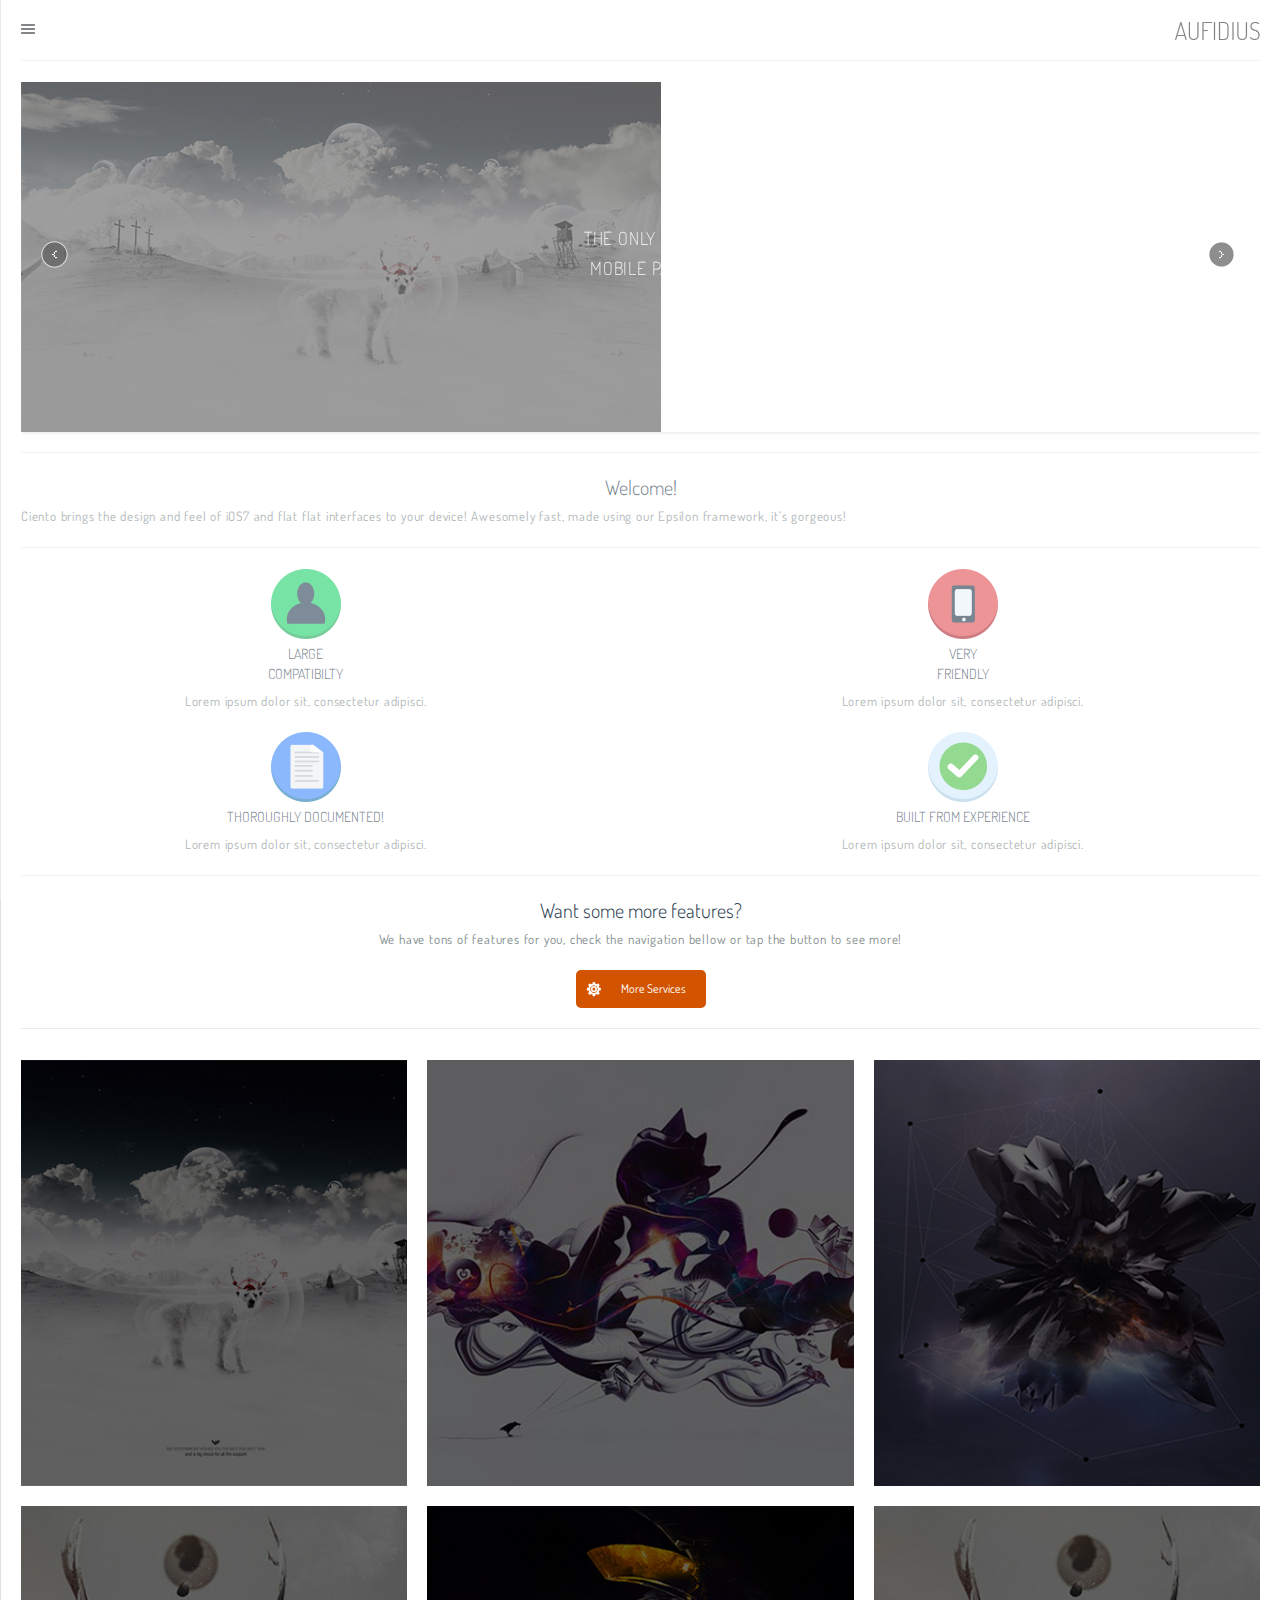
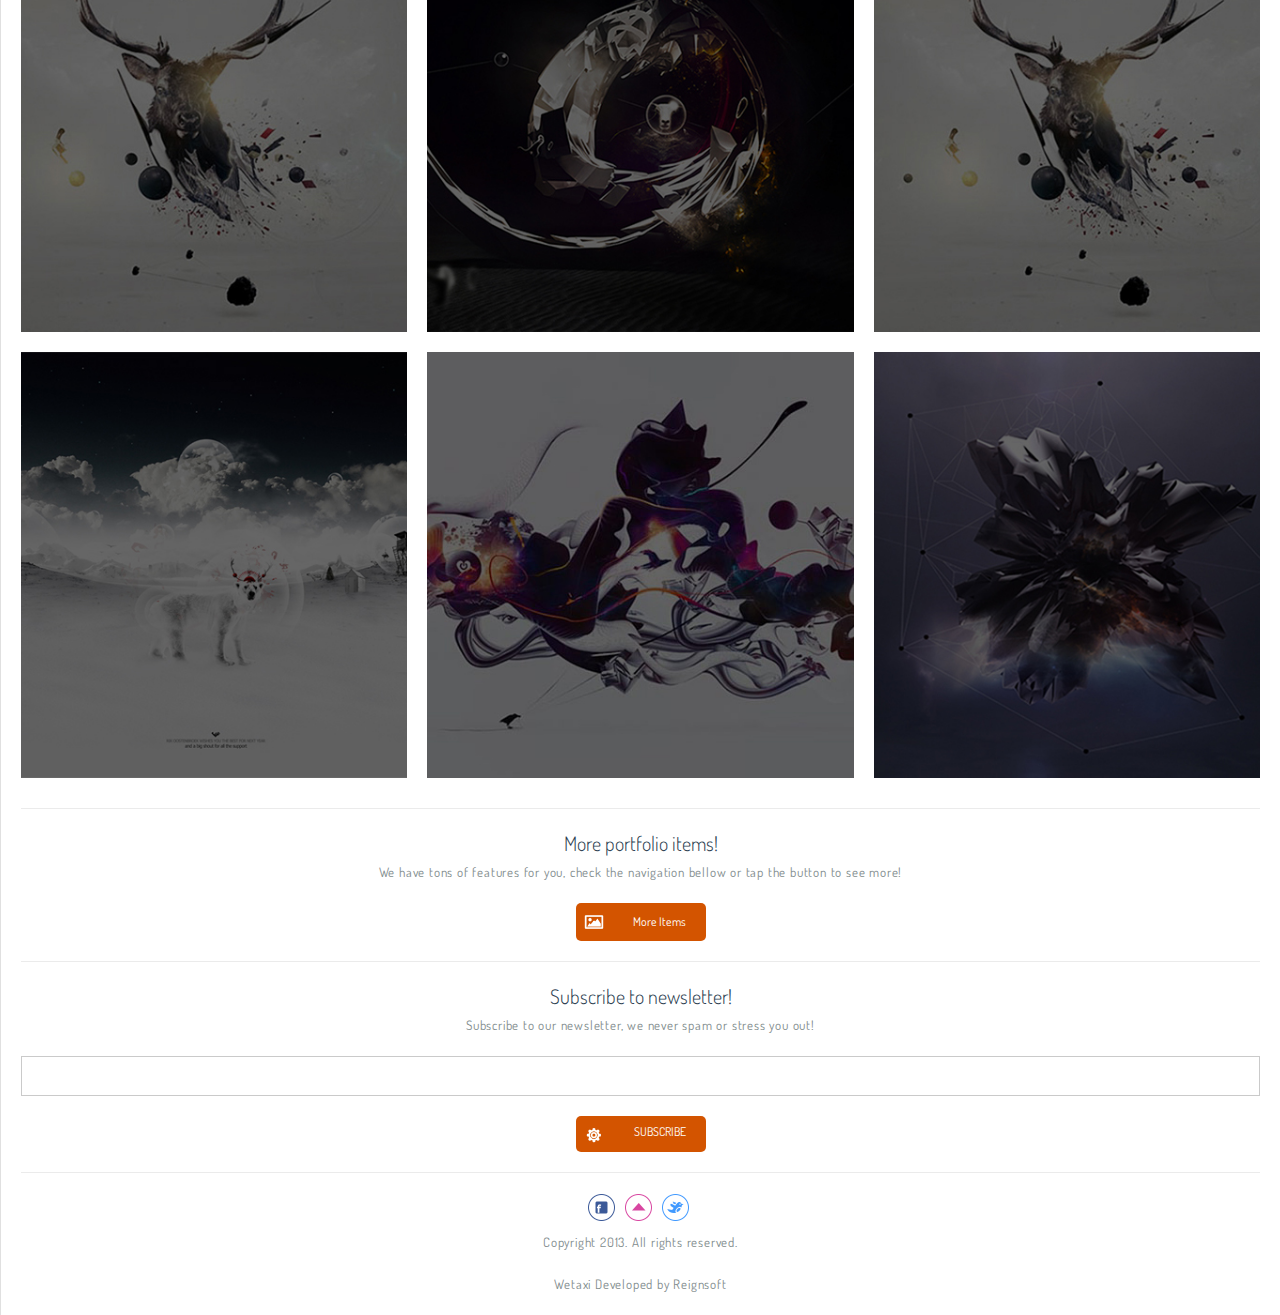
<file: m1/index.html>
<!DOCTYPE html><head>
<meta http-equiv="Content-Type" content="text/html; charset=utf-8" />
<!--Declare page as mobile friendly --> 
<meta name="viewport" content="user-scalable=no, initial-scale=1.0, maximum-scale=1.0"/>
<!-- Declare page as iDevice WebApp friendly -->
<meta name="apple-mobile-web-app-capable" content="yes"/>
<!-- iDevice WebApp Splash Screen, Regular Icon, iPhone, iPad, iPod Retina Icons -->
<link rel="apple-touch-icon-precomposed" sizes="114x114" href="images/splash/splash-icon.png"> 
<!-- iPhone 3, 3Gs -->
<link rel="apple-touch-startup-image" href="images/splash/splash-screen.png" 			media="screen and (max-device-width: 320px)" /> 
<!-- iPhone 4 -->
<link rel="apple-touch-startup-image" href="images/splash/splash-screen%402x.png" 		media="(max-device-width: 480px) and (-webkit-min-device-pixel-ratio: 2)" /> 
<!-- iPhone 5 -->
<link rel="apple-touch-startup-image" sizes="640x1096" href="images/splash/splash-screen%403x.png" />

<!-- Page Title -->
<title>Epsilon Elements | Mobile Framework Starter</title>

<!-- Stylesheet Load -->
<link href="styles/style.css"				rel="stylesheet" type="text/css">
<link href="styles/framework-style.css" 	rel="stylesheet" type="text/css">
<link href="styles/framework.css" 			rel="stylesheet" type="text/css">
<link href="styles/coach.css"				rel="stylesheet" type="text/css">
<link href="styles/bxslider.css"			rel="stylesheet" type="text/css">
<link href="styles/swipebox.css"			rel="stylesheet" type="text/css">
<link href="styles/icons.css"				rel="stylesheet" type="text/css">
<link href="styles/retina.css" 				rel="stylesheet" type="text/css" media="only screen and (-webkit-min-device-pixel-ratio: 2)" />


<!--Page Scripts Load -->
<script src="scripts/jquery.min.js"		 type="text/javascript"></script>	
<script src="scripts/snap.js"			 type="text/javascript"></script>
<script src="scripts/hammer.js"			 type="text/javascript"></script>	
<script src="scripts/jquery-ui-min.js"   type="text/javascript"></script>
<script src="scripts/subscribe.js"		 type="text/javascript"></script>
<script src="scripts/contact.js"		 type="text/javascript"></script>
<script src="scripts/jquery.swipebox.js" type="text/javascript"></script>
<script src="scripts/bxslider.js"		 type="text/javascript"></script>
<script src="scripts/colorbox.js"		 type="text/javascript"></script>
<script src="scripts/retina.js"			 type="text/javascript"></script>
<script src="scripts/custom.js"			 type="text/javascript"></script>
<script src="scripts/framework.js"		 type="text/javascript"></script>

</head>
<body>

<div id="preloader">
	<div id="status">
    	<p class="center-text">
			Loading the content...
            <em>Loading depends on your connection speed!</em>
        </p>
    </div>
</div>

<div class="page-coach">
	<div class="portrait-coach">
        <span  style="top:40px; left:28px;" class="coach-arrow arrow1">
        	<h3 style="padding-top:35px; padding-left:100px; margin-bottom:-5px;">TAP THE ICON!</h3>
            <p style="padding-top:0px; padding-left:100px;">TO OPEN NAVIGATION!</p>
        </span>
        
        <span  style="top:170px; left:90px; width:320px;" class="coach-arrow arrow2">
        	<h3 style="padding-top:45px; padding-right:55px;  margin-bottom:-5px;">SWIPE THE SLIDER</h3>
            <p style="padding-top:00px; padding-right:55px;">SWIPE LEFT OR RIGHT!</p>
        </span>
        
        <span  style="top:310px; left:20px;" class="coach-arrow arrow9">
        	<h3 style="padding-top:15px; padding-left:110px;  margin-bottom:-5px;">SWIPE THE PAGE!</h3>
            <p style="padding-top:0px; padding-left:110px;">TO SEE THE NAVIGATION!</p>
        </span>
       
        <span  style="top:400px; left:120px;" class="coach-arrow arrow16">
        	<h3 style="margin-left:-50px; padding-top:15px;  margin-bottom:-5px;">TAP ANYWHERE TO CLOSE!</h3>
            <p style="margin-left:-162px; padding-left:110px;">CLOSE THE COACH, TAP THE PAGE!</p>
        </span>
       
    </div>    
    <div class="landscape-coach">        
        <span style="left:47%; top:15%;" class="coach-arrow arrow12">
            <p style="text-align:center; padding-top:100px; margin-left:-160px;">
            	This page has a lot of responsive features!<br>
                That means they expand when the device is in landscape!<br>
				Flip your device back in portrait mode to continue the tutorial!<br>      
            </p>
        </span>
    </div>
</div>



<div class="all-elements">
    
    <div id="sidebar" class="page-sidebar">
        <div class="page-sidebar-scroll">
        	<a href="#" class="nav-icon nav-coach coach-icon">COACH</a>
			<a href="index.html" class="nav-icon home-icon-selected">HOME</a>
            <a href="type.html" class="nav-icon type-icon">TYPE</a>
            <a href="jquery.html" class="nav-icon jquery-icon">jQUERY</a>
            <a href="others.html" class="nav-icon other-icon">OTHER</a>
            <a href="gallery.html" class="nav-icon gallery-icon">GALLERY</a>
            <a href="folio.html" class="nav-icon folio-icon">FOLIO</a>
            <a href="blog.html" class="nav-icon blog-icon">BLOG</a>
            <a href="mail.html" class="nav-icon contact-icon">MAIL</a>
            <a href="tel:+1 234 567 890" class="nav-icon call-icon">CALL</a>
            <a href="sms:+1 234 567 890" class="nav-icon text-icon">SMS</a>
        </div>
    </div>
       
    <div id="content" class="page-content">
    	<div class="page-header">
    		<em class="deploy-sidebar"></em>
        	<img class="logo" src="images/misc/logo.png" alt="img" width="85">
   		</div>
        
        <div class="decoration"></div>
        
       
        <div class="bxslider-wrapper" data-snap-ignore="true">
            <div class="bxslider">
                <div>
                    <img src="images/slider/0.jpg" alt="img"/>
                    <blockquote class="slider-caption">
                        <p class="slider-title">
                            THE ONLY FLAT<br>MOBILE PAGE
                        </p>
                    </blockquote>
                </div>
                <div>
                    <img src="images/slider/1.jpg" alt="img"/>
                    <blockquote class="slider-caption">
                        <p class="slider-title">
                            SIMPLE, CLEAN<br>AND PROPORTIONATE
                        </p>
                    </blockquote>
                </div>
            </div>
		</div>
        
        <div class="decoration"></div>
        
        <div class="container no-bottom">
        	<h1 class="center-text">Welcome!</h1>
        	<p>Ciento brings the design and feel of iOS7 and flat flat interfaces to your device! Awesomely fast, made using our Epsilon framework, it’s gorgeous!</p>
        </div>
        
        <div class="decoration"></div>
        
        <div class="column shadow">
            <div class="one-half">
                <img class="center-icon" src="images/icons-large/icon2%402x.png" alt="img">
                <h4 class="center-text uppercase">Large <br>compatibilty</h4>
                <p class="center-text no-bottom">
                    Lorem ipsum dolor sit, consectetur adipisci. <br>
                </p> 
            </div>
            <div class="one-half">
                <img class="center-icon" src="images/icons-large/icon1%402x.png" alt="img">
                <h4 class="center-text uppercase">Very <br> friendly</h4>
                <p class="center-text no-bottom">
                    Lorem ipsum dolor sit, consectetur adipisci. <br>
                </p> 
            </div>
        </div>
        <div class="column shadow">
            <div class="one-half">
                <img class="center-icon" src="images/icons-large/icon3%402x.png" alt="img">
                <h4 class="center-text uppercase">Thoroughly documented!</h4>
                <p class="center-text no-bottom">
                    Lorem ipsum dolor sit, consectetur adipisci. <br>
                </p> 
            </div>
            <div class="one-half">
                <img class="center-icon" src="images/icons-large/icon4%402x.png" alt="img">
                <h4 class="center-text uppercase">Built from experience</h4>
                <p class="center-text no-bottom">
                    Lorem ipsum dolor sit, consectetur adipisci. <br>
                </p> 
            </div>  
        </div>      
        
        <div class="decoration"></div>
        
        <div class="container no-bottom">
        	<h1 class="center-text">Want some more features?</h1>
            <p class="center-text">We have tons of features for you, check the navigation bellow or tap the button to see more!</p>
            <a class="flat-button flat-settings center-button" href="#">More Services</a>
        </div>
        
        <div class="decoration"></div>

		<div class="container">
            <ul class="gallery gallery-homepage">
                <li>
                    <a class="swipebox" href="images/gallery/full/1.jpg" title="An awesome gallery!">
                        <img src="images/slider/0s.jpg" alt="Image 001" />
                    </a>
                </li>
                <li>
                    <a class="swipebox" href="images/gallery/full/2.jpg" title="An awesome gallery!">
                        <img src="images/slider/1s.jpg" alt="Image 001" />
                    </a>
                </li>
                <li>
                    <a class="swipebox" href="images/gallery/full/3.jpg" title="An awesome gallery!">
                        <img src="images/slider/2s.jpg" alt="Image 001" />
                    </a>
                </li>
                <li>
                    <a class="swipebox" href="images/gallery/full/4.jpg" title="An awesome gallery!">
                        <img src="images/slider/3s.jpg" alt="Image 001" />
                    </a>
                </li>
                <li>
                    <a class="swipebox" href="images/gallery/full/5.jpg" title="An awesome gallery!">
                        <img src="images/slider/4s.jpg" alt="Image 001" />
                    </a>
                </li>
                <li>
                    <a class="swipebox" href="images/gallery/full/2.jpg" title="An awesome gallery!">
                        <img src="images/slider/3s.jpg" alt="Image 001" />
                    </a>
                </li>
                <li>
                    <a class="swipebox" href="images/gallery/full/1.jpg" title="An awesome gallery!">
                        <img src="images/slider/0s.jpg" alt="Image 001" />
                    </a>
                </li>
                <li>
                    <a class="swipebox" href="images/gallery/full/2.jpg" title="An awesome gallery!">
                        <img src="images/slider/1s.jpg" alt="Image 001" />
                    </a>
                </li>
                <li>
                    <a class="swipebox" href="images/gallery/full/3.jpg" title="An awesome gallery!">
                        <img src="images/slider/2s.jpg" alt="Image 001" />
                    </a>
                </li>
            </ul> 
        </div>  
        
        <div class="decoration"></div>
        
        <div class="container no-bottom">
        	<h1 class="center-text">More portfolio items!</h1>
            <p class="center-text">We have tons of features for you, check the navigation bellow or tap the button to see more!</p>
            <a class="flat-button flat-gallery center-button" href="#">More Items</a>
        </div>     
        
        <div class="decoration"></div>
        
		<div class="container">
            <div class="contact-form no-bottom"> 
            <div class="container no-bottom">
                <h1 class="center-text">Subscribe to newsletter!</h1>
                <p class="center-text">Subscribe to our newsletter, we never spam or stress you out!</p>
            </div>   
                <div class="formSuccessMessageWrap" id="formSuccessMessageWrap">
                    <div class="notification-box green-box">
                        <h4>MESSAGE SENT!</h4>
                        <a href="#" class="close-notification">x</a>
                        <div class="clear"></div>
                        <p>
                            You're message has been successfully sent. Please allow up to 48 hours for us to reply!  
                        </p>  
                    </div> 
                </div>
            
                <form action="http://paultrifa.com/envato/themeforest/aufidius/php/contact.php" method="post" class="contactForm" id="contactForm">
                    <fieldset>             
                        <div class="formValidationError" id="contactEmailFieldError">
                            <div class="small-notification red-notification no-bottom">
                                <p>EMAIL IS REQUIRED</p>
                            </div>
                            <div class="subscribe-clear"></div>
                        </div> 
                        <div class="formValidationError" id="contactEmailFieldError2">
                            <div class="small-notification red-notification no-bottom">
                                <p>ADDRESS MUST BE VALID</p>
                            </div>
                            <div class="subscribe-clear"></div>
                        </div>    
                        <div class="formFieldWrap">
                            <input type="text" name="contactNameField" value="Subscription Form" class="subscribe-hide contactField requiredField" id="contactNameField"/>
                        </div>
                        <div class="formFieldWrap">
                            <input type="text" name="contactEmailField" value="" class="contactField requiredField requiredEmailField" id="contactEmailField"/>
                        </div>
                        <div class="formTextareaWrap">
                        	<div class="subscribe-form">
                            	<textarea name="contactMessageTextarea" class="subscribe-hide contactTextarea requiredField" id="contactMessageTextarea">User Requesting Subscription</textarea>
                        	</div>
                        </div>
                        <div class="formSubmitButtonErrorsWrap">
                            <div class="subscribe-button">
                            	<input type="submit" class="buttonWrap flat-button flat-settings center-button contactSubmitButton" id="contactSubmitButton" value="SUBSCRIBE" data-formId="contactForm"/>
                            </div>
                        </div>
                    </fieldset>
                </form>       
            </div>
        </div>
        <div class="decoration"></div>   
        
    
    <div class="container">
    	<div class="footer-socials">
            <a href="#" class="footer-facebook"></a>
            <a href="#" class="footer-up"></a>
            <a href="#" class="footer-twitter"></a>
        </div>
    	<p class="center-text">Copyright 2013. All rights reserved.</p>
        <p class="center-text">Wetaxi Developed by Reignsoft</p>
    </div>
               
	</div>   
</div>


</body>
</html>
</file>
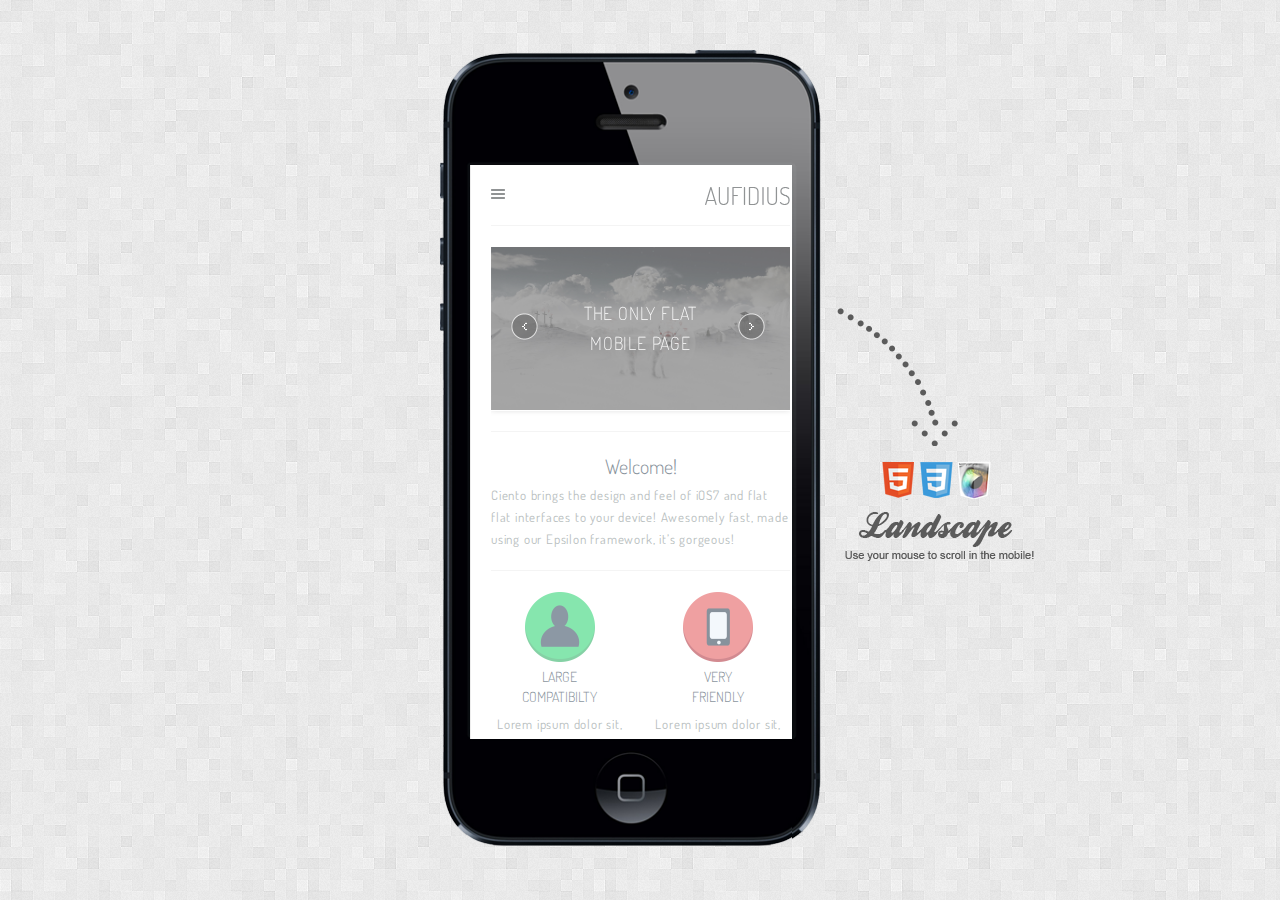
<file: m1/preview/index.html>
<!DOCTYPE html>
<head>
<meta http-equiv="Content-Type" content="text/html; charset=utf-8" />
<title>Signum Preview</title>
<link href="css/style.css" rel="stylesheet" type="text/css">
</head>

<body>


<div class="wrapper">
	<a href="index-landscape.html"><img class="go-landscape" src="images/go-landscape.png" alt="img"></a>
	<div class="iphone-portrait">
		<img class="iphone-pic" src="images/iphone.png" alt="img">
		<div class="hide-scroll"></div>
		<iframe class="iphone" src="../index.html" width="340" height="574"/>
 	</div>
</div>


</body>
</html>
</file>
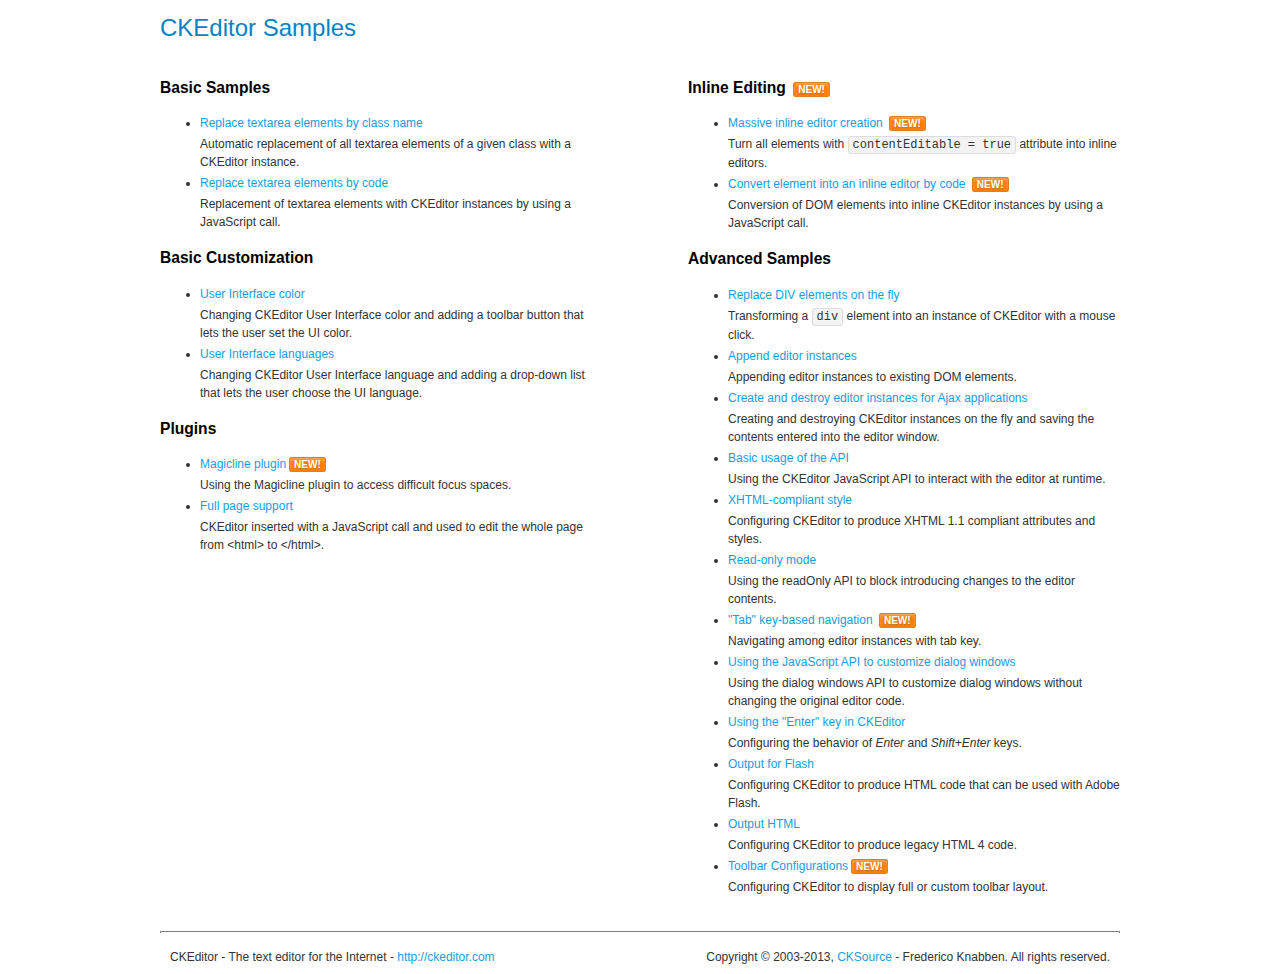
<file: m1/web/assets/ckeditor/samples/index.html>
<!DOCTYPE html>
<!--
Copyright (c) 2003-2013, CKSource - Frederico Knabben. All rights reserved.
For licensing, see LICENSE.html or http://ckeditor.com/license
-->
<html>
<head>
	<title>CKEditor Samples</title>
	<meta charset="utf-8">
	<link rel="stylesheet" href="sample.css">
</head>
<body>
	<h1 class="samples">
		CKEditor Samples
	</h1>
	<div class="twoColumns">
		<div class="twoColumnsLeft">
			<h2 class="samples">
				Basic Samples
			</h2>
			<dl class="samples">
				<dt><a class="samples" href="replacebyclass.html">Replace textarea elements by class name</a></dt>
				<dd>Automatic replacement of all textarea elements of a given class with a CKEditor instance.</dd>

				<dt><a class="samples" href="replacebycode.html">Replace textarea elements by code</a></dt>
				<dd>Replacement of textarea elements with CKEditor instances by using a JavaScript call.</dd>
			</dl>

			<h2 class="samples">
				Basic Customization
			</h2>
			<dl class="samples">
				<dt><a class="samples" href="uicolor.html">User Interface color</a></dt>
				<dd>Changing CKEditor User Interface color and adding a toolbar button that lets the user set the UI color.</dd>

				<dt><a class="samples" href="uilanguages.html">User Interface languages</a></dt>
				<dd>Changing CKEditor User Interface language and adding a drop-down list that lets the user choose the UI language.</dd>
			</dl>


			<h2 class="samples">Plugins</h2>
<dl class="samples">
<dt><a class="samples" href="plugins/magicline/magicline.html">Magicline plugin</a><span class="new">New!</span></dt>
<dd>Using the Magicline plugin to access difficult focus spaces.</dd>

<dt><a class="samples" href="plugins/wysiwygarea/fullpage.html">Full page support</a></dt>
<dd>CKEditor inserted with a JavaScript call and used to edit the whole page from &lt;html&gt; to &lt;/html&gt;.</dd>
</dl>
		</div>
		<div class="twoColumnsRight">
			<h2 class="samples">
				Inline Editing <span class="new">New!</span>
			</h2>
			<dl class="samples">
				<dt><a class="samples" href="inlineall.html">Massive inline editor creation</a> <span class="new">New!</span></dt>
				<dd>Turn all elements with <code>contentEditable = true</code> attribute into inline editors.</dd>

				<dt><a class="samples" href="inlinebycode.html">Convert element into an inline editor by code</a> <span class="new">New!</span></dt>
				<dd>Conversion of DOM elements into inline CKEditor instances by using a JavaScript call.</dd>

				
			</dl>

			<h2 class="samples">
				Advanced Samples
			</h2>
			<dl class="samples">
				<dt><a class="samples" href="divreplace.html">Replace DIV elements on the fly</a></dt>
				<dd>Transforming a <code>div</code> element into an instance of CKEditor with a mouse click.</dd>

				<dt><a class="samples" href="appendto.html">Append editor instances</a></dt>
				<dd>Appending editor instances to existing DOM elements.</dd>

				<dt><a class="samples" href="ajax.html">Create and destroy editor instances for Ajax applications</a></dt>
				<dd>Creating and destroying CKEditor instances on the fly and saving the contents entered into the editor window.</dd>

				<dt><a class="samples" href="api.html">Basic usage of the API</a></dt>
				<dd>Using the CKEditor JavaScript API to interact with the editor at runtime.</dd>

				<dt><a class="samples" href="xhtmlstyle.html">XHTML-compliant style</a></dt>
				<dd>Configuring CKEditor to produce XHTML 1.1 compliant attributes and styles.</dd>

				<dt><a class="samples" href="readonly.html">Read-only mode</a></dt>
				<dd>Using the readOnly API to block introducing changes to the editor contents.</dd>

				<dt><a class="samples" href="tabindex.html">"Tab" key-based navigation</a> <span class="new">New!</span></dt>
				<dd>Navigating among editor instances with tab key.</dd>


				
<dt><a class="samples" href="plugins/dialog/dialog.html">Using the JavaScript API to customize dialog windows</a></dt>
<dd>Using the dialog windows API to customize dialog windows without changing the original editor code.</dd>

<dt><a class="samples" href="plugins/enterkey/enterkey.html">Using the &quot;Enter&quot; key in CKEditor</a></dt>
<dd>Configuring the behavior of <em>Enter</em> and <em>Shift+Enter</em> keys.</dd>

<dt><a class="samples" href="plugins/htmlwriter/outputforflash.html">Output for Flash</a></dt>
<dd>Configuring CKEditor to produce HTML code that can be used with Adobe Flash.</dd>

<dt><a class="samples" href="plugins/htmlwriter/outputhtml.html">Output HTML</a></dt>
<dd>Configuring CKEditor to produce legacy HTML 4 code.</dd>

<dt><a class="samples" href="plugins/toolbar/toolbar.html">Toolbar Configurations</a><span class="new">New!</span></dt>
<dd>Configuring CKEditor to display full or custom toolbar layout.</dd>

			</dl>
		</div>
	</div>
	<div id="footer">
		<hr>
		<p>
			CKEditor - The text editor for the Internet - <a class="samples" href="http://ckeditor.com/">http://ckeditor.com</a>
		</p>
		<p id="copy">
			Copyright &copy; 2003-2013, <a class="samples" href="http://cksource.com/">CKSource</a> - Frederico Knabben. All rights reserved.
		</p>
	</div>
</body>
</html>
</file>
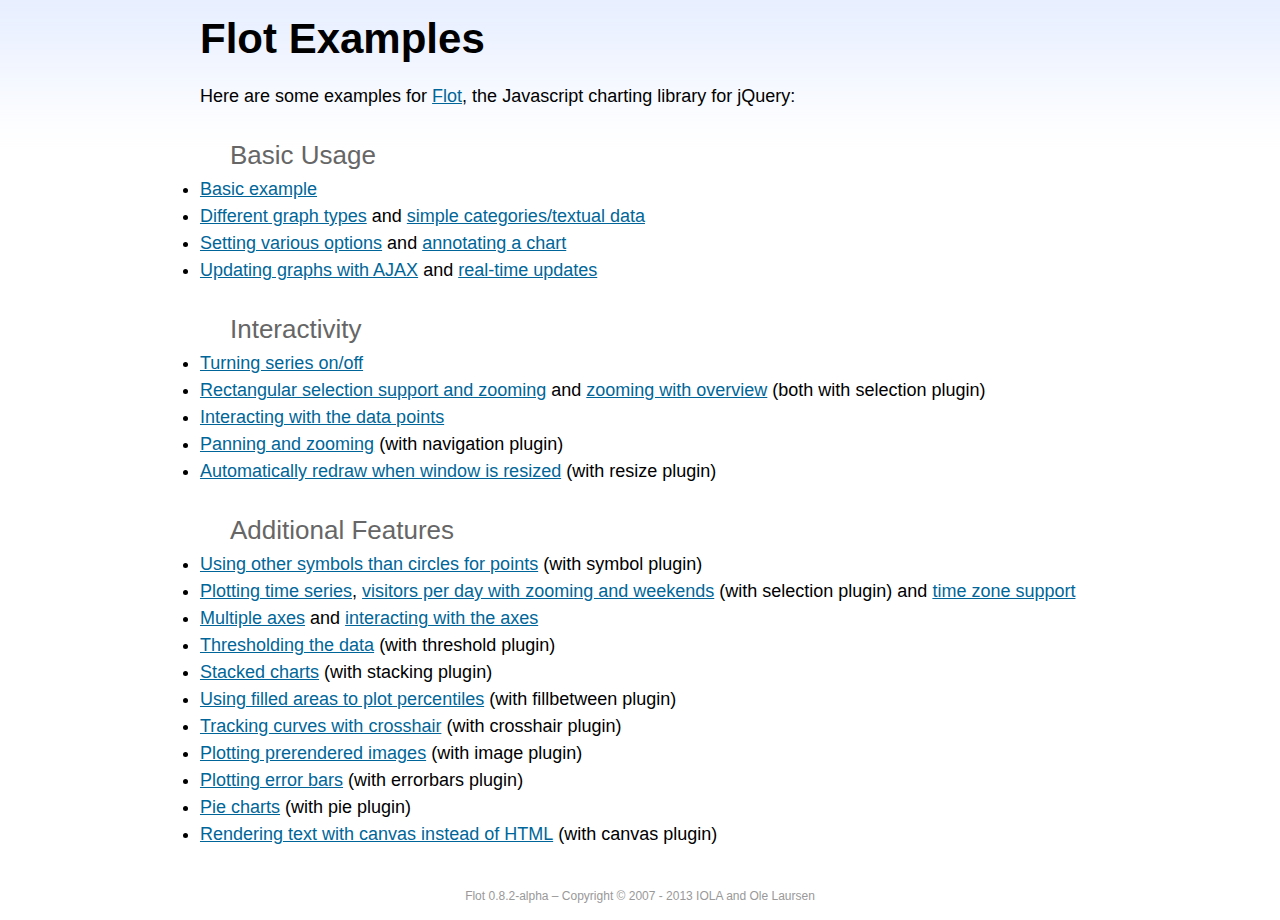
<file: m1/web/assets/flot/examples/index.html>
<!DOCTYPE html PUBLIC "-//W3C//DTD HTML 4.01//EN" "http://www.w3.org/TR/html4/strict.dtd">
<html>
<head>
	<meta http-equiv="Content-Type" content="text/html; charset=utf-8">
	<title>Flot Examples</title>
	<link href="examples.css" rel="stylesheet" type="text/css">
	<style>

	h3 {
		margin-top: 30px;
		margin-bottom: 5px;
	}

	</style>
	<script language="javascript" type="text/javascript" src="../jquery.js"></script>
	<script language="javascript" type="text/javascript" src="../jquery.flot.js"></script>
	<script type="text/javascript">

	$(function() {

		// Add the Flot version string to the footer

		$("#footer").prepend("Flot " + $.plot.version + " &ndash; ");
	});

	</script>
</head>
<body>

	<div id="header">
		<h2>Flot Examples</h2>
	</div>

	<div id="content">

		<p>Here are some examples for <a href="http://www.flotcharts.org">Flot</a>, the Javascript charting library for jQuery:</p>

		<h3>Basic Usage</h3>

		<ul>
			<li><a href="basic-usage/index.html">Basic example</a></li>
			<li><a href="series-types/index.html">Different graph types</a> and <a href="categories/index.html">simple categories/textual data</a></li>
			<li><a href="basic-options/index.html">Setting various options</a> and <a href="annotating/index.html">annotating a chart</a></li>
			<li><a href="ajax/index.html">Updating graphs with AJAX</a> and <a href="realtime/index.html">real-time updates</a></li>
		</ul>

		<h3>Interactivity</h3>

		<ul>
			<li><a href="series-toggle/index.html">Turning series on/off</a></li>
			<li><a href="selection/index.html">Rectangular selection support and zooming</a> and <a href="zooming/index.html">zooming with overview</a> (both with selection plugin)</li>
			<li><a href="interacting/index.html">Interacting with the data points</a></li>
			<li><a href="navigate/index.html">Panning and zooming</a> (with navigation plugin)</li>
			<li><a href="resize/index.html">Automatically redraw when window is resized</a> (with resize plugin)</li>
		</ul>

		<h3>Additional Features</h3>

		<ul>
			<li><a href="symbols/index.html">Using other symbols than circles for points</a> (with symbol plugin)</li>
			<li><a href="axes-time/index.html">Plotting time series</a>, <a href="visitors/index.html">visitors per day with zooming and weekends</a> (with selection plugin) and <a href="axes-time-zones/index.html">time zone support</a></li>
			<li><a href="axes-multiple/index.html">Multiple axes</a> and <a href="axes-interacting/index.html">interacting with the axes</a></li>
			<li><a href="threshold/index.html">Thresholding the data</a> (with threshold plugin)</li>
			<li><a href="stacking/index.html">Stacked charts</a> (with stacking plugin)</li>
			<li><a href="percentiles/index.html">Using filled areas to plot percentiles</a> (with fillbetween plugin)</li>
			<li><a href="tracking/index.html">Tracking curves with crosshair</a> (with crosshair plugin)</li>
			<li><a href="image/index.html">Plotting prerendered images</a> (with image plugin)</li>
			<li><a href="series-errorbars/index.html">Plotting error bars</a> (with errorbars plugin)</li>
			<li><a href="series-pie/index.html">Pie charts</a> (with pie plugin)</li>
			<li><a href="canvas/index.html">Rendering text with canvas instead of HTML</a> (with canvas plugin)</li>
		</ul>

	</div>

	<div id="footer">
		Copyright &copy; 2007 - 2013 IOLA and Ole Laursen
	</div>

</body>
</html>
</file>
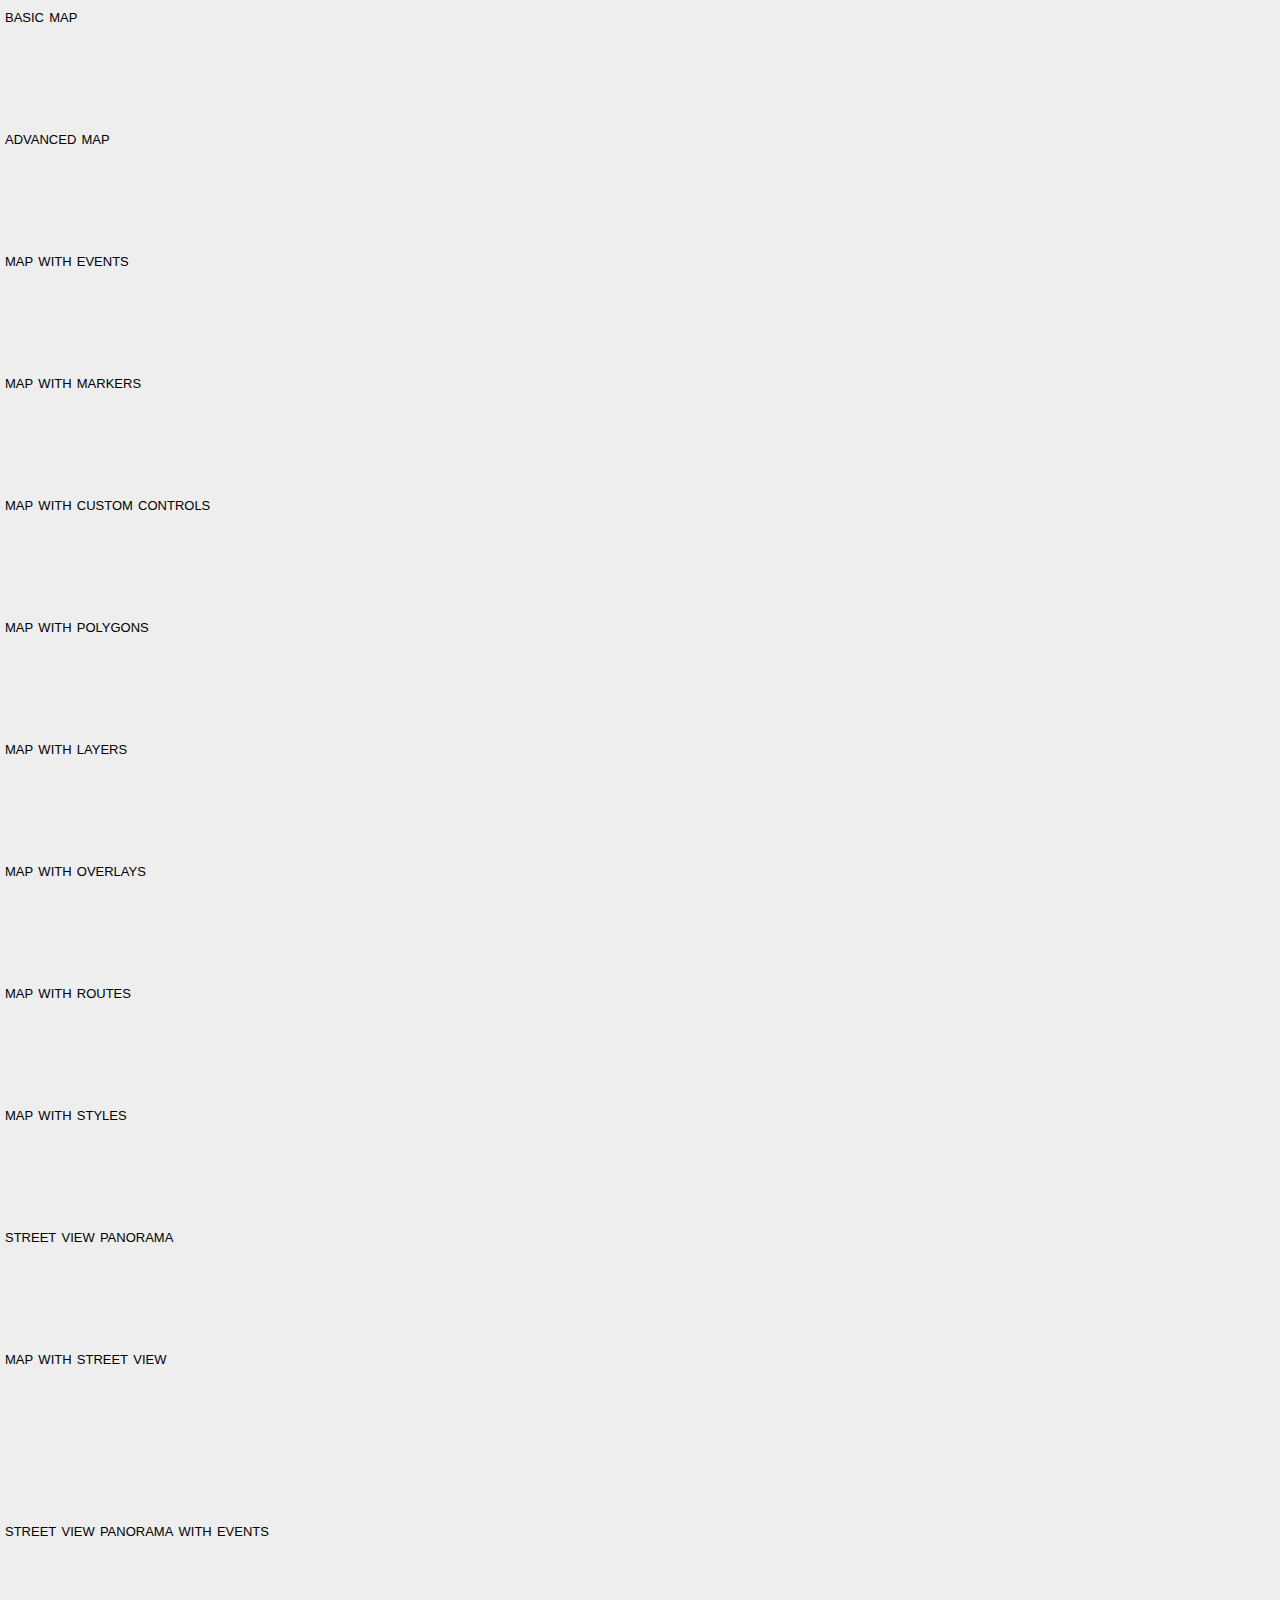
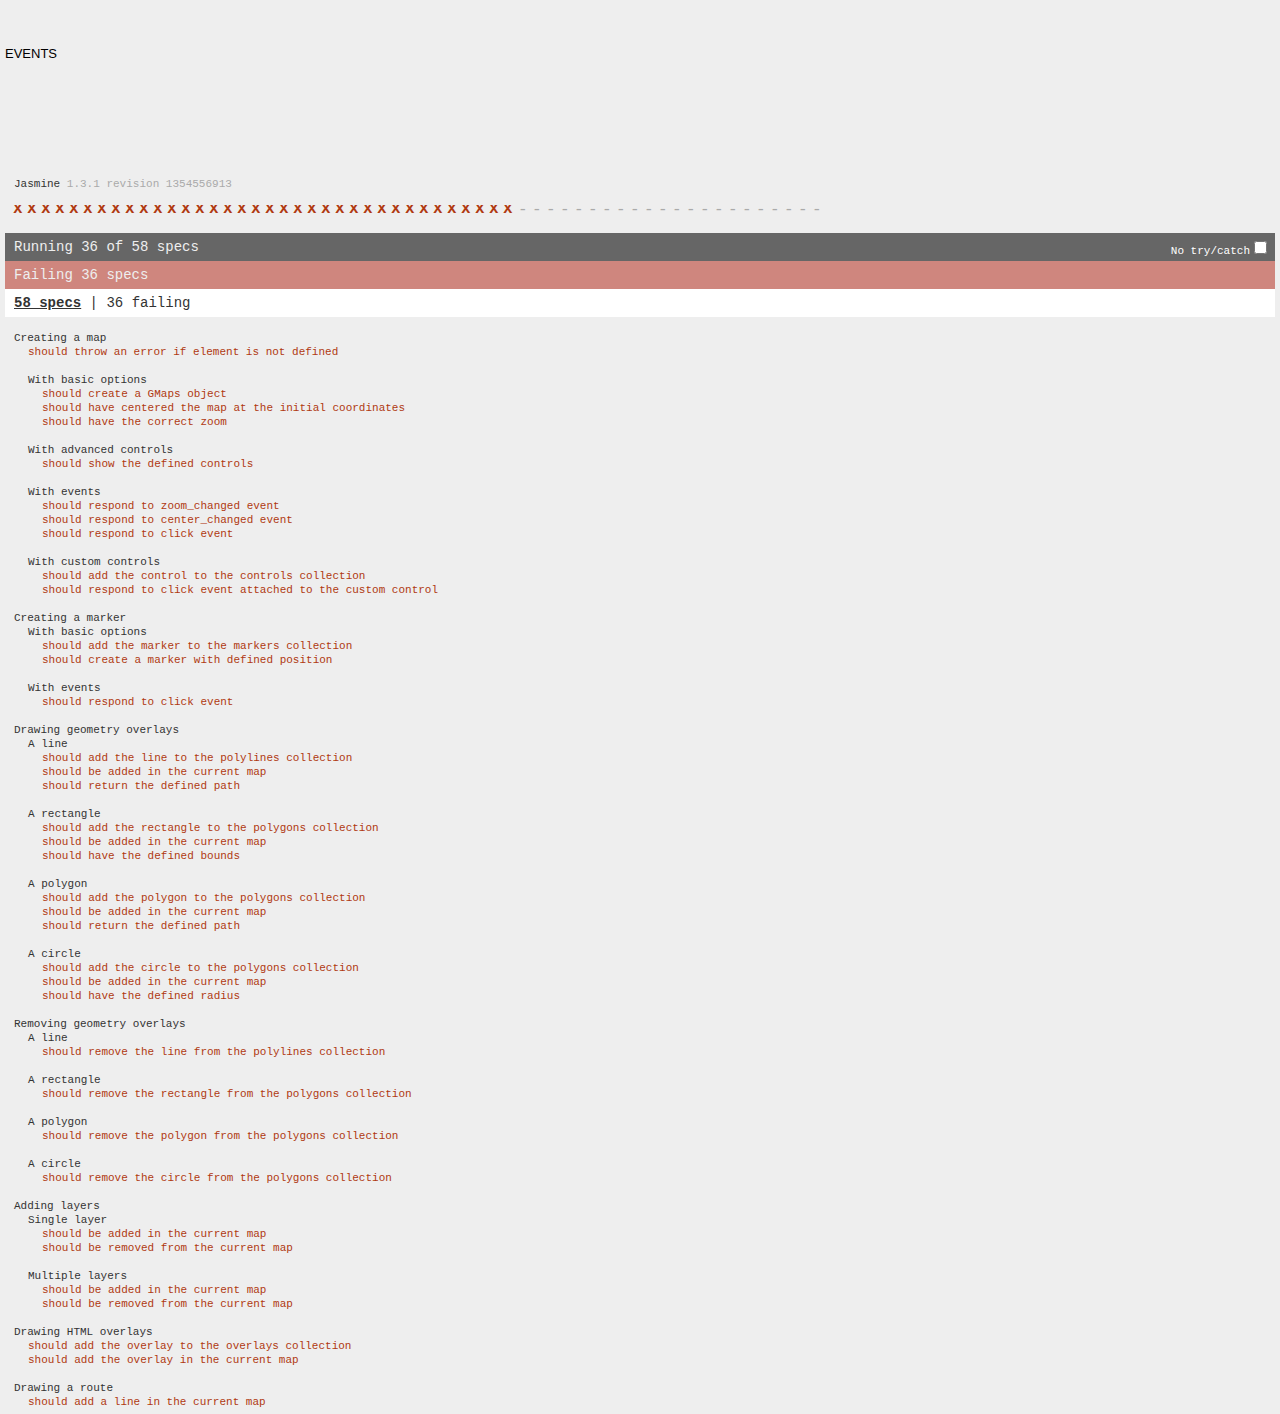
<file: m1/web/assets/gmaps/test/index.html>
<!DOCTYPE html>
<html>
<head>
  <title>gmaps.js test</title>
  <link rel="stylesheet" type="text/css" href="lib/jasmine.css" />
  <link rel="stylesheet" href="style.css" />
  <script type="text/javascript" src="lib/jasmine.js"></script>
  <script type="text/javascript" src="lib/jasmine-html.js"></script>

  <script type="text/javascript" src="http://maps.google.com/maps/api/js?sensor=true"></script>
  <script type="text/javascript" src="../gmaps.js"></script>

  <script type="text/javascript" src="spec/MapSpec.js"></script>
  <script type="text/javascript" src="spec/MarkerSpec.js"></script>
  <script type="text/javascript" src="spec/GeometrySpec.js"></script>
  <script type="text/javascript" src="spec/LayerSpec.js"></script>
  <script type="text/javascript" src="spec/OverlaySpec.js"></script>
  <script type="text/javascript" src="spec/RouteSpec.js"></script>
  <script type="text/javascript" src="spec/StyleSpec.js"></script>
  <script type="text/javascript" src="spec/StreetViewSpec.js"></script>
  <script type="text/javascript" src="spec/EventSpec.js"></script>

  <script type="text/javascript">
    (function() {
      var jasmineEnv = jasmine.getEnv();
      jasmineEnv.updateInterval = 1000;

      var htmlReporter = new jasmine.HtmlReporter();

      jasmineEnv.addReporter(htmlReporter);

      jasmineEnv.specFilter = function(spec) {
        return htmlReporter.specFilter(spec);
      };

      var currentWindowOnload = window.onload;

      window.onload = function() {
        if (currentWindowOnload) {
          currentWindowOnload();
        }

        execJasmine();
      };

      function execJasmine() {
        jasmineEnv.execute();
      }

    })();
  </script>
</head>
<body>
  <h3>Basic map</h3>
  <div class="map" id="basic-map"></div>
  <h3>Advanced map</h3>
  <div class="map" id="advanced-map"></div>
  <h3>Map with events</h3>
  <div class="map" id="map-with-events"></div>
  <h3>Map with markers</h3>
  <div class="map" id="map-with-markers"></div>
  <h3>Map with custom controls</h3>
  <div class="map" id="map-with-custom-controls"></div>
  <h3>Map with polygons</h3>
  <div class="map" id="map-with-polygons"></div>
  <h3>Map with layers</h3>
  <div class="map" id="map-with-layers"></div>
  <h3>Map with overlays</h3>
  <div class="map" id="map-with-overlays"></div>
  <h3>Map with routes</h3>
  <div class="map" id="map-with-routes"></div>
  <h3>Map with styles</h3>
  <div class="map" id="map-with-styles"></div>
  <h3>Street View Panorama</h3>
  <div class="panorama" id="streetview-standalone-panorama"></div>
  <h3>Map with Street View</h3>
  <div class="with-columns">
    <div class="map" id="map-with-streetview"></div>
    <div class="panorama" id="streetview-panorama"></div>
  </div>
  <h3>Street View Panorama with events</h3>
  <div class="panorama" id="streetview-with-events"></div>
  <h3>Events</h3>
  <div class="map" id="events"></div>
</body>
</html>
</file>
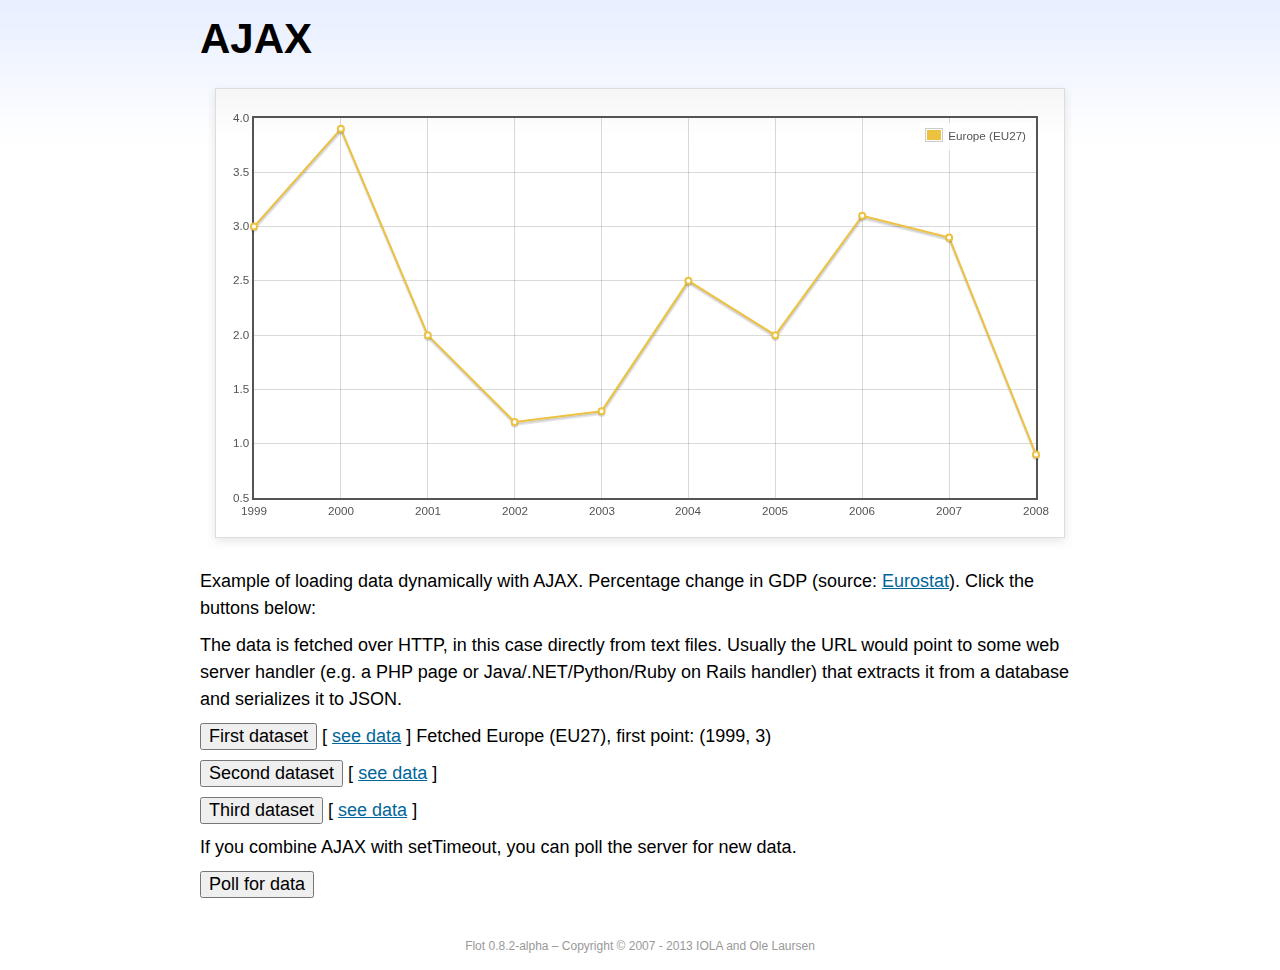
<file: m1/web/assets/flot/examples/ajax/index.html>
<!DOCTYPE html PUBLIC "-//W3C//DTD HTML 4.01//EN" "http://www.w3.org/TR/html4/strict.dtd">
<html>
<head>
	<meta http-equiv="Content-Type" content="text/html; charset=utf-8">
	<title>Flot Examples: AJAX</title>
	<link href="../examples.css" rel="stylesheet" type="text/css">
	<!--[if lte IE 8]><script language="javascript" type="text/javascript" src="../../excanvas.min.js"></script><![endif]-->
	<script language="javascript" type="text/javascript" src="../../jquery.js"></script>
	<script language="javascript" type="text/javascript" src="../../jquery.flot.js"></script>
	<script type="text/javascript">

	$(function() {

		var options = {
			lines: {
				show: true
			},
			points: {
				show: true
			},
			xaxis: {
				tickDecimals: 0,
				tickSize: 1
			}
		};

		var data = [];

		$.plot("#placeholder", data, options);

		// Fetch one series, adding to what we already have

		var alreadyFetched = {};

		$("button.fetchSeries").click(function () {

			var button = $(this);

			// Find the URL in the link right next to us, then fetch the data

			var dataurl = button.siblings("a").attr("href");

			function onDataReceived(series) {

				// Extract the first coordinate pair; jQuery has parsed it, so
				// the data is now just an ordinary JavaScript object

				var firstcoordinate = "(" + series.data[0][0] + ", " + series.data[0][1] + ")";
				button.siblings("span").text("Fetched " + series.label + ", first point: " + firstcoordinate);

				// Push the new data onto our existing data array

				if (!alreadyFetched[series.label]) {
					alreadyFetched[series.label] = true;
					data.push(series);
				}

				$.plot("#placeholder", data, options);
			}

			$.ajax({
				url: dataurl,
				type: "GET",
				dataType: "json",
				success: onDataReceived
			});
		});

		// Initiate a recurring data update

		$("button.dataUpdate").click(function () {

			data = [];
			alreadyFetched = {};

			$.plot("#placeholder", data, options);

			var iteration = 0;

			function fetchData() {

				++iteration;

				function onDataReceived(series) {

					// Load all the data in one pass; if we only got partial
					// data we could merge it with what we already have.

					data = [ series ];
					$.plot("#placeholder", data, options);
				}

				// Normally we call the same URL - a script connected to a
				// database - but in this case we only have static example
				// files, so we need to modify the URL.

				$.ajax({
					url: "data-eu-gdp-growth-" + iteration + ".json",
					type: "GET",
					dataType: "json",
					success: onDataReceived
				});

				if (iteration < 5) {
					setTimeout(fetchData, 1000);
				} else {
					data = [];
					alreadyFetched = {};
				}
			}

			setTimeout(fetchData, 1000);
		});

		// Load the first series by default, so we don't have an empty plot

		$("button.fetchSeries:first").click();

		// Add the Flot version string to the footer

		$("#footer").prepend("Flot " + $.plot.version + " &ndash; ");
	});

	</script>
</head>
<body>

	<div id="header">
		<h2>AJAX</h2>
	</div>

	<div id="content">

		<div class="demo-container">
			<div id="placeholder" class="demo-placeholder"></div>
		</div>

		<p>Example of loading data dynamically with AJAX. Percentage change in GDP (source: <a href="http://epp.eurostat.ec.europa.eu/tgm/table.do?tab=table&init=1&plugin=1&language=en&pcode=tsieb020">Eurostat</a>). Click the buttons below:</p>

		<p>The data is fetched over HTTP, in this case directly from text files. Usually the URL would point to some web server handler (e.g. a PHP page or Java/.NET/Python/Ruby on Rails handler) that extracts it from a database and serializes it to JSON.</p>

		<p>
			<button class="fetchSeries">First dataset</button>
			[ <a href="data-eu-gdp-growth.json">see data</a> ]
			<span></span>
		</p>

		<p>
			<button class="fetchSeries">Second dataset</button>
			[ <a href="data-japan-gdp-growth.json">see data</a> ]
			<span></span>
		</p>

		<p>
			<button class="fetchSeries">Third dataset</button>
			[ <a href="data-usa-gdp-growth.json">see data</a> ]
			<span></span>
		</p>

		<p>If you combine AJAX with setTimeout, you can poll the server for new data.</p>

		<p>
			<button class="dataUpdate">Poll for data</button>
		</p>

	</div>

	<div id="footer">
		Copyright &copy; 2007 - 2013 IOLA and Ole Laursen
	</div>

</body>
</html>
</file>
<file: m1/styles/style.css>
@charset "utf-8";
/* CSS Document */


.all-elements{
	overflow-x:hidden;
}

#content{
	background-color:#FFFFFF;
}

#content .container, .decoration, .column, .gallery, .bxslider-wrapper{
	margin:0px 20px;
}

#content{
	border-left:solid 1px #e0e0e0;
}

.paragraph{
	display:block;
	width:100%;
}

.logo{
	float:right;
	margin-right:20px;
	margin-top:22px;
	margin-bottom:20px;
}


.deploy-sidebar{
	position:absolute;
	top:0px;
	left:0px;
	background-image:url(../images/misc/menu.png);
	background-size:14px 10px;
	background-repeat:no-repeat;
	background-position:20px 24px;
	width:60px;
	height:60px;
}

.deploy-sidebar:hover{
	background-color:rgba(255,255,255,0.1);
}


.delete-sidebar{
	overflow:visible!important;
	display:inline;
	position:absolute;
	background-image:url(../images/icon/misc/accessdenied.png);
	background-position:22px 24px;
	background-repeat:no-repeat;
	background-size:16px 16px;
	width:60px;
	height:60px;
	left:201px;
	margin-top:-25px;
}

.delete-sidebar:hover{
	background-color:rgba(255,255,255,0.1);	
}

.sidebar-decoration{
	background-color:#111112;
	height:1px;
	box-shadow: 0px 1px 0px 0px rgba(255, 255, 255, 0.1); 	
}

.sidebar-separator{
	padding-left:20px!important;
	font-family:'Lato', sans-serif;
	color:#757575;
	font-size:10px;
	margin:0px;
	padding:0px;	
	background-color:#111112;
	opacity:0.7;
	height:25px;	
	border-top:1px solid #323437;
	border-bottom:1px solid #323437;
}

.no-border{
	border-bottom:none!important;
}

.page-content{
	background-color:#282c33;
	z-index:10;
	display:block;
	min-height:580px;
}

.page-content-wrapper{
	display:block;
	background-color:#FFFFFF;
	margin-top:0px;
	margin-bottom:0px;
	padding:20px;
	padding-bottom:15px;
}

.page-sidebar{
	background-color:#FFFFFF;
	width:80px;
	display:block;
	position:absolute;
	z-index:2;
	top:0px;
	left:0px;
	bottom:0px;
	overflow:hidden;
	position:fixed;
}

.page-sidebar-scroll{
	width:100px;
	overflow: scroll!important;
	overflow-x:hidden!important;
	-webkit-overflow-scroll:touch!important;	
	height:100%;
}


.nav-icon{
	margin-top:10px;
	margin-bottom:20px;
	background-position:22px 0px;
	background-repeat:no-repeat;
	background-size:40px 40px;
	height:60px;
	width:85px;
	padding-top:45px;
	font-size:12px;
	text-align:center;
}

.coach-icon{	color:#959595;		background-image:url(../images/misc/coach.png);}
.home-icon{		color:#959595;		background-image:url(../images/misc/home.png);}
.type-icon{		color:#959595;		background-image:url(../images/misc/type.png);}
.jquery-icon{	color:#959595;		background-image:url(../images/misc/jquery.png);}
.other-icon{	color:#959595;		background-image:url(../images/misc/other.png);}
.gallery-icon{	color:#959595;		background-image:url(../images/misc/gallery.png);}
.folio-icon{	color:#959595;		background-image:url(../images/misc/folio.png);}
.blog-icon{		color:#959595;		background-image:url(../images/misc/blog.png);}
.contact-icon{	color:#959595;		background-image:url(../images/misc/mail.png);}
.call-icon{		color:#959595;		background-image:url(../images/misc/call.png);}
.text-icon{		color:#959595;		background-image:url(../images/misc/text.png);}

.home-icon-selected{		color:#1274d3;		background-image:url(../images/misc/homes.png);}
.type-icon-selected{		color:#1274d3;		background-image:url(../images/misc/types.png);}
.jquery-icon-selected{		color:#1274d3;		background-image:url(../images/misc/jquerys.png);}
.other-icon-selected{		color:#1274d3;		background-image:url(../images/misc/others.png);}
.gallery-icon-selected{		color:#1274d3;		background-image:url(../images/misc/gallerys.png);}
.folio-icon-selected{		color:#1274d3;		background-image:url(../images/misc/folios.png);}
.blog-icon-selected{		color:#1274d3;		background-image:url(../images/misc/blogs.png);}
.contact-icon-selected{		color:#1274d3;		background-image:url(../images/misc/mails.png);}
.call-icon-selected{		color:#1274d3;		background-image:url(../images/misc/calls.png);}
.text-icon-selected{		color:#1274d3;		background-image:url(../images/misc/texts.png);}










.flat-button{
	color:#FFFFFF;
	font-size:12px;
	background-color:#d35400;
	border-radius:5px;
	padding-top:10px;
	padding-bottom:10px;
	text-align:right;
	padding-right:20px;
}

.center-button{
	width:130px!important;
	margin-left:auto!important;
	margin-right:auto!important;
	margin-bottom:20px;
	margin-top:20px;
}

.flat-menu{
	background-image:url(../images/icon/arrows/bendedright.png);
	background-repeat:no-repeat;
	background-size:20px 20px;
	background-position:9px 10px;
}

.flat-settings{
	background-image:url(../images/icon/settings/cog4.png);
	background-repeat:no-repeat;
	background-size:20px 20px;
	background-position:8px 9px;
}

.flat-features{
	background-image:url(../images/icon/power/power.png);
	background-repeat:no-repeat;
	background-size:20px 20px;
	background-position:8px 9px;	
}

.flat-gallery{
	background-image:url(../images/icon/media/image2.png);
	background-repeat:no-repeat;
	background-size:20px 20px;
	background-position:8px 9px;
}

.flat-portfolio{
	background-image:url(../images/icon/display/blockimages.png);
	background-repeat:no-repeat;
	background-size:20px 20px;
	background-position:8px 9px;	
}

.subscribe-hide{
	display:none!important;
}

.subscribe-button{
	width:130px;
	margin-left:auto;
	margin-right:auto;
	margin-top:-10px;
}

.subscribe-clear{
	height:20px;
}


.footer-socials{
	width:115px;
	margin-left:auto;
	margin-right:auto;
	margin-bottom:10px;
}

.footer-facebook{
	background-image:url(../images/misc/facebook.png);
	background-size:27px 27px;
	height:27px;
	width:27px;
	float:left;
	margin-left:5px;
	margin-right:5px;
}

.footer-up{
	background-image:url(../images/misc/up.png);
	background-size:27px 27px;
	height:27px;
	width:27px;
	float:left;
	margin-left:5px;
	margin-right:5px;	
}

.footer-twitter{
	background-image:url(../images/misc/twitter.png);
	background-size:27px 27px;
	height:27px;
	width:27px;
	float:left;
	margin-left:5px;
	margin-right:5px;	
}
</file>
<file: m1/styles/framework-style.css>
@import url(http://fonts.googleapis.com/css?family=Open+Sans:300italic,400italic,600italic,700italic,800italic,400,300,600,700,800);
@import url(http://fonts.googleapis.com/css?family=Dosis:200,300,400,500,600,700,800);
@import url(http://fonts.googleapis.com/css?family=Raleway:400,100,200,300,500,600);
@import url(http://fonts.googleapis.com/css?family=Lato:400,700,900);

/*
Framework: Epsilon 1.0.1
Author: Enabled
Author URL: http://paultrifa.com
Description: Custom Mobile Framwork Available Exclusively on ThemeForest and in Enabled/CosminCotor developer projects!
Version: 1.0.130204
License: You MAY NOT resell / include in personal or commercial projects.
License Restrictions: You are not allowed to remove these comments, or take credit for this framework!
*/


/*///////////////////////////////////////////////////////////////////////////////*/
/*///////////////////////////////////////////////////////////////////////////////*/
/*Settings For Mobile and Tablet Can be found here!*/
/*Settings For tablet start lower, click control/cmd F and type min-width: 767px */
/*The fastest way to find it is the above way!*/
/*///////////////////////////////////////////////////////////////////////////////*/
/*///////////////////////////////////////////////////////////////////////////////*/



* {
	appearance:normal;
	-webkit-appearance: none;
	-moz-appearance: none;
	margin: 0;
	padding: 0;
	border: 0;
	font-size: 100%;
	vertical-align: baseline;
	outline: none;
	font-size-adjust: none;
	-webkit-text-size-adjust: none;
	-moz-text-size-adjust: none;
	-ms-text-size-adjust: none;
}
*:focus {
	outline: none;
}

*,*:after,*:before {	-webkit-box-sizing: border-box;	-moz-box-sizing: border-box;	box-sizing: border-box;	padding: 0;	margin: 0;}

body {
	margin: 0;
	padding: 0;
	line-height: 18px;
}


::selection {
	background-color: none;
	color: #fff;
}

div, a, p, img, blockquote, form, fieldset, textarea, input, label, iframe, code, pre {
	display: block;
	overflow:hidden;
	position:relative;
}

p {
	line-height: 22px;
	font-size:13px;
	margin-bottom: 20px;
}
p > a {
	display: inline;
	text-decoration: none;
}
p > a:hover {
	text-decoration: underline;
}
p > span {
	display: inline;
}
span > a {
	display: inline;
}
a > span {
	display: inline;
}
a {
	text-decoration: none;
}
a:hover {
	text-decoration: none;
}

h1 {
	font-size: 20px;
	line-height: 26px;
}
h2 {
	font-size: 18px;
	line-height: 24px;
	padding-bottom: 1px;
}
h3 {
	font-size: 16px;
	line-height: 22px;
	padding-top: 1px;
}
h4 {
	font-size: 14px;
	line-height: 20px;
	padding-bottom: 1px;
}

h5 {
	font-size: 12px;
	line-height: 18px;
}

h6{
	font-size:12px;
	line-height:18px;
	padding-bottom:1px;
}



h1 > a, h2 > a, h3 > a, h4 > a, h5 > a, h6 > a {
	display: inline;
}


table {
	border-collapse: separate;
	border-spacing: 0;
	background-color: #f6f6f6;
	border-left: 1px solid #e9e9e9;
	border-top: 1px solid #e9e9e9;
	width: 100%;
	clear: both;
	margin-bottom: 27px;
}
thead {
}
th {
	vertical-align: middle;
	border-bottom: 1px solid #e9e9e9;
	border-right: 1px solid #e9e9e9;
	font-weight: bold;
	color: #555;
	background-color: #f6f6f6;
}
tr {
	line-height: 18px;
}
td {
	border-right: 1px solid #e9e9e9;
	border-bottom: 1px solid #e9e9e9;
	text-align: center;
	color: #666;
	padding-top: 9px;
	padding-bottom: 9px;
	line-height: 18px;
	vertical-align: middle;
	background-color: #fdfdfd;
}
tr:hover > td {
	background: #fff;
}

ul,ol {
	font-size:12px;
	margin-bottom: 20px;
}

.regular-list{
	overflow:visible!important;
	margin-left:0px;
}

.number-list li{
	overflow:visible!important;
	margin-left:0px;
	list-style:decimal;
	margin-left:20px;
}

ol {
	margin-bottom: 20px;
}
li {
	line-height: 18px;
	margin-bottom:5px;
	list-style:inside;
}

ol > li:last-child, ul > li:last-child {
    margin-bottom:0px;	
}
.clear {
	clear: both;
	height: 0px;
	line-height: 0px;
}

.float-left{
	margin-right:10px;
}

.float-right{
	margin-left:10px;
}

.no-bottom{ 	margin-bottom:0px!important;}
.no-top{		margin-top:0px!important;}
.half-bottom{	margin-bottom:10px!important;}
.full-bottom{	margin-bottom:20px!important;}
.responsive-image{ max-width:100%;}
.responsive-video{ max-width:100%;}
.uppercase{	text-transform:uppercase!important;}
.float-left{float:left;}
.float-right{float:right;}
.tablet-only{display:none;}
.tablet-landscape-content{display:none;}
.tablet-portrait-landscape-content{display:none;}
.center-text-on-mobile{text-align:center;}

.center-icon{
	width:70px
}

.icon{
	display:inline-block;
	height:32px;
	width:32px;	
	border-radius:32px;
}

.column-icon{
	width:80px;
}


.swipe-notification{
	-webkit-user-select: none;  /* Chrome all / Safari all */
	-moz-user-select: none;     /* Firefox all */
	-ms-user-select: none;      /* IE 10+ */
	-o-user-select: none;
	user-select: none;    
	cursor:pointer;
	background-color:#f1f1f1;
}

.white-box{
	background-color:#f1f1f1;
	border:solid 1px #cacaca;
}

.swipe-notification{
	padding:20px;
	padding-bottom:0px;
}

.swipe-notification a strong{
	font-family:'Lato', sans-serif;
	color:#e34e47;
	font-weight:800;
	font-size:13px;
}

.swipe-notification a{
	color:#3b4043;
	font-size:11px;
	line-height:16px;	
	background-repeat:no-repeat;
	background-position:0px 5px;
	float:left;
	display:inline-block;
	width:100%;
	overflow:visible!important;
	margin-bottom:20px!important;
}

.swipe-button{
	display:none;
	float:right;
	width:0px;
	height:30px;
	text-align:center;
	background-color:#000000;
	color:#FFFFFF;
	font-size:10px;
	line-height:30px;
	text-transform:uppercase;
}

.swipe-tick-cross{
	padding:15px 20px;
}

.swipe-tick-cross a{
	font-family:'Open Sans', sans-serif;
	color:#5e5e5e;
	background-repeat:no-repeat;
	padding-left:35px;
	text-transform:uppercase;
	font-size:12px!important;
	background-position:0px 1px;
}

.swipe-null-box{
	background-image:url(../images/ui/empty.png);
}

.swipe-check-box{
	display:none;
	background-image:url(../images/ui/cross.png);
}

.swipe-tick-box{
	display:none;
	background-image:url(../images/ui/tick.png);
}


.white-notification{
	padding-top:20px;	
	padding-right:10px;
	padding-left:10px;
}

.white-notification a strong{
	color:#e34e47;
	font-weight:800;
	font-size:13px;
}

.white-notification a{
	height:28px;
	color:#3b4043;
	padding-left:40px;
	font-size:10px;
	line-height:14px;
	overflow:visible!important;
	font-family:'Lato', sans-serif;	
	background-repeat:no-repeat;
	display:block;
	width:100%;
	background-position:0px 5px;
}

.white-notification a em{
	font-family:'Lato', sans-serif;
	font-size:12px;
	color:#3b4043;
	font-weight:800;
	font-style:normal;
	float:right;
	margin-top:-8px;	
}

.white-information{	background-image:url(../images/notification/info.png);}
.white-warning{		background-image:url(../images/notification/warning.png);}
.white-question{	background-image:url(../images/notification/tip.png);}
.white-disabled{	background-image:url(../images/notification/disable.png);}


/*Add The Above To Proper Files */


.content{
	padding-left:20px;
	padding-right:20px;
}

.container{	
	margin-bottom:20px;
}

body{
	-webkit-font-smoothing: antialiased;
	overflow-x:hidden;
}


/*//////////////////////////////////////////////////////////////*/
/*---Framework CSS Images And Editable Styles - Epsilon v1.0----*/
/*//////////////////////////////////////////////////////////////*/

.shadow{
	text-shadow:0px 1px 0px #FFFFFF;
}

.italic{
	font-style:italic;
}

h1,h2,h3,h4,h5,h6{
	margin-bottom:5px;
}

h1,h2,h3,h4{
	font-weight:300;
}

h5,h6{
	font-weight:600;	
}

p,em,strong,ul,li,ol{
	letter-spacing:0.8px;
}

h1 > a						{	color:#2c3e50; 		font-family: 'Lato', sans-serif;		}
h2 > a						{	color:#2c3e50; 		font-family: 'Lato', sans-serif;		}
h3 > a						{	color:#2c3e50; 		font-family: 'Lato', sans-serif;		}
h4 > a						{	color:#2c3e50;		font-family: 'Lato', sans-serif;		}
h5 > a						{	color:#2c3e50; 		font-family: 'Lato', sans-serif;		}
h6 > a						{	color:#2c3e50; 		font-family: 'Lato', sans-serif;		}
h1, h2, h3, h4, h5, h6		{	color:#2c3e50;		font-family: 'Dosis', sans-serif;		}
span						{	color:#7f8c8d;		font-family: 'Dosis', sans-serif;	}
body						{	color:#7f8c8d;		font-family: 'Dosis', sans-serif;	}
input						{						font-family: 'Dosis', sans-serif;}
textarea					{ 						font-family: 'Dosis', sans-serif;}
li, ul						{	color:#7f8c8d;		}
a							{	color:#e34e47;		}
em							{	color:#7f8c8d;		}
blockquote					{	color:#7f8c8d!important;}
.filtrable-caption			{	color:#7f8c8d;}
.dropcaps					{	color:#333333;}
.field-title				{	color:#333333;}

.image-decoration{
	box-sizing:border-box;
	background-color:#FFFFFF;
	padding:4px;
	border:solid 1px #cacaca;
	margin-bottom:10px;
}

.image-decoration2{
	border-radius:150px;
	box-sizing:border-box;
	background-color:rgba(0,0,0,0.1);
	padding:2px;
	margin-bottom:5px;	
}

/*////////////////////////////////*/
/*----Background Color Styles-----*/
/*////////////////////////////////*/
.icon{			background-color:#3b4043;										}
.bg-orange{		background-color:#e34e47;			color:#FFFFFF!important;	}
.bg-yellow{		background-color:#ffd100;			color:inherit;				}
.bg-green{		background-color:#518900;			color:#FFFFFF!important;	}
.bg-gray{		background-color:#424242;			color:#FFFFFF!important;	}
.bg-light-gray{	background-color:rgba(0,0,0,0.1); 	color:#333333!important;	}
.bg-dark-gray{	background-color:rgba(0,0,0,0.7);	color:#FFFFFF!important;	}
.bg-light{		background-color:rgba(0,0,0,0.05);  color:#333333!important;	}

/*/////////////////////////////////////////////////////////////////////////////////////*/		
/*-----------------------------Quotes Style--------------------------------------------*/
/*/////////////////////////////////////////////////////////////////////////////////////*/

.quote em{			font-family:'Open Sans', sans-serif;	font-weight:400;	font-size:12px;	display:block;	line-height:18px;}
.quote strong{		font-size:10px;							display:block;		text-align:right;}
.quote-icon{		font-family:'Open Sans', sans-serif;	font-weight:400;	font-size:12px;	line-height:18px;	margin-top:10px;}
.quote-icon em span{										margin-right:10px;	float:left; margin-top:3px;}
.quote-icon strong{											display:block;		text-align:right;	font-size:10px;}


/*/////////////////////////////////////////////////////////////////////////////////////*/		
/*-----------------------------Toggle Style 5------------------------------------------*/
/*/////////////////////////////////////////////////////////////////////////////////////*/
.show-toggle-v5{		background-image:url(../images/ui/minus.png);					}
.hide-toggle-v5{		background-image:url(../images/ui/plus.png);					}

.toggle-v5 a{			color:#999999!important; font-family:'Open Sans', sans-serif!important; font-weight:400!important; font-size:14px; text-transform:uppercase;	}
.toggle-container-v5{	color:#9a9a9a!important; background-color:#f1f1f1;	}

/*/////////////////////////////////////////////////////////////////////////////////////*/		
/*-----------------------------Toggle Style 4------------------------------------------*/
/*/////////////////////////////////////////////////////////////////////////////////////*/
.show-toggle-v4{		background-image:url(../images/lists/delete_16.png);			}
.hide-toggle-v4{		background-image:url(../images/lists/plus_16.png);				}

.toggle-v4 a{			color:#999999!important; font-family:'Open Sans', sans-serif!important; font-weight:400!important;	font-size:14px; text-transform:uppercase;	}
.toggle-container-v4{	color:#9a9a9a!important; background-color:#f1f1f1;	}

/*/////////////////////////////////////////////////////////////////////////////////////*/		
/*-----------------------------Toggle Style 3------------------------------------------*/
/*/////////////////////////////////////////////////////////////////////////////////////*/
.show-toggle-v3{		background-image:url(../images/ui/switch-on.png); 				}
.hide-toggle-v3{		background-image:url(../images/ui/switch-off.png);				}

.toggle-v3 a{			color:#999999!important; font-family:'Open Sans', sans-serif!important; font-weight:400!important; font-size:14px; text-transform:uppercase;	}
.toggle-container-v3{	color:#9a9a9a!important; background-color:#f1f1f1;	}

/*/////////////////////////////////////////////////////////////////////////////////////*/		
/*-----------------------------Toggle Style 2------------------------------------------*/
/*/////////////////////////////////////////////////////////////////////////////////////*/
.show-toggle-v2{		background-image:url(../images/lists/delete_16.png);			}
.hide-toggle-v2{		background-image:url(../images/lists/plus_16.png);				}

.toggle-v2 a{			color:#999999!important; font-family:'Open Sans', sans-serif!important; font-weight:400!important; font-size:14px; text-transform:uppercase;	}
.toggle-container-v2{	color:#9a9a9a!important; background-color:#f1f1f1;	}
		
/*/////////////////////////////////////////////////////////////////////////////////////*/		
/*-----------------------------Toggle Style 1------------------------------------------*/
/*/////////////////////////////////////////////////////////////////////////////////////*/
.show-toggle-v1{	background-image:url(../images/ui/minus.png);						}
.hide-toggle-v1{	background-image:url(../images/ui/plus.png);						}

.toggle-v1 a{			color:#999999!important; font-family:'Open Sans', sans-serif!important; font-weight:400!important;	font-size:14px; text-transform:uppercase;	}
.toggle-container-v1{	color:#9a9a9a!important; background-color:#f1f1f1;	}

/*/////////////////////////////////////////////////////////////////////////////////////*/
/*--------------------------Checkboxes and Radios--------------------------------------*/
/*/////////////////////////////////////////////////////////////////////////////////////*/
.checker{			color:#9a9a9a!important;}
.checkbox-v1{		background-image:url(../images/ui/checkbox.png);					}
.checked-v1{		background-image:url(../images/ui/checkbox-selected.png)!important; }
.checkbox-v2{		background-image:url(../images/ui/checkbox2.png);					}
.checked-v2{		background-image:url(../images/ui/checkbox2-selected.png)!important;}
.checkbox-v3{		background-image:url(../images/ui/empty.png);						}
.checked-v3{		background-image:url(../images/ui/cross.png)!important;				}
.checkbox-v4{		background-image:url(../images/ui/empty.png);						}
.checked-v4{		background-image:url(../images/ui/tick.png)!important;				}
.radio-v1{			background-image:url(../images/ui/radio.png);						}
.balled-v1{			background-image:url(../images/ui/radio-selected.png)!important;	}
.radio-v2{			background-image:url(../images/ui/radio2.png);						}
.balled-v2{			background-image:url(../images/ui/radio2-selected.png)!important;	}

/*//////////////////////////////////////////////////////////////////////////////////////*/
/*---------------------------------List Icons-------------------------------------------*/
/*//////////////////////////////////////////////////////////////////////////////////////*/


@media screen and (max-width: 767px) {
	.icon-lists{				
		font-size:12px;												
		text-shadow:0px 1px 0px #FFFFFF;
	}
	
	
	.icon-lists li{		
		line-height:24px;
		margin-bottom:2px;										
		list-style:none;				
		padding-left:30px;
		background-size:16px 16px;
	}
}

.demo{	margin-left:3px;	margin-bottom:3px;}
.list-address{		background-image:url(../images/lists/address_32.png);		}
.list-block{		background-image:url(../images/lists/block_32.png);			}
.list-bookmark{		background-image:url(../images/lists/bookmark_32.png);		}
.list-briefcase{	background-image:url(../images/lists/briefcase_32.png);		}
.list-bubble{		background-image:url(../images/lists/bubble_32.png);		}
.list-buy{			background-image:url(../images/lists/buy_32.png);			}
.list-calendar{		background-image:url(../images/lists/calendar_32.png);		}
.list-clipboard{	background-image:url(../images/lists/clipboard_32.png);		}
.list-delete{		background-image:url(../images/lists/delete_32.png);		}
.list-clock{		background-image:url(../images/lists/clock_32.png);			}
.list-diagram{		background-image:url(../images/lists/diagram_32.png);		}
.list-document{		background-image:url(../images/lists/document_32.png);		}
.list-down{			background-image:url(../images/lists/down_32.png);			}
.list-flag{			background-image:url(../images/lists/flag_32.png);			}
.list-folder{		background-image:url(../images/lists/folder_32.png);		}
.list-gear{			background-image:url(../images/lists/gear_32.png);			}
.list-globe{		background-image:url(../images/lists/globe_32.png);			}
.list-heart{		background-image:url(../images/lists/heart_32.png);			}
.list-help{			background-image:url(../images/lists/help_32.png);			}
.list-home{			background-image:url(../images/lists/home_32.png);			}
.list-key{			background-image:url(../images/lists/key_32.png);			}
.list-label{		background-image:url(../images/lists/label_32.png);			}
.list-left{			background-image:url(../images/lists/left_32.png);			}
.list-letter{		background-image:url(../images/lists/letter_32.png);		}
.list-monitor{		background-image:url(../images/lists/monitor_32.png);		}
.list-pencil{		background-image:url(../images/lists/pencil_32.png);		}
.list-plus{			background-image:url(../images/lists/plus_32.png);			}
.list-present{		background-image:url(../images/lists/present_32.png);		}
.list-print{		background-image:url(../images/lists/print_32.png);			}
.list-right{		background-image:url(../images/lists/right_32.png);			}
.list-save{			background-image:url(../images/lists/save_32.png);			}
.list-shield{		background-image:url(../images/lists/shield_32.png);		}
.list-statistics{	background-image:url(../images/lists/statistics_32.png);	}
.list-stop{			background-image:url(../images/lists/stop_32.png);			}
.list-tick{			background-image:url(../images/lists/tick_32.png);			}
.list-trash{		background-image:url(../images/lists/trash_32.png);			}
.list-up{			background-image:url(../images/lists/up_32.png);			}
.list-user{			background-image:url(../images/lists/user_32.png);			}
.list-walet{		background-image:url(../images/lists/wallet_32.png);		}
.list-warning{		background-image:url(../images/lists/warning_32.png);		}

/*//////////////////////////////////////////////////////////////////////////////////////*/
/*-------------------------Header Notification------------------------------------------*/
/*//////////////////////////////////////////////////////////////////////////////////////*/
.header-notification{			font-size:12px; 	text-align:left;	color:#FFFFFF; margin-bottom:-1px!important;}
.header-notification strong{ 	color:#666;}
.warning-notification em{		background-image:url(../images/lists/warning_16.png);}
.close-notification em{			background-image:url(../images/lists/delete_16.png);}
.heart-notification em{			background-image:url(../images/lists/heart_16.png);}
.calendar-notification em{		background-image:url(../images/lists/calendar_16.png);}
.info-notification em{			background-image:url(../images/lists/info_16.png);}

/*//////////////////////////////////////////////////////////////////////////////////////*/
/*-------------------------------CSS3 Buttons-------------------------------------------*/
/*//////////////////////////////////////////////////////////////////////////////////////*/

.fullscreen-button{
	width:98%;
	box-sizing:border-box;
	display:block;
	text-align:center;
}

.button, .button-minimal{
	margin-top:10px;
	margin-bottom:20px;	
}


.demo-button{
	margin-right:3px;
	margin-left:3px;
}


/*////////////////////////////////////////////////////////////////////////////////*/
/*--------------------------------Mobile Detectors--------------------------------*/
/*////////////////////////////////////////////////////////////////////////////////*/

@media screen and (max-width: 767px) {

.no-detected-background{background-image:none!important;}
.iphone-detected{	background-image:url(../images/icon/mobile/iphone4.png); 				background-size:55px 55px; background-position:4px 4px!important;	background-repeat:no-repeat;}
.ipod-detected{		background-image:url(../images/icon/electrical/ipodclassic.png);	    background-size:55px 55px; background-position:4px 4px!important;	background-repeat:no-repeat;}
.android-detected{	background-image:url(../images/icon/mobile/android.png);	   			background-size:55px 55px; background-position:4px 4px!important;	background-repeat:no-repeat;}
.ipad-detected{		background-image:url(../images/icon/electrical/ipad2.png);	   			background-size:55px 55px; background-position:4px 4px!important;	background-repeat:no-repeat;}

}

/*///////////////////////////////////////////////////////////////////////////////*/
/*----------------------------Classic Notifications------------------------------*/
/*///////////////////////////////////////////////////////////////////////////////*/

.small-notification{	margin-bottom:20px;	}

.green-notification p{		display:inline-block;	height:16px;	padding-left:10px; padding-bottom:2px; font-weight:600;	color:#060;}
.red-notification p{		display:inline-block;	height:16px;	padding-left:10px; padding-bottom:2px; font-weight:600;	color:#C00;}
.blue-notification p{		display:inline-block;	height:16px;	padding-left:10px; padding-bottom:2px; font-weight:600;	color:#039;}
.yellow-notification p{		display:inline-block;	height:16px;	padding-left:10px; padding-bottom:2px; font-weight:600;	color:#666;}


/*///////////////////////////////////////////////////////////////////////////////*/
/*-----------------------------Big Notifications--------------------------------*/
/*//////////////////////////////////////////////////////////////////////////////*/


.red-box{		background-color:#ffdcdd;	border:1px solid #e9b9bb;}
.red-box a{ 	color:#8d4345; font-weight:bold; padding-top:3px; margin-top:-3px!important;}
.red-box h4{	color:#8d4345; font-weight:400; font-size:16px; text-shadow:none;}
.red-box p{		color:#c19597;	border-top: 1px solid #e9b9bb; padding-top:15px; margin-top:8px;}

.yellow-box{	background-color:#fffcdc;	border:1px solid #e9e1b9;}
.yellow-box a{ 	color:#999; font-weight:bold; padding-top:3px; margin-top:-3px!important;}
.yellow-box h4{	color:#999; font-weight:400; font-size:16px;  text-shadow:none;}
.yellow-box p{	color:#999;	border-top: 1px solid #e9e1b9; padding-top:15px; margin-top:8px;}

.green-box{		background-color:#e3ffdc;	border:1px solid #d9e9b9;}
.green-box a{ 	color:#7b8a77; font-weight:bold; padding-top:3px; margin-top:-3px!important;}
.green-box h4{	color:#7b8a77; font-weight:400; font-size:16px;  text-shadow:none;}
.green-box p{	color:#abc0a6;	border-top: 1px solid #d9e9b9; padding-top:15px; margin-top:8px;}

.blue-box{		background-color:#dcf9ff;	border:1px solid #b9d9e9;}
.blue-box a{ 	color:#90a9b2; font-weight:bold; padding-top:3px; margin-top:-3px!important;}
.blue-box h4{	color:#90a9b2; font-weight:400; font-size:16px;  text-shadow:none;}
.blue-box p{	color:#90a9b2;	border-top: 1px solid #b9d9e9; padding-top:15px; margin-top:8px;}



/*/////////////////////////////////////////////*/
/*-------------Contact Form--------------------*/
/*/////////////////////////////////////////////*/

.contactField{
	background-color:rgba(255,255,255,0.4);
	font-size:12px;
	color:#666;
	border:solid 1px #cacaca;
}

.contactTextarea{
	background-color:rgba(255,255,255,0.4);
	font-size:12px;
	border:solid 1px #cacaca;
	color: #666;
}

/*/////////////////////////////////////////////*/
/*-------------Sign In Form--------------------*/
/*/////////////////////////////////////////////*/

.sign-in-form{
	background-color:#FFFFFF;
	border:solid 1px #cacaca;
	-webkit-box-shadow: inset 0px 0px 0px 5px rgba(0, 0, 0, 0.1);
	box-shadow: 		inset 0px 0px 0px 5px rgba(0, 0, 0, 0.1);
	margin-bottom:20px;
}

.username-password-field{
	width:100%;
	display:block;
	border:solid 1px #cacaca;
	margin-bottom:10px;
	height:30px;
	font-size:12px;
	padding-left:10px;
	padding-right:10px;
	color:#9a9a9a;
}


/*//////////////////////////////////////////////////////////////////////////////////////*/
/*-----------------------------Page Divider---------------------------------------------*/
/*//////////////////////////////////////////////////////////////////////////////////////*/

.decoration{
	background-color:rgba(0,0,0,0.08);
	height:2px;
	background-repeat:repeat;
	border-bottom:solid 1px #FFFFFF;
	margin-bottom:20px;
	display:block;
	clear:both;
}

.footer-decoration{
	border-bottom: 1px dotted rgba(255,255,255,0.3);
	height:1px;
	margin-bottom:20px;
	margin-left:20px;
	margin-right:20px;
}


/*//////////////////////////////////////////////////////////////////////////////////////*/
/*-----------------------------Pre Styling----------------------------------------------*/
/*//////////////////////////////////////////////////////////////////////////////////////*/

.code{
	border:solid 1px #cacaca;
	font-size:12px;
	margin-bottom:30px;
}

.wline{
	display:block;
	background-color:#FFFFFF;
	padding-left:10px;
	padding-right:10px;
	padding-top:8px;
	padding-bottom:8px;
}

.code > span:last-child{
	border-bottom:none;
}

.gline{
	border-top:solid 1px rgba(0,0,0,0.1);
	border-bottom:solid 1px rgba(0,0,0,0.1);
	display:block;
	background-color:#f1f1f1;
	padding-left:10px;
	padding-right:10px;
	padding-top:8px;
	padding-bottom:8px;
}	

/*//////////////////////////////////////////////////////////////////////////////////////*/
/*-----------------------------Portfolio Styles-----------------------------------------*/
/*//////////////////////////////////////////////////////////////////////////////////////*/

/*Filtrable Styles*/

.filtrable-caption{
	font-size:10px!important;
	padding-bottom:5px;
	padding-top:5px;
	margin-bottom:0px!important;
	text-align:center;
	background-color:#3c3c3c;
	text-transform:uppercase;
}

.gallery-filtrable{
	margin-top:10px;
}

.filtrable-button{
	font-size:11px;
	text-decoration:none;
	display:inline;
	padding-right:5px;
	padding-left:5px;
}

.filtrable-button:hover{
	text-decoration:underline;
}


/*Fullwidth portfolio Styles*/

.portfolio-item-full-width a{
	background-color:#FFFFFF;
	padding:5px;
	border:solid 1px #cacaca;
	font-size:12px;
	text-align:center;
	line-height:18px;
	text-transform:uppercase;
	margin-bottom:10px;
	font-weight:600;
}

.filtrable-caption{
	color:#FFFFFF;
}

/*Thumbnail Portfolio Styles*/

.portfolio-item-thumb a{
	background-color:#FFFFFF;
	padding:5px;
	border:solid 1px #cacaca;
	text-align:center;
	font-size:10px;
	line-height:18px;
	margin-bottom:10px;
	text-transform:uppercase;
}


/*//////////////////////////////////////////////////////////////////////////////////////*/
/*-----------------------------Blog Posts-----------------------------------------------*/
/*//////////////////////////////////////////////////////////////////////////////////////*/


@media screen and (orientation:portrait) {
	.post-image img{	display:block;	max-width:100%;	}
}

@media screen and (orientation:landscape) {
	.post-image{		float:left;		width:130px;		margin-right:10px;	}
}

.post-details{
	display:block;
	width:100%;
}

.blog-post-image{
	margin-top:10px;
	margin-bottom:10px;
	display:block;
	max-width:100%;
	overflow:visible!important;
	background-color:#FFFFFF;
	padding:4px;
	border:solid 1px #cacaca;
}

.blog-post p{
	margin-bottom:10px;
}


.posted-by{
	background-image:url(../images/blog/user.png);
	background-repeat:no-repeat;
	background-position:0px 4px;
	padding-right:20px;
	padding-left:25px;
	margin-bottom:5px;
	font-size:10px;
	float:left;
	color:#333;
	text-shadow:0px 1px 0px #FFFFFF;
}

.posted-at{
	background-image:url(../images/blog/time.png);
	background-repeat:no-repeat;
	background-position:0px 4px;
	padding-right:20px;
	padding-left:25px;
	margin-bottom:5px;
	font-size:10px;
	float:left;
	color:#333;
	text-shadow:0px 1px 0px #FFFFFF;
}

.posted-cat{
	background-image:url(../images/blog/cat.png);
	background-repeat:no-repeat;
	background-position:0px 4px;
	padding-right:20px;
	padding-left:25px;
	margin-bottom:5px;
	font-size:10px;
	float:left;
	color:#333;
	text-shadow:0px 1px 0px #FFFFFF;
}

.posted-tag{
	background-image:url(../images/blog/tag.png);
	background-repeat:no-repeat;
	background-position:0px 4px;
	padding-right:20px;
	padding-left:25px;
	margin-bottom:5px;
	font-size:10px;
	float:left;
	color:#333;
	text-shadow:0px 1px 0px #FFFFFF;
}

.posted-more{
	background-image:url(../images/blog/more.png);
	background-repeat:no-repeat;
	background-position:0px 4px;
	padding-right:20px;
	padding-left:25px;
	margin-bottom:20px;
	font-size:10px;
	float:left;
	color:#333;
	text-shadow:0px 1px 0px #FFFFFF;
}

.ads img{
	width:125px;
	background-color:#FFFFFF;
	padding:3px;
	border:solid 1px #cacaca;
	float:left;
	margin-left:5px;
	margin-right:5px;
	margin-bottom:10px;
}

.ads{
	width:290px;
	margin:auto;
}

.recent-post img{
	width:100px;
	height:100px;
	background-color:#FFFFFF;
	padding:3px;
	border:solid 1px #cacaca;
	float:left;
	margin-right:10px;
}

.recent-post strong{
	font-weight:400;
	display:inline-block;
	padding-bottom:5px;
	font-size:14px;
	
}

.recent-post a{
	padding-top:5px;
	display:inline-block;
	float:right;
}


/*///////////////////////////*/
/*-------Speach Bubble------*/
/*///////////////////////////*/


.speach-left{	background-color:#FFFFFF;	border:solid 1px #cacaca;}
.speach-right{	background-color:#FFFFFF;	border:solid 1px #cacaca;}

.speach-left-title{		color:#000000;	text-shadow:0px 1px 0px #FFFFFF;}
.speach-right-title{	color:#000000;	text-shadow:0px 1px 0px #FFFFFF;}

/*/////////////////////////////////////////////////////////////*/
/*---------------------DROPDOWN MENU---------------------------*/
/*/////////////////////////////////////////////////////////////*/

.dropdown-deploy{	color:#333333;	background-color:#FFFFFF;	background-repeat:no-repeat;		border:solid 1px #cacaca;	border-bottom:none!important;}
.dropdown-hidden{	color:#333333;	background-color:#FFFFFF;	background-repeat:no-repeat;		border:solid 1px #cacaca;	border-bottom:none!important;}
.dropdown-item{		border:solid 1px #cacaca;	border-bottom:none!important;}

/*/////////////////////////////////////////////////////////////*/
/*------------------------TABS MENU----------------------------*/
/*/////////////////////////////////////////////////////////////*/

.tab-but{
	background-color:#ececec;
	padding-left:15px;
	padding-right:15px;
	padding-top:7px;
	padding-bottom:10px;
	color:#999;
	font-weight:500;
	text-shadow:0px 1px 0px #ffffff;
	border:solid 1px #cacaca;
	outline: 1px solid #ffffff;
	outline-offset: -2px
}

.tab-content{
	border:solid 1px #cacaca;	
	padding-left:15px;
	padding-right:15px;
	padding-top:15px;
	font-size:12px;
	background-color:#ececec;
	outline: 1px solid #ffffff;
	outline-offset: -2px; /*Delete if you don't want an offset*/
}

.tab li.active a { 	
	background: #dddddd; 
	color:#252525; 
}


/*Modal Form*/

#modal-hider{
	display:none;
}

#modal-body{
	display:none;
}

#modal-hider{
	position:fixed;
	background-color:rgba(0,0,0,0.8);
	top:0px;
	left:0px;
	bottom:0px;
	right:0px;
	width:100%;
	height:100%;
	z-index:99999;
}

#modal-body{
	border-top:solid 3px rgba(0,0,0,0.3);
	border-bottom:solid 3px rgba(0,0,0,0.3);
	position:relative;
	z-index:999999;
	margin-left:10px;
	margin-right:10px;
	margin-top:10px;
	padding:20px;
	background-color:#FFFFFF;
}

.modal-logo{
	font-family:'Dosis', sans-serif;	
	font-size:18px;
	font-weight:600;
	margin-bottom:10px;

}

.close-modal-text{
	font-size:12px;
	font-family:'Dosis', sans-serif;
	font-weight:600;
	font-style:normal;
	float:left;
}

.close-modal{
	font-size:12px;
	font-family:'Dosis', sans-serif;
	font-weight:600;
	text-decoration:none;
	color:#e34e47;
	position:relative;
	float:right;
	margin-top:-1px;
	margin-bottom:10px;
}


.modal-logo-heading{
	text-align:center;
	color:#818181;
	font-family:'Open Sans', sans-serif;
	font-size:11px;
	line-height:16px;
	text-shadow:0px 1px 0px #FFFFFF;
}


.text-input{
	width:96%;
	margin-left:2%;
	box-sizing:border-box;
	background-color:#FFFFFF;
	border-radius:2px;
	border:solid 1px #d2d9dc;	
	-webkit-box-shadow: 0px 0px 0px 5px rgba(243, 244, 245, 1);
	box-shadow: 0px 0px 0px 5px rgba(243, 244, 245, 1);
	padding:8px;
	font-size:10px;
	color:#c4c4c4;
	font-style:italic;
	margin-bottom:5px;
	overflow:visible;
	margin-bottom:10px;
}

#name_label{
	margin-left:2%;
	font-family:'Dosis', sans-serif;
	font-weight:600;
	font-size:14px;
	color:#656565;
}

#contactName{
	margin-bottom:10px;
}

#contactEmail{
	margin-bottom:-5px!important;
}

#email_label{
	margin-top:20px;
	margin-left:2%;
	font-family:'Dosis', sans-serif;
	font-weight:600;
	font-size:14px;
	color:#656565;
}


#left_label_name{
	text-align:right;
	font-size:10px;
	font-style:italic;
	text-shadow:0px 1px 0px #FFFFFF;
	color:#a3a3a3;
	font-family:'Open Sans', sans-serif;
	margin-top:-20px;
	padding-bottom:5px;
	margin-bottom:10px;
}

#left_label_mail{
	text-align:right;
	font-size:10px;
	font-style:italic;
	text-shadow:0px 1px 0px #FFFFFF;
	color:#a3a3a3;
	font-family:'Open Sans', sans-serif;
	margin-top:-20px;
	padding-bottom:5px;
	margin-bottom:10px;
}

#contactMessage{display:none;}
#messageError{display:none;}

.contactButton{
	float:right;
	margin-right:3px;
	margin-top:21px;
	margin-bottom:5px;
	paddiing-top:5px!important;
	padding-bottom:8px!important;
	line-height:30px!important;
}

.contact-social-set em{
	text-shadow:0px 1px 0px #FFFFFF;
	font-size:14px;
	padding-bottom:5px;
	display:block;
	font-family:'Dosis', sans-serif;
	color:#656565;
	font-weight:600;
	font-style:normal;
}

.contact-social-set a{
	padding-right:2px;
	padding-left:2px;
}

.modal_disable{
	color:#9b9b9b;
	font-size:10px;
	font-family:'Open Sans', sans-serif;
	text-align:center;
	display:block;
	text-decoration:underline;
}

.contact-social-set{
	margin-top:-70px;
	margin-left:5px;
	width:140px;
}

.contact-social-set em{
	padding-bottom:10px;
}

.contact-social-set a{
	float:left;
	padding-right:15px;
}
</file>
<file: m1/styles/framework.css>
/*
Framework: Epsilon 1.0.1
Author: Enabled
Author URL: http://paultrifa.com
Description: Custom Mobile Framwork Available Exclusively on ThemeForest and in Enabled/CosminCotor developer projects!
Version: 1.0.130204
License: You MAY NOT resell / include in personal or commercial projects.
License Restrictions: You are not allowed to remove these comments, or take credit for this framework!
*/

/*////////////////////////////////////////////////////////////////////////*/
/*---Framework CSS Engine DO NOT EDIT ONLY IF NECESSARY - Epsilon v1.0----*/
/*////////////////////////////////////////////////////////////////////////*/


@charset "utf-8";

.demo-class-do-not-copy{
	background-color:#e34e47;
}

/*///////////////////////////////////////*/
/*--------------Data Preloader-----------*/
/*///////////////////////////////////////*/

#preloader {
	position:fixed;
	z-index:2500;
	top:0;
	left:0;
	right:0;
	bottom:0;
	background-color:#fff; 
	z-index:999999; 
}

#status {
	position:fixed;
	z-index:999999;
	width:250px;
	height:250px;
	position:absolute;
	left:50%; 
	top:50%; 
	background-image:url(../images/status.gif); 
	background-size:32px 32px;
	background-repeat:no-repeat;
	background-position:center;
	margin:-125px 0 0 -125px; 
}

#status p{
	top:60%;
}

#status em{
	font-size:10px!important;
	display:block;
	font-style:normal;
}

/*///////////////////////////////////////////////////////////////////////////////*/
/*///////////////////////////////////////////////////////////////////////////////*/
/*-----------------------BASIC TYPOGRAPHY STYLES---------------------------------*/
/*///////////////////////////////////////////////////////////////////////////////*/
/*///////////////////////////////////////////////////////////////////////////////*/


/*/////////////////////////////////////////////////////////////*/
/*--------------------HEADING BACKGROUND-----------------------*/
/*/////////////////////////////////////////////////////////////*/
.heading-background{
	text-transform:uppercase;
	border:solid 1px #cacaca;
	background-image:url(../images/icon_shadow/arrows/bendedright.html);
	background-repeat:no-repeat;
	background-size:18px 19px;
	background-position:10px center;
	padding-left:35px;
	padding-top:10px;
	padding-bottom:10px;	
	text-shadow:0px 1px 0px rgba(0,0,0,0.6);
}



/*///////////////////////////////////////////////////////////////////////////////*/
/*-----------------------Left Right Center Text----------------------------------*/
/*///////////////////////////////////////////////////////////////////////////////*/
.center-text{	text-align:center;	}
.left-text{		text-align:left;	}
.right-text{	text-align:right;	}

/*///////////////////////////////////////////////////////////////////////////////*/
/*---------------------------------Dropcaps--------------------------------------*/
/*///////////////////////////////////////////////////////////////////////////////*/
.dropcaps{
	font-size:250%;	
	padding-left:5px;
	padding-right:10px;	
	padding-top:10px;	
	padding-bottom:10px;
	float:left;
}

/*///////////////////////////////////////////////////////////////////////////////*/
/*-----------------------------Text Highlights-----------------------------------*/
/*///////////////////////////////////////////////////////////////////////////////*/
.highlight{ 	text-shadow:none;	margin-top:5px; margin-right:5px; padding:2px;}


/*///////////////////////////////////////////////////////////////////////////////*/
/*-------------------------Column Separation-------------------------------------*/
/*///////////////////////////////////////////////////////////////////////////////*/

.column p, a{

}

.column	{					display:block; overflow:hidden; margin-bottom:20px; }
.column div:last-child{		margin-right:0%;}
.column div:first-child{	margin-left:0%;}

.column p span{				float:left;	margin-right:10px;	margin-top:5px;}
.column h1,h2,h3,h4,h5{		padding-top:0px;}

.one-third{		float:left;	width:28%;	margin-left:4.5%;	margin-right:3.5%;}
.one-half{		float:left;	width:46%;	margin-left:3.5%;	margin-right:3.5%;}
.one-third img{ padding-bottom:5px;}
.one-half img{ padding-bottom:5px;}

.column-icon{	float:left; margin-right:15px; margin-top:5px;}
.center-icon{	margin-left: auto; margin-right:auto;}


/*///////////////////////////////////////////////////////////////////////////////*/
/*---------------------------Notification Boxes----------------------------------*/
/*///////////////////////////////////////////////////////////////////////////////*/
.notification-box{	  margin-bottom:20px; padding:15px;		float:none;}
.notification-box h4{ margin-bottom:5px;					float:left;}
.notification-box a { margin-top:2px; 	  font-size:12px;	float:right;}
.notification-box p	{ margin-bottom:0px;  font-size:12px; 	float:none; }


/*///////////////////////////////////////////////////////////////////////////////*/
/*--------------------------------TOGGLES----------------------------------------*/
/*///////////////////////////////////////////////////////////////////////////////*/
.no-toggle-border{
	border:none!important;
}

.no-toggle-border .toggle-v5{	margin:0px!important;	}
.no-toggle-border .toggle-v4{	margin:0px!important;	}
.no-toggle-border .toggle-v3{	margin:0px!important;	}
.no-toggle-border .toggle-v2{	margin:0px!important;	}
.no-toggle-border .toggle-v1{	margin:0px!important;	}

/*/////////////////////////////////////////////////////////////////////////////*/
/*--------------------------Toggle Version 5.0---------------------------------*/
/*/////////////////////////////////////////////////////////////////////////////*/
.show-toggle-v5{	
	width:100%;
	height:27px;
	background-position:left; 	
	background-repeat:no-repeat; 
	font-size:18px; 
	line-height:27px; 	
	padding-left:30px;
	font-weight:400!important;
}

.hide-toggle-v5{	
	width:100%;
	height:27px;
	background-position:left;
	background-repeat:no-repeat;
	font-size:18px; line-height:27px;
	padding-left:30px;
	font-weight:400!important;
}

.toggle-container-v5{			
	display:block;	
	margin-bottom:20px;	
	border-radius:5px;	
	border:solid 1px rgba(0,0,0,0.1);
}

.toggle-v5{				
	margin:15px;	
}
.toggle-v5 a{				
	float:left!important;
}

.toggle-v5 p{				
	line-height:20px!important;
	margin-bottom:0px; 
	padding-bottom:0px;
}

.toggle-decoration-v5{	
	background-color:rgba(0,0,0,0.1);	
	height:1px;	
	display:block;	
	margin-top:10px;	
	margin-bottom:10px;
}


/*/////////////////////////////////////////////////////////////////////////////*/
/*--------------------------Toggle Version 4.0---------------------------------*/
/*/////////////////////////////////////////////////////////////////////////////*/
.show-toggle-v4{	
	width:100%;
	height:27px;
	background-position:left; 	
	background-repeat:no-repeat; 
	font-size:18px; 
	line-height:27px; 	
	padding-left:30px;
	font-weight:400!important;
}

.hide-toggle-v4{	
	width:100%;
	height:27px;
	background-position:left;
	background-repeat:no-repeat;
	font-size:18px; line-height:27px;
	padding-left:30px!important;
	font-weight:400!important;
}

.toggle-container-v4{			
	display:block;	
	margin-bottom:20px;	
	border-radius:5px;	
	border:solid 1px rgba(0,0,0,0.1);
}

.toggle-v4{				
	margin:15px;	
}
.toggle-v4 a{				
	float:left!important;
}

.toggle-v4 p{				
	line-height:20px!important;
	margin-bottom:0px; 
	padding-bottom:0px;
}

.toggle-decoration-v4{	
	background-color:rgba(0,0,0,0.1);	
	height:1px;	
	display:block;	
	margin-top:10px;	
	margin-bottom:10px;
}

/*/////////////////////////////////////////////////////////////////////////////*/
/*--------------------------Toggle Version 3.0---------------------------------*/
/*/////////////////////////////////////////////////////////////////////////////*/
.show-toggle-v3{	
	width:100%;
	height:27px;
	background-position:right; 	
	background-repeat:no-repeat; 
	font-size:18px; 
	line-height:27px; 	
	font-weight:400!important;
}

.hide-toggle-v3{	
	width:100%;
	height:27px;
	background-position:right;
	background-repeat:no-repeat;
	font-size:18px; line-height:27px;
	font-weight:400!important;
}

.toggle-container-v3{	
	display:block;	
	margin-bottom:20px;	
	border-radius:5px;	
	border:solid 1px rgba(0,0,0,0.1);
}

.toggle-v3{				
	margin:15px;	
}
.toggle-v3 a{					
	float:left!important;
}

.toggle-v3 p{				
	line-height:20px!important;
	margin-bottom:0px; 
	padding-bottom:0px;
}

.toggle-decoration-v3{	
	background-color:rgba(0,0,0,0.1);	
	height:1px;	
	display:block;	
	margin-top:10px;	
	margin-bottom:10px;
}

/*/////////////////////////////////////////////////////////////////////////////*/
/*--------------------------Toggle Version 2.0---------------------------------*/
/*/////////////////////////////////////////////////////////////////////////////*/
.show-toggle-v2{	
	width:100%;
	background-position:right; 	
	font-size:18px; 
	line-height:27px; 	
	background-repeat:no-repeat; 
	height:27px;
	font-weight:400!important;
}

.hide-toggle-v2{
	width:100%;	
	background-position:right; 	
	font-size:18px; line-height:27px; 	
	background-repeat:no-repeat; height:27px;
	font-weight:400!important;
}

.toggle-container-v2{	
	display:block;	
	margin-bottom:20px;	
	border-radius:5px;	
	border:solid 1px rgba(0,0,0,0.1);
}

.toggle-v2{				
	margin:15px;	
}
.toggle-v2 a{					
	float:left!important;
}

.toggle-v2 a:hover{		
	text-decoration:none!important;
}

.toggle-v2 p{			
	line-height:20px!important;	
	margin-bottom:0px; 
	padding-bottom:0px;
}

.toggle-decoration-v2{	
	background-color:rgba(0,0,0,0.1);	
	height:1px;	
	display:block;	
	margin-top:10px;	
	margin-bottom:10px;
}

/*/////////////////////////////////////////////////////////////////////////////*/
/*--------------------------Toggle Version 1.0---------------------------------*/
/*/////////////////////////////////////////////////////////////////////////////*/
.show-toggle-v1{	
	width:100%;	
	background-position:right; 	
	font-size:18px; line-height:27px; 	
	background-repeat:no-repeat; 
	height:27px;
	font-weight:400!important;	
}

.hide-toggle-v1{	
	width:100%;	
	background-position:right; 	
	font-size:18px; 
	line-height:27px; 	
	background-repeat:no-repeat; 
	height:27px;
	font-weight:400!important;
}

.toggle-container-v1{	
	display:block;	
	margin-bottom:20px;	
	border-radius:5px;	
	border:solid 1px rgba(0,0,0,0.1);
}

.toggle-v1{				
	margin:15px;
}

.toggle-v1 a{
	float:left!important;
}

.toggle-v1 a:hover{		
	text-decoration:none!important;
}

.toggle-v1 p{	
	line-height:20px!important;		
	margin-bottom:0px; 
	padding-bottom:0px;
}
.toggle-decoration-v1{	
	background-color:rgba(0,0,0,0.1);	
	height:1px;	
	display:block;	
	margin-top:10px;	
	margin-bottom:10px;
}



/*//////////////////////////////////////////////////////////////////////////////////////////////////////////////////*/
/*-------------------------------------------Checkboxes-------------------------------------------------------------*/
/*//////////////////////////////////////////////////////////////////////////////////////////////////////////////////*/
.checkbox-v1{	background-position:0px 6px;	background-repeat:no-repeat;	font-size:12px; 	padding-left:25px;	line-height:30px;}
.checkbox-v2{	background-position:0px 6px;	background-repeat:no-repeat;	font-size:12px; 	padding-left:25px;  line-height:30px;}
.checkbox-v3{	background-position:0px 6px;	background-repeat:no-repeat;	font-size:12px;		padding-left:25px;	line-height:30px;}
.checkbox-v4{	background-position:0px 6px;	background-repeat:no-repeat;	font-size:12px; 	padding-left:25px;	line-height:30px;}
.radio-v1{		background-position:0px 6px;	background-repeat:no-repeat;	font-size:12px; 	padding-left:25px;	line-height:30px;}
.radio-v2{		background-position:0px 6px;	background-repeat:no-repeat;	font-size:12px; 	padding-left:25px;	line-height:30px;}

/*//////////////////////////////////////////////////////////////////////////////////////////////////////////////////*/
/*--------------------------------------------Icon Lists------------------------------------------------------------*/
/*//////////////////////////////////////////////////////////////////////////////////////////////////////////////////*/

.list-address{			background-repeat:no-repeat;	background-position:0 5px;}
.list-block{			background-repeat:no-repeat;	background-position:0 5px;}
.list-bookmark{			background-repeat:no-repeat;	background-position:0 5px;}
.list-briefcase{		background-repeat:no-repeat;	background-position:0 5px;}
.list-bubble{			background-repeat:no-repeat;	background-position:0 5px;}
.list-buy{				background-repeat:no-repeat;	background-position:0 5px;}
.list-calendar{			background-repeat:no-repeat;	background-position:0 5px;}
.list-clipboard{		background-repeat:no-repeat;	background-position:0 5px;}
.list-delete{			background-repeat:no-repeat;	background-position:0 5px;}
.list-clock{			background-repeat:no-repeat;	background-position:0 5px;}
.list-diagram{			background-repeat:no-repeat;	background-position:0 5px;}
.list-document{			background-repeat:no-repeat;	background-position:0 5px;}
.list-down{				background-repeat:no-repeat;	background-position:0 5px;}
.list-flag{				background-repeat:no-repeat;	background-position:0 5px;}
.list-folder{			background-repeat:no-repeat;	background-position:0 5px;}
.list-gear{				background-repeat:no-repeat;	background-position:0 5px;}
.list-globe{			background-repeat:no-repeat;	background-position:0 5px;}
.list-heart{			background-repeat:no-repeat;	background-position:0 5px;}
.list-help{				background-repeat:no-repeat;	background-position:0 5px;}
.list-home{				background-repeat:no-repeat;	background-position:0 5px;}
.list-key{				background-repeat:no-repeat;	background-position:0 5px;}
.list-label{			background-repeat:no-repeat;	background-position:0 5px;}
.list-left{				background-repeat:no-repeat;	background-position:0 5px;}
.list-letter{			background-repeat:no-repeat;	background-position:0 5px;}
.list-monitor{			background-repeat:no-repeat;	background-position:0 5px;}
.list-pencil{			background-repeat:no-repeat;	background-position:0 5px;}
.list-plus{				background-repeat:no-repeat;	background-position:0 5px;}
.list-present{			background-repeat:no-repeat;	background-position:0 5px;}
.list-print{			background-repeat:no-repeat;	background-position:0 5px;}
.list-right{			background-repeat:no-repeat;	background-position:0 5px;}
.list-save{				background-repeat:no-repeat;	background-position:0 5px;}
.list-shield{			background-repeat:no-repeat;	background-position:0 5px;}
.list-statistics{		background-repeat:no-repeat;	background-position:0 5px;}
.list-stop{				background-repeat:no-repeat;	background-position:0 5px;}
.list-tick{				background-repeat:no-repeat;	background-position:0 5px;}
.list-trash{			background-repeat:no-repeat;	background-position:0 5px;}
.list-up{				background-repeat:no-repeat;	background-position:0 5px;}
.list-user{				background-repeat:no-repeat;	background-position:0 5px;}
.list-walet{			background-repeat:no-repeat;	background-position:0 5px;}
.list-warning{			background-repeat:no-repeat;	background-position:0 5px;}


/*//////////////////////////////////////////////////////////////////////////////////////////////////////////////////*/
/*---------------------------------------------Tables Stuff---------------------------------------------------------*/
/*//////////////////////////////////////////////////////////////////////////////////////////////////////////////////*/
table a:link {
	font-weight: bold;
	text-decoration:none;
}
table a:visited {
	font-weight:bold;
	text-decoration:none;
}
table a:active,
table a:hover {
	text-decoration:underline;
}

.table{
	width:100%;
	margin-bottom:25px;
}

.table-title{
	font-size:12px;
}

.table-sub-title{
	font-weight:bold;
	font-size:12px;
}

.price{
	font-size:12px;
}

.small-price{
	position:absolute;
	margin-left:0px;
	font-size:10px;
	margin-top:-3px!important;
}

table {
	font-size:12px;
	text-shadow: 1px 1px 0px #fff;
	background:#eaebec;
	border:#ccc 1px solid;
	margin-bottom:15px;
	-moz-border-radius:3px;
	-webkit-border-radius:3px;
	border-radius:3px;
	-moz-box-shadow: 0 1px 2px #d1d1d1;
	-webkit-box-shadow: 0 1px 2px #d1d1d1;
	box-shadow: 0 1px 2px #d1d1d1;
}
table th {
	padding:21px 25px 22px 25px;
	border-bottom:1px solid #e0e0e0;
	background: #ededed;
	background: -webkit-gradient(linear, left top, left bottom, from(#ededed), to(#ebebeb));
	background: -moz-linear-gradient(top,  #ededed,  #ebebeb);
}
table th:first-child{
	text-align: center;
	padding-left:20px;
}
table tr:first-child th:first-child{
	-moz-border-radius-topleft:3px;
	-webkit-border-top-left-radius:3px;
	border-top-left-radius:3px;
}
table tr:first-child th:last-child{
	-moz-border-radius-topright:3px;
	-webkit-border-top-right-radius:3px;
	border-top-right-radius:3px;
}
table tr{
	text-align: center;
	padding-left:20px;
}
table tr td:first-child{
	text-align: left;
	padding-left:20px;
	border-left: 0;
}
table tr td {
	padding:14px;
	border-top: 1px solid #ffffff;
	border-bottom:1px solid #e0e0e0;
	border-left: 1px solid #e0e0e0;
	
	background: #fafafa;
	background: -webkit-gradient(linear, left top, left bottom, from(#fbfbfb), to(#fafafa));
	background: -moz-linear-gradient(top,  #fbfbfb,  #fafafa);
}
table tr.even td{
	background: #f6f6f6;
	background: -webkit-gradient(linear, left top, left bottom, from(#f8f8f8), to(#f6f6f6));
	background: -moz-linear-gradient(top,  #f8f8f8,  #f6f6f6);
}
table tr:last-child td{
	border-bottom:0;
}
table tr:last-child td:first-child{
	-moz-border-radius-bottomleft:3px;
	-webkit-border-bottom-left-radius:3px;
	border-bottom-left-radius:3px;
}
table tr:last-child td:last-child{
	-moz-border-radius-bottomright:3px;
	-webkit-border-bottom-right-radius:3px;
	border-bottom-right-radius:3px;
}
table tr:hover td{
	background: #f2f2f2;
	background: -webkit-gradient(linear, left top, left bottom, from(#f2f2f2), to(#f0f0f0));
	background: -moz-linear-gradient(top,  #f2f2f2,  #f0f0f0);	
}

.table-heading{
	padding-top:10px;
	padding-bottom:15px;
}

.table-text{
	color:#6f6f6f;
}

/*//////////////////////////////////////////////////////////////////////////////////////*/
/*-------------------------Header Notification------------------------------------------*/
/*//////////////////////////////////////////////////////////////////////////////////////*/
.header-notification{
	position:fixed;
	z-index:99999; 
	background-color:#000000;	
	width:100%;
	display:block;
	padding: 0 10px;
	height:45px;
	line-height:45px!important;
	margin-bottom:2px;
}

.header-notification em{
	background-position:0px 15px;
	background-repeat:no-repeat;
	width:18px;
	height:45px;
	display:inline-block;
	float:left;
	padding-right:40px;
}


.header-notification strong{
	float:right;
	padding-right:10px;
	line-height:42px;
}

/*//////////////////////////////////////////////////////////////////////////////////////*/
/*-----------------------------CSS3 Buttons---------------------------------------------*/
/*//////////////////////////////////////////////////////////////////////////////////////*/
.button-minimal2{
	border-radius:1px!important;
}

.button-minimal {
	text-transform:uppercase;
	font-weight:500;
	font-size: 12px; 
	text-decoration: none!important; 
	padding: 10px 15px; 
	border-radius: 3px; 
	display:inline-block;	
}

.button-minimal:active {
	display:inline-block; 
	padding: 8px 12px; 
}

.button-minimal:visited {
	display:inline-block;
	padding: 8px 12px;
	margin-right:20px;
	margin-bottom:30px; 
}


.grey2-minimal {
	color: #444;
	border: 1px solid #d0d0d0;
	background-color: #e1e1e1;
}
.grey2-minimal:hover {
	border: 1px solid #b0b0b0;
	background-color: #ededed;
}

/* The styles for the grey button */
.grey-minimal {
	color: #444;
	border: 1px solid #d0d0d0;
	background-color: #e1e1e1;
}
.grey-minimal:hover {
	border: 1px solid #b0b0b0;
	background-color: #ededed;
}
.grey-minimal:active {	
	padding: 8px 12px; 
	display:block; 
	border: 1px solid #666;
	width:auto;
}

/* The styles for the red button */
.red-minimal {
	color: #923c47;
	border: 1px solid #d96d7c;
	background-color: #f6677b;
}
.red-minimal:hover {
	border: 1px solid #c75964;
	background-color: #f997b0;
}
.red-minimal:active {border: 1px solid #ab3e4b;}

/* The styles for the blue button */
.blue-minimal {
	color: #41788c;
	border: 1px solid #6fb1c7;
	background-color: #73d0f1;
}
.blue-minimal:hover {
	border: 1px solid #4690ad;
	background-color: #aae5f7;
}
.blue-minimal:active {border: 1px solid #3b778b;}

/* The styles for the green button */
.green-minimal {
	color: #5a742d;
	border: 1px solid #95b959;
	background-color: #a5cb5e;
}
.green-minimal:hover {
	border: 1px solid #687e30;
	background-color: #cae387;
}
.green-minimal:active {border: 1px solid #506320; width:auto; height:auto;}

/* The styles for the black button */
.black-minimal {
	color: #fff;
	border: 1px solid #4d4d4d;
	background-color: #454545;
}
.black-minimal:hover {
	border: 1px solid #363636;
	background-color: #656565;
}
.black-minimal:active {border: 1px solid #000;}

/* The styles for the yellow button */
.yellow-minimal {
	color: #986a39;
	border: 1px solid #e6b650;
	background-color: #febf4d;
}
.yellow-minimal:hover {
	border: 1px solid #c1913d;

	background-color: #ffd974;
}
.yellow-minimal:active {border: 1px solid #936b26;}

/* The styles for the purple button */
.purple-minimal {
	color: #7e5d7c;
	border: 1px solid #cd93c6;
	background-color: #d798d1;
}
.purple-minimal:hover {
	border: 1px solid #886382;
	background-color: #e9c4e3;
}
.purple-minimal:active {border: 1px solid #6a4664;}

/* The styles for the greyblue button */
.gblue-minimal {
	color: #57646d;
	border: 1px solid #929ba2;
	background-color: #8ea5b5;
}
.gblue-minimal:hover {
	border: 1px solid #656f78;
	background-color: #bbcbd8;
}
.gblue-minimal:active {border: 1px solid #434f5a;}



.button2{
	border-radius:1px!important;
}

.button {
	font-weight:500;
	text-transform:uppercase;
	font-size: 12px; 
	text-decoration: none!important; 
	padding: 8px 12px; 
	border-radius: 3px; 
	box-shadow: inset 0px 0px 2px #fff;
	-o-box-shadow: inset 0px 0px 2px #fff;
	-webkit-box-shadow: inset 0px 0px 2px #fff;
	-moz-box-shadow: inset 0px 0px 2px #fff;
	display:inline-block;

	
}
.button:active {
	display:inline-block; 
	padding: 8px 12px; 
	box-shadow: inset 0px 0px 3px #999;
	-o-box-shadow: inset 0px 0px 3px #999;
	-webkit-box-shadow: inset 0px 0px 3px #999;
	-moz-box-shadow: inset 0px 0px 3px #999;
}

.button:visited {
	display:inline-block;
	padding: 8px 12px;
	margin-right:20px;
	margin-bottom:30px; 
	box-shadow: inset 0px 0px 3px #999;
	-o-box-shadow: inset 0px 0px 3px #999;
	-webkit-box-shadow: inset 0px 0px 3px #999;
	-moz-box-shadow: inset 0px 0px 3px #999;
}


.grey2 {
	color: #444;
	border: 1px solid #d0d0d0;
	background-image: -moz-linear-gradient(#ededed, #e1e1e1);
	background-image: -webkit-gradient(linear, 0% 0%, 0% 100%, from(#e1e1e1), to(#ededed));
	background-image: -webkit-linear-gradient(#ededed, #e1e1e1);
	background-image: -o-linear-gradient(#ededed, #e1e1e1);
	background-color: #e1e1e1;
}
.grey2:hover {
	border: 1px solid #b0b0b0;
	background-image: -moz-linear-gradient(#e1e1e1, #ededed);
	background-image: -webkit-gradient(linear, 0% 0%, 0% 100%, from(#ededed), to(#e1e1e1));
	background-image: -webkit-linear-gradient(#e1e1e1, #ededed);
	background-image: -o-linear-gradient(#e1e1e1, #ededed);
	background-color: #ededed;
}

/* The styles for the grey button */
.grey {
	color: #444;
	border: 1px solid #d0d0d0;
	background-image: -moz-linear-gradient(#ededed, #e1e1e1);
	background-image: -webkit-gradient(linear, 0% 0%, 0% 100%, from(#e1e1e1), to(#ededed));
	background-image: -webkit-linear-gradient(#ededed, #e1e1e1);
	background-image: -o-linear-gradient(#ededed, #e1e1e1);
	background-color: #e1e1e1;
}
.grey:hover {
	border: 1px solid #b0b0b0;
	background-image: -moz-linear-gradient(#e1e1e1, #ededed);
	background-image: -webkit-gradient(linear, 0% 0%, 0% 100%, from(#ededed), to(#e1e1e1));
	background-image: -webkit-linear-gradient(#e1e1e1, #ededed);
	background-image: -o-linear-gradient(#e1e1e1, #ededed);
	background-color: #ededed;
}
.grey:active {	
	padding: 8px 12px; 
	display:block; 
	border: 1px solid #666;
	width:auto;
}

/* The styles for the red button */
.red {
	color: #923c47;
	border: 1px solid #d96d7c;
	background-image: -moz-linear-gradient(#f997b0, #f6677b);
	background-image: -webkit-gradient(linear, 0% 0%, 0% 100%, from(#f6677b), to(#f997b0));
	background-image: -webkit-linear-gradient(#f997b0, #f6677b);
	background-image: -o-linear-gradient(#f997b0, #f6677b);
	background-color: #f6677b;
}
.red:hover {
	border: 1px solid #c75964;
	background-image: -moz-linear-gradient(#f6677b, #f997b0);
	background-image: -webkit-gradient(linear, 0% 0%, 0% 100%, from(#f997b0), to(#f6677b));
	background-image: -webkit-linear-gradient(#f6677b, #f997b0);
	background-image: -o-linear-gradient(#f6677b, #f997b0);
	background-color: #f997b0;
}
.red:active {border: 1px solid #ab3e4b;}

/* The styles for the blue button */
.blue {
	color: #41788c;
	border: 1px solid #6fb1c7;
	background-image: -moz-linear-gradient(#aae5f7, #73d0f1);
	background-image: -webkit-gradient(linear, 0% 0%, 0% 100%, from(#73d0f1), to(#aae5f7));
	background-image: -webkit-linear-gradient(#aae5f7, #73d0f1);
	background-image: -o-linear-gradient(#aae5f7, #73d0f1);
	background-color: #73d0f1;
}
.blue:hover {
	border: 1px solid #4690ad;
	background-image: -moz-linear-gradient(#73d0f1, #aae5f7);
	background-image: -webkit-gradient(linear, 0% 0%, 0% 100%, from(#aae5f7), to(#73d0f1));
	background-image: -webkit-linear-gradient(#73d0f1, #aae5f7);
	background-image: -o-linear-gradient(#73d0f1, #aae5f7);
	background-color: #aae5f7;
}
.blue:active {border: 1px solid #3b778b;}

/* The styles for the green button */
.green {
	color: #5a742d;
	border: 1px solid #95b959;
	background-image: -moz-linear-gradient(#cae387, #a5cb5e);
	background-image: -webkit-gradient(linear, 0% 0%, 0% 100%, from(#a5cb5e), to(#cae387));
	background-image: -webkit-linear-gradient(#cae387, #a5cb5e);
	background-image: -o-linear-gradient(#cae387, #a5cb5e);
	background-color: #a5cb5e;
}
.green:hover {
	border: 1px solid #687e30;
	background-image: -moz-linear-gradient(#a5cb5e, #cae387);
	background-image: -webkit-gradient(linear, 0% 0%, 0% 100%, from(#cae387), to(#a5cb5e));
	background-image: -webkit-linear-gradient(#a5cb5e, #cae387);
	background-image: -o-linear-gradient(#a5cb5e, #cae387);
	background-color: #cae387;
}
.green:active {border: 1px solid #506320; width:auto; height:auto;}

/* The styles for the black button */
.black {
	color: #fff;
	border: 1px solid #4d4d4d;
	background-image: -moz-linear-gradient(#656565, #454545);
	background-image: -webkit-gradient(linear, 0% 0%, 0% 100%, from(#454545), to(#656565));
	background-image: -webkit-linear-gradient(#656565, #454545);
	background-image: -o-linear-gradient(#656565, #454545);
	background-color: #454545;
}
.black:hover {
	border: 1px solid #363636;
	background-image: -moz-linear-gradient(#454545, #656565);
	background-image: -webkit-gradient(linear, 0% 0%, 0% 100%, from(#656565), to(#454545));
	background-image: -webkit-linear-gradient(#454545, #656565);
	background-image: -o-linear-gradient(#454545, #656565);
	background-color: #656565;
}
.black:active {border: 1px solid #000;}

/* The styles for the yellow button */
.yellow {
	color: #986a39;
	border: 1px solid #e6b650;
	background-image: -moz-linear-gradient(#ffd974, #febf4d);
	background-image: -webkit-gradient(linear, 0% 0%, 0% 100%, from(#febf4d), to(#ffd974));
	background-image: -webkit-linear-gradient(#ffd974, #febf4d);
	background-image: -o-linear-gradient(#ffd974, #febf4d);
	background-color: #febf4d;
}
.yellow:hover {
	border: 1px solid #c1913d;
	background-image: -moz-linear-gradient(#febf4d, #ffd974);
	background-image: -webkit-gradient(linear, 0% 0%, 0% 100%, from(#ffd974), to(#febf4d));
	background-image: -webkit-linear-gradient(#febf4d, #ffd974);
	background-image: -o-linear-gradient(#febf4d, #ffd974);
	background-color: #ffd974;
}
.yellow:active {border: 1px solid #936b26;}

/* The styles for the purple button */
.purple {
	color: #7e5d7c;
	border: 1px solid #cd93c6;
	background-image: -moz-linear-gradient(#e9c4e3, #d798d1);
	background-image: -webkit-gradient(linear, 0% 0%, 0% 100%, from(#d798d1), to(#e9c4e3));
	background-image: -webkit-linear-gradient(#e9c4e3, #d798d1);
	background-image: -o-linear-gradient(#e9c4e3, #d798d1);
	background-color: #d798d1;
}
.purple:hover {
	border: 1px solid #886382;
	background-image: -moz-linear-gradient(#d798d1, #e9c4e3);
	background-image: -webkit-gradient(linear, 0% 0%, 0% 100%, from(#e9c4e3), to(#d798d1));
	background-image: -webkit-linear-gradient(#d798d1, #e9c4e3);
	background-image: -o-linear-gradient(#d798d1, #e9c4e3);
	background-color: #e9c4e3;
}
.purple:active {border: 1px solid #6a4664;}

/* The styles for the greyblue button */
.gblue {
	color: #57646d;
	border: 1px solid #929ba2;
	background-image: -moz-linear-gradient(#bbcbd8, #8ea5b5);
	background-image: -webkit-gradient(linear, 0% 0%, 0% 100%, from(#8ea5b5), to(#bbcbd8));
	background-image: -webkit-linear-gradient(#bbcbd8, #8ea5b5);
	background-image: -o-linear-gradient(#bbcbd8, #8ea5b5);
	background-color: #8ea5b5;
}
.gblue:hover {
	border: 1px solid #656f78;
	background-image: -moz-linear-gradient(#8ea5b5, #bbcbd8);
	background-image: -webkit-gradient(linear, 0% 0%, 0% 100%, from(#bbcbd8), to(#8ea5b5));
	background-image: -webkit-linear-gradient(#8ea5b5, #bbcbd8);
	background-image: -o-linear-gradient(#8ea5b5, #bbcbd8);
	background-color: #bbcbd8;
}
.gblue:active {border: 1px solid #434f5a;}


/*//////////////////////////////////////////////////////////////////////////////////////*/
/*---------------------------Regular Image Slider---------------------------------------*/
/*//////////////////////////////////////////////////////////////////////////////////////*/
/*

.swipe{
	margin-bottom:-50px;
	margin-left:-5px;
}

.next-but-swipe{
	position:relative;
	float:left;
	z-index:999;
	left:10px;
	padding-left:10px;
	margin-top:-80px;
	opacity:1;
	margin-left:10px;
}

.prev-but-swipe{
	position:relative;
	float:right;
	z-index:999;
	right:10px;
	margin-top:-80px;
	opacity:1;
	margin-right:10px;
}

.swipe li div, .swipe div div div {
  	font-weight:bold;
  	color:#fff;
  	font-size:20px;
  	text-align:center;
}

.swipe li{
	padding-left:0px!important;
}

.slider-heading{
	color:#808080;	
	padding-bottom:10px;
	margin-top:-10px;
	line-height:20px;
	font-size:12px;
	text-transform:uppercase;
}

.slider-wrapper{
	display:block!important;
	max-width:100%!important;
	height:auto;
	border:solid 1px rgba(0,0,0,0.2);
}

.slider-container{
	display:block!important;
	max-width:100%!important;
	border:solid 4px #FFFFFF;
}

.swipe-img{
	height:auto;
	width:100%!important;
	display:block!important;
}

.swipe-text{
	font-size:10px!important;
	color:#FFFFFF;
	background-color: rgba(0, 0, 0, 0.6);
	text-shadow:none;
	color:#FFF!important;
	position:relative;
	padding-top:6px;
	z-index:9999;
	margin-top:-50px;
	padding-bottom:15px;
	font-weight:400;
}


.swipe {
  	overflow: hidden;
  	visibility: hidden;
  	position: relative;
}

.swipe-wrap {
  	overflow: hidden;
  	position: relative;
}

.wrap {
  	float:left;
  	width:100%;
  	overflow:hidden;
  	position: relative;
}

.swipe-image{
	width:100%;
	display:block;
	overflow:hidden;
}

.swipe-text{
	text-align:center;
	max-width:100%;
	display:block;
	overflow:hidden;
}

#position {
	text-align:center;
	list-style:none;
	margin:0;
	padding:0;
}

#position li {
	display:inline-block;
	width:10px;
	height:10px;
	border-radius:10px;
	background:#141414;
	box-shadow:inset 0 1px 3px black,0 0 1px 1px #202020;
	cursor:pointer;
	margin:0 2px;
}

#position li.on {
	box-shadow:inset 0 1px 3px -1px #28b4ea,0 1px 2px rgba(0,0,0,.5);
	background-color:#1293dc;
	background-image:linear-gradient(top,#1293dc,#0f6297);
}
*/



/*///////////////////////////////*/
/*------Mobile Detectors---------*/
/*///////////////////////////////*/
.device-detected{
	background-position:-5px -5px;
	background-repeat:no-repeat;
}

.device-detected strong{
	padding-left:45px;
	padding-right:10px;
	font-size:14px;
	font-weight:600;
}

.device-detected u{
	text-decoration:none;
	padding-left:45px;
	padding-right:10px;
}



/*//////////////////////////////////////////////////////////////*/
/*------------------Classic Notifications-----------------------*/
/*//////////////////////////////////////////////////////////////*/
.small-notification{	margin-bottom:20px;	}
.small-notification p{	margin: 10px 13px; padding-bottom:2px; line-height:20px;	}


.green-notification{	background-color: rgba(60, 167, 48, 0.3);	border-radius:5px;	}
.green-notification a{	padding: 10px 10px;	font-size:10px;	color:#060;	float:right;}

.red-notification{		background-color: rgba(219, 84, 84, 0.5);	border-radius:5px;	}
.red-notification a{	padding: 10px 10px;	font-size:10px;	color:#C00;	float:right;}

.blue-notification{		background-color: rgba(100, 155, 174, 0.5);	border-radius:5px;	}
.blue-notification a{	padding: 10px 10px;	font-size:10px;	color:#039;	float:right;}

.yellow-notification{		background-color: rgba(255, 210, 1, 0.5);	border-radius:5px;}
.yellow-notification a{		padding: 10px 10px;	font-size:10px;	color:#cda51b;	float:right;}


/*//////////////////////////////////////////////////////////////*/
/*---------------------Tabs Notifications-----------------------*/
/*//////////////////////////////////////////////////////////////*/
.tab { 				padding: 0; 	clear: both; }
.tab li { 			padding-left:0px!important; margin-bottom:20px!important; list-style:none; display:block;	float:left;}
.tab li a { 		margin-right:5px;	float:left; }
.tabs{
	margin-bottom:20px;
}

.tab-but{
	display:block;
	float:left;	
}

.tab-content { 
	margin-top:-30px;
	float: left; 
	clear: both; 
}

/*//////////////////////////////////////////////////////////////*/
/*--------------------------Contact Form------------------------*/
/*//////////////////////////////////////////////////////////////*/
/*Form Styles*/

.contactSubmitButton{
	line-height:12px!important;
	display:block!important;
	height:36px!important;
	margin-right:4px;
	float:left;
}

.contact-form{
	margin-bottom:20px;
}

.contactNameField{
	padding-bottom:5px;	
	font-size:12px;
}

.contactNameField span{
	float:right;
	opacity:0.2;
}

.contactEmailField{
	padding-bottom:5px;
	font-size:12px;
}

.contactEmailField span{
	float:right;
	opacity:0.2;
}

.contactMessageTextarea{
	font-family:'Dosis', sans-serif;
	padding-bottom:5px;
	font-size:12px;
}

.contactMessageTextarea span{
	float:right;
	opacity:0.2;
}


/*Field Styles*/
#contactNameField{
	text-transform:capitalize;
}

.contactField{
	min-width:100%;	
	display:block;
	box-sizing:border-box;
}

.contactTextarea{
	min-width:100%;
	display:block;
	box-sizing:border-box;
}

.buttonWrap{
	line-height:20px;
	padding-bottom:24px;
	min-width:43%;
	display:inline-block;
}

.formSubmitButtonErrorsWrap a{
	width:25%;
	text-align:center;
	padding:8px 10px!important;
}


.formValidationError .red-notification p{
	background-image:none!important;
	display:block!important;
	padding-left:0px!important;
	text-align:center!important;
}

.contactField{
	height:40px;
	padding-left:10px;
	padding-right:10px;
	margin-bottom:10px;
}

.contactTextarea{
	margin-bottom: 20px;
	padding-left: 12px;
	padding-right: 12px;
	padding-top: 9px;
	padding-bottom: 9px;
	line-height: 18px;
	height: 90px;
}

/*/////////////////////////////////////////////////////////////*/
/*---------------------SIGN IN FORMS---------------------------*/
/*/////////////////////////////////////////////////////////////*/

.sign-in-form .decoration{
	margin-left:20px;
	margin-right:20px;
	margin-bottom:10px;
}

.sign-in-fields{
	padding-left:20px;
	padding-right:20px;
	margin-bottom:20px;
}

.sign-in-fields .checker{
	margin-top:15px;
}

.sign-in-form h4{
	text-align:center;
	padding-top:20px;
	text-transform:uppercase;	
}

.sign-in-form strong{
	text-align:center;
	font-size:12px;
	display:block;
	font-weight:400;
	margin-bottom:10px;
}

.sign-in-fields em{
	font-size:12px;
	font-style:normal;
	padding-right:0px;
	display:block;
	margin-bottom:10px;
	padding-top:10px;
}


/*//////////////////////*/
/*------Colorobox-------*/
/*//////////////////////*/
#colorbox, #cboxOverlay, #cboxWrapper{position:absolute; top:0; left:0; z-index:9999; overflow:hidden;}
#cboxOverlay{position:fixed; width:100%; height:100%;}
#cboxMiddleLeft, #cboxBottomLeft{clear:left;}
#cboxContent{position:relative;}
#cboxLoadedContent{overflow:auto; -webkit-overflow-scrolling: touch;}
#cboxTitle{margin:0;}
#cboxLoadingOverlay, #cboxLoadingGraphic{position:absolute; top:0; left:0; width:100%; height:100%;}
#cboxPrevious, #cboxNext, #cboxClose, #cboxSlideshow{cursor:pointer;}
.cboxPhoto{float:left; margin:auto; border:0; display:block; max-width:none;}
.cboxIframe{width:100%; height:100%; display:block; border:0;}
#colorbox, #cboxContent, #cboxLoadedContent{box-sizing:content-box; -moz-box-sizing:content-box; -webkit-box-sizing:content-box;}

#cboxOverlay{background:#000;}
#colorbox{}
#cboxContent{margin-top:20px;}
.cboxIframe{background:#fff;}
#cboxError{padding:50px; border:1px solid #ccc;}
#cboxLoadedContent{border:5px solid #000; background:#fff;}
#cboxTitle{position:absolute; top:-20px; left:0; color:#ccc;}
#cboxCurrent{position:absolute; top:-20px; right:0px; color:#ccc;}
#cboxSlideshow{position:absolute; top:-20px; right:90px; color:#fff;}
#cboxPrevious{position:absolute; top:50%; left:5px; margin-top:-32px; background:url(../images/colorbox/controls.png) no-repeat top left; width:28px; height:65px; text-indent:-9999px;}
#cboxPrevious:hover{background-position:bottom left;}
#cboxNext{position:absolute; top:50%; right:5px; margin-top:-32px; background:url(../images/colorbox/controls.png) no-repeat top right; width:28px; height:65px; text-indent:-9999px;}
#cboxNext:hover{background-position:bottom right;}
#cboxLoadingOverlay{background:#000;}
#cboxLoadingGraphic{background:url(images/loading.html) no-repeat center center;}
#cboxClose{position:absolute; top:5px; right:5px; display:block; background:url(../images/colorbox/controls.png) no-repeat top center; width:38px; height:19px; text-indent:-9999px;}
#cboxClose:hover{background-position:bottom center;}





/*/////////////////*/
/*Filtrable Gallery*/
/*/////////////////*/
#gallery-filtralbe { padding: 0; margin-left:0px; }
#gallery-filtralbe:after { clear: both; content: "."; display: block; height: 0; visibility: hidden; }
#gallery-filtralbe li { list-style:none!important; float: left; width: 33.33333333%; }
#gallery-filtralbe li a { display: block; margin: 5px; border: 1px solid #3c3c3c; }
#gallery-filtralbe li img { display: block; width: 100%; height: auto; }


.folio-button{
	margin-right:5px;
	margin-bottom:20px!important;
	margin-top:0px;
}

/*Portfolio One Item*/
.portfolio-item-full-width h4{
	margin-bottom:10px;
}

.portfolio-item-full-width a img{
	padding-bottom:5px;
}

.portfolio-item-full-width a{
	background-color:#FFFFFF;
	padding:5px;
	border:solid 1px #cacaca;
	font-size:12px;
	text-align:center;
	line-height:18px;
	text-transform:uppercase;
	margin-bottom:10px;
	font-weight:600;
}

.portfolio-caption{
	color:#333;
	font-style:normal;
	margin-bottom:2px;
	font-size:10px;
	line-height:20px;
}

.portfolio-item-thumb h4{
	margin-bottom:10px;
}

.portfolio-item-thumb a img{
	padding-bottom:5px;
}

.portfolio-item-thumb a{
	background-color:#FFFFFF;
	padding:5px;
	border:solid 1px #cacaca;
	text-align:center;
	font-size:10px;
	line-height:18px;
	margin-bottom:10px;
	text-transform:uppercase;
}

.portfolio-item-thumb a:first-child{
	color:#333333!important;
}


/*/////////////////////////*/
/*---------Maps------------*/
/*/////////////////////////*/
.maps-container{
	display:block!important;
	border:solid 1px #cacaca;
	background-color:#FFFFFF;
	padding:5px;
	padding-bottom:0px;	
	height:100%;
	box-sizing:border-box;
}

.maps{
	display:block!important;
	width:100%;
	height:150px;
	margin-bottom:10px;
}


/*/////////////////////////////////////////////////////////////*/
/*----------------------------Charts---------------------------*/
/*/////////////////////////////////////////////////////////////*/
.visitor-stats-vertical{
	width:280px;
	margin:auto;
}

.stat-vertical-background{
	float:left;
	margin-right:9px;
	margin-left:10px;
	background-color:#eaeaea;
	height:150px;
	display:block;
	width:15px;
	margin-bottom:40px;
	-webkit-border-radius: 10px;
	border-radius: 10px;
	-webkit-box-shadow: inset 0px 1px 2px 1px rgba(0, 0, 0, 0.3);
	box-shadow: inset 0px 1px 2px 1px rgba(0, 0, 0, 0.3);
}

.percent-vertical{
	position:absolute;
	width:11px;
	display:block;
	margin-left:2px;
	border-radius:10px;
}

.vertical-stat-number{
	font-size:10px;
	text-transform:uppercase;
	position:absolute;
	margin-top:156px;
	margin-left:3px;
}

.vp100{height:145px; margin-top:3px;}
.vp90{height:137px; margin-top:11px;}
.vp80{height:122px; margin-top:26px;}
.vp70{height:107px; margin-top:41px;}
.vp60{height:92px; margin-top:56px;}
.vp50{height:77px; margin-top:71px;}
.vp40{height:62px; margin-top:86px;}
.vp30{height:47px; margin-top:101px;}
.vp20{height:32px; margin-top:116px;}
.vp10{height:17px; margin-top:131px;}

/*Visitor Statistics*/

.stat-left{ color:#959595;	font-weight:600; font-size:12px; margin-bottom:5px; float:left;  text-transform:uppercase;}
.stat-right{color:#959595;	font-weight:600; font-size:12px; margin-bottom:5px; float:right; text-transform:uppercase;}

.increase{color:#95ab24; font-weight:normal; padding-left:10px;}
.decrease{color:#f61636; font-weight:normal; padding-left:10px;}

.stat-background{
	background-color:#eaeaea;
	height:15px;
	display:block;
	margin-bottom:20px;
	-webkit-border-radius: 10px;
	border-radius: 10px;
	-webkit-box-shadow: inset 0px 1px 2px 1px rgba(0, 0, 0, 0.3);
	box-shadow: inset 0px 1px 2px 1px rgba(0, 0, 0, 0.3);
}

.stat-cleaner{
	display:block;
	width:100%;
	height:2px;
}

.percent{
	border-radius:10px;
	position:relative;
	height:11px;
	display:block;
	margin-left:2px;
}

.p100{width:98%;}
.p90{width:88%;}
.p80{width:78%;}
.p70{width:68%;}
.p60{width:58%;}
.p50{width:48%;}
.p40{width:38%;}
.p30{width:28%;}
.p20{width:18%;}
.p10{width:8%;}



/*/////////////////////////////////////////////////////////////*/
/*---------------------SLIDING DOORS---------------------------*/
/*/////////////////////////////////////////////////////////////*/
.sliding-door{
	background-color:#FFFFFF;
	border:solid 1px #cacaca;
	height:40px;
	line-height:39px;
}

.sliding-door-clear{
	height:20px;
	display:block;
	width:100%;
}


.sliding-door-top{
	position:absolute;
	background-color:#FFFFFF;
	display:block;
	width:101%;
	height:inherit;
	line-height:inherit;
	padding-top:3px;
	z-index:10;
	font-size:12px;
	padding-top:0px;
	padding-left:0px;
	padding-right:15px;
	padding-bottom:0px;
	border-left:solid 1px #cacaca;
	margin-left:-1px;
}

.sliding-door-top a{
	color:#333;
	text-transform:uppercase;
	background-position:0 13px;
}


.sliding-door-bottom{
	position:absolute;
	background-color:#fefefe;
	display:block;
	width:100%;
	height:inherit;
	line-height:inherit;f
	padding-top:3px;
	font-size:12px;
	padding-left:0px;
	padding-right:20px;
	padding-top:0px;
	padding-bottom:0px;
	-webkit-box-shadow: inset 0px 0px 3px 0px rgba(0, 0, 0, 0.4);
	box-shadow: 		inset 0px 0px 3px 0px rgba(0, 0, 0, 0.4);
}


.sliding-door-bottom a{
	color:#333;
	width:98%;
}

.sliding-door-bottom a strong{
	padding-right:10px;
	font-weight:normal;
	text-transform:uppercase;
}

.sliding-door-bottom a em{
	background-image:url(../images/ui/minus.png);
	background-repeat:no-repeat;
	background-position:13px 13px;
	margin-right:20px;
	display:inline-block;
	float:left;
	width:40px;
	height:40px;
}


.sliding-door-top a em{
	background-image:url(../images/ui/plus.png);
	background-repeat:no-repeat;
	background-position:13px 13px;
	margin-right:20px;
	display:inline-block;
	float:left;
	width:40px;
	height:40px;
}


/*/////////////////////////////////////////////////////////////*/
/*---------------------DROPDOWN MENU---------------------------*/
/*/////////////////////////////////////////////////////////////*/


.dropdown-menu{
	margin-bottom:20px;
}

.dropdown-deploy{
	font-size:12px;
	height:40px;
	line-height:39px;
	padding-left:20px;
}

.dropdown-deploy em{
	width:40px;
	height:40px;
	background-image:url(../images/ui/arrow-down.png);
	background-repeat:no-repeat;
	background-position:11px 15px;
}

.left-dropdown{
	float:left;
	margin-right:20px;
	margin-left:-20px;
}

.right-dropdown{float:right;}


.dropdown-hidden{
	font-size:12px;
	height:40px;
	line-height:39px;
	padding-left:20px;
}

.dropdown-hidden em{
	width:40px;
	height:40px;
	background-image:url(../images/ui/arrow-up.png);
	background-repeat:no-repeat;
	background-position:11px 15px;
}

.dropdown-bottom-border{
	height:1px;
	width:100%;
	background-color:#cacaca;
}

.dropdown-item{
	font-size:12px;
	padding-left:20px;
	padding-right:20px;
	padding-top:10px;
	padding-bottom:10px;
}

/*/////////////////////////////////////////////////////////////*/
/*---------------------SPEACH BUBBLE---------------------------*/
/*/////////////////////////////////////////////////////////////*/

.speach-left{
	float:left;
	display:inline;
	text-align:left;
	font-size:12px;
	padding-left:10px;
	padding-right:10px;
	padding-top:5px;
	padding-bottom:5px;
	border-radius:5px;
}

.speach-left-title{
	display:block;
	width:100%;
	font-size:10px;
	font-style:normal;
	padding-left:5px;
}

.speach-right{
	float:right;
	text-align:right;
	text-align:left;
	max-width:75%;
	font-size:12px;
	padding-left:10px;
	padding-right:10px;
	padding-top:5px;
	padding-bottom:5px;
	border-radius:5px;
}

.speach-right-title{
	text-align:right;
	display:block;
	font-size:10px;
	font-style:normal;
	padding-right:5px;
}
</file>
<file: m1/styles/coach.css>
@charset "utf-8";
/* CSS Document */



@media screen and (orientation: landscape) {
	.portrait-coach{	display:none!important;	}
	.landscape-coach{	display:block!important;	}
}

.portrait-coach{	position:absolute; left:0px; right:0px; top:0px; bottom:0px;	height:100%;}
.landscape-coach{ 	position:absolute; left:0px; right:0px; top:0px; bottom:0px;	height:100%;	display:none;}

.page-coach h3{
	color:#FFFFFF;
	font-weight:500;
}

.page-coach p{
	color:#FFFFFF;
	font-family:'Dosis', sans-serif;
	opacity:0.8;
}

.page-coach{
	display:none;
	left:0px;
	right:0px;
	top:0px;
	bottom:0px;
	position:fixed;
	height:100%;
	background-color:rgba(0,0,0,0.85);
	z-index:999999;
	top:0px;
}

.coach-arrow{
	opacity:0.8;
	position:absolute;
	color:#FFFFFF;
	width:300px;
	height:200px;
	display:block;
	background-repeat:no-repeat;
}

.arrow1{	background-image:url(../images/coach/arrow1.png);	}
.arrow2{	background-image:url(../images/coach/arrow2.png);	background-position:120px 0px;}
.arrow3{	background-image:url(../images/coach/arrow3.png);	background-position:0px 20px;}
.arrow4{	background-image:url(../images/coach/arrow4.png);	background-position:120px 20px;}
.arrow5{	background-image:url(../images/coach/arrow5.png);	background-position:120px 0px;}
.arrow6{	background-image:url(../images/coach/arrow6.png);	background-position:120px 0px;}
.arrow7 {	background-image:url(../images/coach/arrow7.png); 	background-position:120px 0px;}
.arrow8 {	background-image:url(../images/coach/arrow8.png); 	background-position:120px 0px; }
.arrow9 {	background-image:url(../images/coach/arrow9.png); 	}
.arrow10 {	background-image:url(../images/coach/arrow10.png); 	}
.arrow11 {	background-image:url(../images/coach/arrow11.png); background-position:0px 10px;}
.arrow12 {	background-image:url(../images/coach/arrow12.png); background-position:-35px 0px; }
.arrow13 {	background-image:url(../images/coach/arrow13.png); background-position:120px; 0px; }
.arrow14 {	background-image:url(../images/coach/arrow14.png); }
.arrow15{ 	background-image:url(../images/coach/arrow15.png); }
.arrow16{ 	background-image:url(../images/coach/arrow16.png);  background-position:0 70px;}
.arrow17{ 	background-image:url(../images/coach/arrow17.png);  background-position:0 40px; }
.arrow18{ 	background-image:url(../images/coach/arrow18.png);	background-position:100px 0px; }
</file>
<file: m1/styles/bxslider.css>
/**
 * BxSlider v4.0 - Fully loaded, responsive content slider
 * http://bxslider.com
 *
 * Written by: Steven Wanderski, 2012
 * http://stevenwanderski.com
 * (while drinking Belgian ales and listening to jazz)
 *
 * CEO and founder of bxCreative, LTD
 * http://bxcreative.com
 */
 
 	.slider-caption p{
		color:#FFFFFF;
	}
 
 	.slider-text em{
		color:#FFFFFF;
		font-style:normal;
	}
 
	.bx-next{
		right:10px;
	}
	
	@media screen and (orientation:landscape) {
		.slider-caption{
				bottom:44%;
		}
	}
	
	@media screen and (orientation:portrait) {
		.slider-caption{
				bottom:35%;
		}
	}

	.slider-caption{
		height:80px;
		width:100%;
		right:0px;
		padding:20px;
		position:absolute;
		z-index:99998;
		color:#FFFFFF;
	} 
	
	.slider-title{
		padding-top:5px;
		font-family:'Dosis', sans-serif;
		font-weight:200;
		font-size:18px;	
		line-height:30px;
		text-align:center;
	}
	
	.slider-link{
		text-transform:uppercase;
		display:block;
		padding-top:20px;
	}
	
	.slider-text{
		display:none;
	}


.slider-text span{
	color:#FFFFFF;
}

.bx-wrapper div{
	position:static;
	overflow:visible;	
}

/** RESET AND LAYOUT
===================================*/

.bx-wrapper{overflow:visible;}
.bx-controls{overflow:visible;}
.bx-has-pager{overflow:visible;}
.bx-controls-direction{overflow:visible;}
.bx-has-controls-direction{overflow:visible;}
.bx-pager{overflow:visible;}
.bx-default-pager{overflow:visible;}
.bx-pager-item{overflow:visible;}




.bx-wrapper {
	position: relative;
	margin: 0 auto 20px;
	padding: 0;
	*zoom: 1;
}

.bx-wrapper img {
	max-width: 100%;
	display: block;
}

/** THEME
===================================*/

.bx-wrapper .bx-viewport {
	box-sizing:border-box!important;
	box-shadow: 0 0 5px #ccc;
	background: #fff;
	
}

.bx-wrapper .bx-pager,
.bx-wrapper .bx-controls-auto {
	overflow:visible;
	position: absolute;
	bottom: -30px;
	width: 100%;
}

/* LOADER */

.bx-wrapper .bx-loading {
	min-height: 50px;
	background: url(../images/bx_loader.gif) center center no-repeat #fff;
	height: 100%;
	width: 100%;
	position: absolute;
	top: 0;
	left: 0;
	z-index: 2000;
}

/* PAGER */

.bx-wrapper .bx-pager {
	text-align: center;
	font-size: .85em;
	font-family: Arial;
	font-weight: bold;
	color: #666;
	padding-top: 20px;
}

.bx-wrapper .bx-pager .bx-pager-item,
.bx-wrapper .bx-controls-auto .bx-controls-auto-item {
	display: inline-block;
	*zoom: 1;
	*display: inline;
}

.bx-wrapper .bx-pager.bx-default-pager a {

	text-indent: -9999px;
	display: block;
	width: 10px;
	height: 10px;
	margin: 0 5px;
	outline: 0;
	-moz-border-radius: 5px;
	-webkit-border-radius: 5px;
	border-radius: 5px;
}

.bx-wrapper .bx-pager.bx-default-pager a:hover,
.bx-wrapper .bx-pager.bx-default-pager a.active {
	background: #000;
}

/* DIRECTION CONTROLS (NEXT / PREV) */

/*
.bx-wrapper .bx-prev {
	left: 20px;
	background: url(../images/controls.png) no-repeat 0 -32px;
}

.bx-wrapper .bx-next {
	right: 20px;
	background: url(../images/controls.png) no-repeat -43px -32px;
}



*/

.bx-wrapper .bx-prev{
	left:20px;
	background: url(../images/slider/prev.png) no-repeat;
	background-size:27px 27px;
	z-index:999!important;
}

.bx-wrapper .bx-next{
	right:20px;
	background: url(../images/slider/next.png) no-repeat;
	background-size:27px 27px;
	z-index:999!important;
}


.bx-wrapper .bx-prev:hover {
	opacity:0.7;
}

.bx-wrapper .bx-next:hover {
	opacity:0.7;
}


.bx-wrapper .bx-controls-direction a {
	position: absolute;
	top: 50%;
	margin-top: -16px;
	outline: 0;
	width: 32px;
	height: 32px;
	text-indent: -9999px;
	z-index: 9999;
}



.bx-wrapper .bx-controls-direction a.disabled {
	display: none;
}

/* AUTO CONTROLS (START / STOP) */

.bx-wrapper .bx-controls-auto {
	text-align: center;
}

.bx-wrapper .bx-controls-auto .bx-start {
	display: block;
	text-indent: -9999px;
	width: 10px;
	height: 11px;
	outline: 0;
	background: url(../images/controls.png) -86px -11px no-repeat;
	margin: 0 3px;
}

.bx-wrapper .bx-controls-auto .bx-start:hover,
.bx-wrapper .bx-controls-auto .bx-start.active {
	background-position: -86px 0;
}

.bx-wrapper .bx-controls-auto .bx-stop {
	display: block;
	text-indent: -9999px;
	width: 9px;
	height: 11px;
	outline: 0;
	background: url(../images/controls.png) -86px -44px no-repeat;
	margin: 0 3px;
}

.bx-wrapper .bx-controls-auto .bx-stop:hover,
.bx-wrapper .bx-controls-auto .bx-stop.active {
	background-position: -86px -33px;
}

/* PAGER WITH AUTO-CONTROLS HYBRID LAYOUT */

.bx-wrapper .bx-controls.bx-has-controls-auto.bx-has-pager .bx-pager {
	text-align: left;
	width: 80%;
}

.bx-wrapper .bx-controls.bx-has-controls-auto.bx-has-pager .bx-controls-auto {
	right: 0;
	width: 35px;
}

/* IMAGE CAPTIONS */

.bx-wrapper .bx-caption {
	position: absolute;
	bottom: 0;
	left: 0;
	background: #666\9;
	background: rgba(80, 80, 80, 0.75);
	width: 100%;
}

.bx-wrapper .bx-caption span {
	color: #fff;
	font-family: Arial;
	display: block;
	font-size: .85em;
	padding: 10px;
}
</file>
<file: m1/styles/swipebox.css>
#gallery{
	margin-bottom:10px;
}

.gallery {  padding: 0; margin: 0; margin-bottom:20px;}
.gallery{
	width:108%;
	margin-left:-4%;
}
.gallery:after { clear: both; content: "."; display: block; height: 0; visibility: hidden; }
.gallery li { list-style: none!important; float: left; width: 33.33333333%; }
.gallery li a { display: block; margin: 10px; margin-bottom:5px!important;}
.gallery li img { display: block; width: 100%; height: auto; }


.swipebox {
  overflow: hidden!important;
}

.swipebox div{
	overflow:visible!important;
}



#swipebox-overlay img {
  border: none!important;
}

#swipebox-overlay {
  width: 100%;
  height: 100%;
  position: fixed;
  top: 0;
  left: 0;
  z-index: 99999!important;
  overflow: hidden;
  -webkit-user-select: none;
  -moz-user-select: none;
  user-select: none;
}

#swipebox-slider {
  height: 100%;
  left: 0;
  top: 0;
  width: 100%;
  white-space: nowrap;
  position: absolute;
  display: none;
}



#swipebox-slider .slide {
  background: url("../images/gallery/loader.gif") no-repeat center center;
  height: 100%;
  width: 100%;
  line-height: 1px;
  text-align: center;
  display: inline-block;
}

#swipebox-slider .slide:before {
  content: "";
  display: inline-block;
  height: 50%;
  width: 1px;
  margin-right: -1px;
}

#swipebox-slider .slide img {
  display: inline-block;
  max-height: 100%;
  max-width: 100%;
  margin: 0;
  padding: 0;
  width: auto;
  height: auto;
  vertical-align: middle;
}

#swipebox-action, #swipebox-caption {
  position: absolute;
  left: 0;
  z-index: 999;
  height: 50px;
  width: 100%;
}

#swipebox-action {
  bottom: -50px;
}
#swipebox-action.visible-bars {
  bottom: 0;
}

#swipebox-action.force-visible-bars {
  bottom: 0!important;
}

#swipebox-caption {
  top: -50px;
  text-align: center;
}
#swipebox-caption.visible-bars {
  top: 0;
}

#swipebox-caption.force-visible-bars {
  top: 0!important;
}

#swipebox-action #swipebox-prev, #swipebox-action #swipebox-next,
#swipebox-action #swipebox-close {
  background-image: url("../images/gallery/icon3.png");
  background-repeat: no-repeat;
  border: none!important;
  text-decoration: none!important;
  cursor: pointer;
  position: absolute;
  width: 50px;
  height: 50px;
  top: 0;
}

#swipebox-action #swipebox-close {
  background-position: 15px 12px;
  left: 40px;
}

#swipebox-action #swipebox-prev {
  background-position: -32px 13px;
  right: 100px;
}

#swipebox-action #swipebox-next {
  background-position: -78px 13px;
  right: 40px;
}

#swipebox-action #swipebox-prev.disabled,
#swipebox-action #swipebox-next.disabled {
  filter: progid:DXImageTransform.Microsoft.Alpha(Opacity=30);
  opacity: 0.3;
}

#swipebox-slider.rightSpring {
  -moz-animation: rightSpring 0.3s;
  -webkit-animation: rightSpring 0.3s;
}

#swipebox-slider.leftSpring {
  -moz-animation: leftSpring 0.3s;
  -webkit-animation: leftSpring 0.3s;
}

@-moz-keyframes rightSpring {
  0% {
    margin-left: 0px;
  }

  50% {
    margin-left: -30px;
  }

  100% {
    margin-left: 0px;
  }
}

@-moz-keyframes leftSpring {
  0% {
    margin-left: 0px;
  }

  50% {
    margin-left: 30px;
  }

  100% {
    margin-left: 0px;
  }
}

@-webkit-keyframes rightSpring {
  0% {
    margin-left: 0px;
  }

  50% {
    margin-left: -30px;
  }

  100% {
    margin-left: 0px;
  }
}

@-webkit-keyframes leftSpring {
  0% {
    margin-left: 0px;
  }

  50% {
    margin-left: 30px;
  }

  100% {
    margin-left: 0px;
  }
}

/* Skin 
--------------------------*/
#swipebox-overlay {
  background: #0d0d0d;
  opacity:0.99;
}

#swipebox-action, #swipebox-caption {
  text-shadow: 1px 1px 1px black;
  background-color: #0d0d0d;
  background-image: -webkit-gradient(linear, 50% 0%, 50% 100%, color-stop(0%, #0d0d0d), color-stop(100%, #000000));
  background-image: -webkit-linear-gradient(#0d0d0d, #000000);
  background-image: -moz-linear-gradient(#0d0d0d, #000000);
  background-image: -o-linear-gradient(#0d0d0d, #000000);
  background-image: linear-gradient(#0d0d0d, #000000);
  -webkit-box-shadow: 0 1px 1px 1px #212121, inset 0 1px 1px 1px black;
  -moz-box-shadow: 0 1px 1px 1px #212121, inset 0 1px 1px 1px black;
  box-shadow: 0 1px 1px 1px #212121, inset 0 1px 1px 1px black;
  filter: progid:DXImageTransform.Microsoft.Alpha(Opacity=95);
  opacity: 0.95;
}

#swipebox-action {
  -webkit-box-shadow: 0 -1px -1px 1px #212121, inset 0 -1px -1px 1px black;
  -moz-box-shadow: 0 -1px -1px 1px #212121, inset 0 -1px -1px 1px black;
  box-shadow: 0 -1px -1px 1px #212121, inset 0 -1px -1px 1px black;
}

#swipebox-caption {
  color: white!important;
  font-size: 15px;
  line-height: 43px;
  font-family: Helvetica, Arial, sans-serif;
}
</file>
<file: m1/styles/icons.css>
@charset "utf-8";
/* CSS Document */


/*//////////////////////////////////////////////////////////////////////////////////////*/
/*--------------------------------Shadow Icons------------------------------------------*/
/*//////////////////////////////////////////////////////////////////////////////////////*/

/*Arrows Icons*/
.icon-shadow-arrow-down{			background-image:url(../images/icon_shadow/arrows/bendeddown.html);   	background-size:20px 20px;	background-repeat:no-repeat; background-position:center center;}
.icon-shadow-arrow-up{				background-image:url(../images/icon_shadow/arrows/bendedup.html);   		background-size:20px 20px;	background-repeat:no-repeat; background-position:center center;}
.icon-shadow-arrow-left{			background-image:url(../images/icon_shadow/arrows/bendedleft.html);    	background-size:20px 20px;	background-repeat:no-repeat; background-position:center center;}
.icon-shadow-arrow-right{			background-image:url(../images/icon_shadow/arrows/bendedright.html);    	background-size:20px 20px;	background-repeat:no-repeat; background-position:center center;}
.icon-shadow-go-small{				background-image:url(../images/icon_shadow/arrows/gobackfromfull.html);  background-size:20px 20px;	background-repeat:no-repeat; background-position:center center;}
.icon-shadow-go-small2{				background-image:url(../images/icon_shadow/arrows/gobackfromfull2.html); background-size:20px 20px;	background-repeat:no-repeat; background-position:center center;}
.icon-shadow-go-full{				background-image:url(../images/icon_shadow/arrows/gofull.html);    		background-size:20px 20px;	background-repeat:no-repeat; background-position:center center;}
.icon-shadow-recycle{				background-image:url(../images/icon_shadow/arrows/recycle.html);    		background-size:20px 20px;	background-repeat:no-repeat; background-position:center center;}
.icon-shadow-refresh{				background-image:url(../images/icon_shadow/arrows/refresh.html);    		background-size:20px 20px;	background-repeat:no-repeat; background-position:center center;}
.icon-shadow-refresh2{				background-image:url(../images/icon_shadow/arrows/refresh2.html);    	background-size:20px 20px;	background-repeat:no-repeat; background-position:center center;}
.icon-shadow-refresh3{				background-image:url(../images/icon_shadow/arrows/refresh3.html);   		background-size:20px 20px;	background-repeat:no-repeat; background-position:center center;}
.icon-shadow-refresh4{				background-image:url(../images/icon_shadow/arrows/refresh4.html);   		background-size:20px 20px;	background-repeat:no-repeat; background-position:center center;}
.icon-shadow-repeat{				background-image:url(../images/icon_shadow/arrows/repeat.html); 	  		background-size:20px 20px;	background-repeat:no-repeat; background-position:center center;}
.icon-shadow-shuffle{				background-image:url(../images/icon_shadow/arrows/shuffle.html);   		background-size:20px 20px;	background-repeat:no-repeat; background-position:center center;}

/*Bags Icons*/
.icon-shadow-bag{					background-image:url(../images/icon_shadow/bags/bag.html);   			background-size:20px 20px;	background-repeat:no-repeat; background-position:center center;}
.icon-shadow-bag2{					background-image:url(../images/icon_shadow/bags/bag2.html);   			background-size:20px 20px;	background-repeat:no-repeat; background-position:center center;}
.icon-shadow-ladypurse{				background-image:url(../images/icon_shadow/bags/ladypurse.html);   		background-size:20px 20px;	background-repeat:no-repeat; background-position:center center;}
.icon-shadow-medicalcase{			background-image:url(../images/icon_shadow/bags/medicalcase.html);   	background-size:20px 20px;	background-repeat:no-repeat; background-position:center center;}
.icon-shadow-suitcase1{				background-image:url(../images/icon_shadow/bags/plainesuitcase.html);    background-size:20px 20px;	background-repeat:no-repeat; background-position:center center;}
.icon-shadow-suitcase2{				background-image:url(../images/icon_shadow/bags/plainesuitcase1.html);   background-size:20px 20px;	background-repeat:no-repeat; background-position:center center;}
.icon-shadow-suitcase3{				background-image:url(../images/icon_shadow/bags/plainesuitcase2.html);   background-size:20px 20px;	background-repeat:no-repeat; background-position:center center;}
.icon-shadow-recyclebag{			background-image:url(../images/icon_shadow/bags/recyclebag.html);   		background-size:20px 20px;	background-repeat:no-repeat; background-position:center center;}
.icon-shadow-shoppingbag{			background-image:url(../images/icon_shadow/bags/shoppingbag.html);   	background-size:20px 20px;	background-repeat:no-repeat; background-position:center center;}
.icon-shadow-travelcase{			background-image:url(../images/icon_shadow/bags/travesuitcase.html);   	background-size:20px 20px;	background-repeat:no-repeat; background-position:center center;}
.icon-shadow-troller{				background-image:url(../images/icon_shadow/bags/trolly.html);   			background-size:20px 20px;	background-repeat:no-repeat; background-position:center center;}

/*Charts Icons*/
.icon-shadow-chart1{				background-image:url(../images/icon_shadow/charts/chart1.html);   			background-size:20px 20px;	background-repeat:no-repeat; background-position:center center;}
.icon-shadow-chart2{				background-image:url(../images/icon_shadow/charts/chart2.html);   			background-size:20px 20px;	background-repeat:no-repeat; background-position:center center;}
.icon-shadow-chart3{				background-image:url(../images/icon_shadow/charts/chart3.html);   			background-size:20px 20px;	background-repeat:no-repeat; background-position:center center;}
.icon-shadow-chart4{				background-image:url(../images/icon_shadow/charts/chart4.html);   			background-size:20px 20px;	background-repeat:no-repeat; background-position:center center;}
.icon-shadow-chart5{				background-image:url(../images/icon_shadow/charts/chart5.html);   			background-size:20px 20px;	background-repeat:no-repeat; background-position:center center;}
.icon-shadow-chart6{				background-image:url(../images/icon_shadow/charts/chart6.html);   			background-size:20px 20px;	background-repeat:no-repeat; background-position:center center;}
.icon-shadow-chart7{				background-image:url(../images/icon_shadow/charts/chart7.html);   			background-size:20px 20px;	background-repeat:no-repeat; background-position:center center;}
.icon-shadow-graph1{				background-image:url(../images/icon_shadow/charts/graph.html);   			background-size:20px 20px;	background-repeat:no-repeat; background-position:center center;}
.icon-shadow-graph2{				background-image:url(../images/icon_shadow/charts/graph2.html);   			background-size:20px 20px;	background-repeat:no-repeat; background-position:center center;}

/*Cloathes Icons*/
.icon-shadow-adidas-shirt{			background-image:url(../images/icon_shadow/cloathes/adidassportshirt.html);   	background-size:20px 20px;	background-repeat:no-repeat; background-position:center center;}
.icon-shadow-dress{					background-image:url(../images/icon_shadow/cloathes/dress.html);   				background-size:20px 20px;	background-repeat:no-repeat; background-position:center center;}
.icon-shadow-nike-shirt{			background-image:url(../images/icon_shadow/cloathes/nikesportshirt.html);   		background-size:20px 20px;	background-repeat:no-repeat; background-position:center center;}
.icon-shadow-pants{					background-image:url(../images/icon_shadow/cloathes/pants.html);   				background-size:20px 20px;	background-repeat:no-repeat; background-position:center center;}
.icon-shadow-sleveless{				background-image:url(../images/icon_shadow/cloathes/sleevelessshirt.html);   	background-size:20px 20px;	background-repeat:no-repeat; background-position:center center;}
.icon-shadow-socks{					background-image:url(../images/icon_shadow/cloathes/socks.html);   				background-size:20px 20px;	background-repeat:no-repeat; background-position:center center;}
.icon-shadow-sportshirt{			background-image:url(../images/icon_shadow/cloathes/sportshirt.html);   			background-size:20px 20px;	background-repeat:no-repeat; background-position:center center;}
.icon-shadow-sweater{				background-image:url(../images/icon_shadow/cloathes/sweater.html);   			background-size:20px 20px;	background-repeat:no-repeat; background-position:center center;}
.icon-shadow-tshirt{				background-image:url(../images/icon_shadow/cloathes/tshirt.html);   				background-size:20px 20px;	background-repeat:no-repeat; background-position:center center;}

/*CMS Icons*/
.icon-shadow-drupal{				background-image:url(../images/icon_shadow/cms/drupal.html);   			background-size:20px 20px;	background-repeat:no-repeat; background-position:center center;}
.icon-shadow-expression{			background-image:url(../images/icon_shadow/cms/expressionengine.html); 	background-size:20px 20px;	background-repeat:no-repeat; background-position:center center;}
.icon-shadow-joomla{				background-image:url(../images/icon_shadow/cms/joomla.html);   			background-size:20px 20px;	background-repeat:no-repeat; background-position:center center;}
.icon-shadow-wordpress{				background-image:url(../images/icon_shadow/cms/wordpress.html);   		background-size:20px 20px;	background-repeat:no-repeat; background-position:center center;}
.icon-shadow-wordpress2{			background-image:url(../images/icon_shadow/cms/wordpress2.html);   		background-size:20px 20px;	background-repeat:no-repeat; background-position:center center;}

/*Commerce Icons*/
.icon-shadow-americanexpress{		background-image:url(../images/icon_shadow/commerce/americanexpress.html);	background-size:20px 20px;	background-repeat:no-repeat; background-position:center center;}
.icon-shadow-billstacks{			background-image:url(../images/icon_shadow/commerce/billstacks.html);   		background-size:20px 20px;	background-repeat:no-repeat; background-position:center center;}
.icon-shadow-creditcard{			background-image:url(../images/icon_shadow/commerce/creditcard.html);   		background-size:20px 20px;	background-repeat:no-repeat; background-position:center center;}
.icon-shadow-ideal{					background-image:url(../images/icon_shadow/commerce/ideal.html);   			background-size:20px 20px;	background-repeat:no-repeat; background-position:center center;}
.icon-shadow-lemonadestand1{		background-image:url(../images/icon_shadow/commerce/lemonadestand.html);   	background-size:20px 20px;	background-repeat:no-repeat; background-position:center center;}
.icon-shadow-lemonadestand2{		background-image:url(../images/icon_shadow/commerce/lemonadestand2.html);    background-size:20px 20px;	background-repeat:no-repeat; background-position:center center;}
.icon-shadow-mastercard{			background-image:url(../images/icon_shadow/commerce/mastercard.html);   		background-size:20px 20px;	background-repeat:no-repeat; background-position:center center;}
.icon-shadow-money1{				background-image:url(../images/icon_shadow/commerce/money.html);   			background-size:20px 20px;	background-repeat:no-repeat; background-position:center center;}
.icon-shadow-money2{				background-image:url(../images/icon_shadow/commerce/money2.html);   			background-size:20px 20px;	background-repeat:no-repeat; background-position:center center;}
.icon-shadow-paypal1{				background-image:url(../images/icon_shadow/commerce/paypal.html);   			background-size:20px 20px;	background-repeat:no-repeat; background-position:center center;}
.icon-shadow-paypal2{				background-image:url(../images/icon_shadow/commerce/paypal2.html);   		background-size:20px 20px;	background-repeat:no-repeat; background-position:center center;}
.icon-shadow-paypal3{				background-image:url(../images/icon_shadow/commerce/paypal3.html);   		background-size:20px 20px;	background-repeat:no-repeat; background-position:center center;}
.icon-shadow-paypal4{				background-image:url(../images/icon_shadow/commerce/paypal4.html);   		background-size:20px 20px;	background-repeat:no-repeat; background-position:center center;}
.icon-shadow-paypal5{				background-image:url(../images/icon_shadow/commerce/paypal5.html);   		background-size:20px 20px;	background-repeat:no-repeat; background-position:center center;}
.icon-shadow-piggybank{				background-image:url(../images/icon_shadow/commerce/piggybank.html);   		background-size:20px 20px;	background-repeat:no-repeat; background-position:center center;}
.icon-shadow-pricetag1{				background-image:url(../images/icon_shadow/commerce/pricetag.html);   		background-size:20px 20px;	background-repeat:no-repeat; background-position:center center;}
.icon-shadow-pricetag2{				background-image:url(../images/icon_shadow/commerce/pricetag2.html);   		background-size:20px 20px;	background-repeat:no-repeat; background-position:center center;}
.icon-shadow-scanlabel1{			background-image:url(../images/icon_shadow/commerce/scanlabel2.html);  		background-size:20px 20px;	background-repeat:no-repeat; background-position:center center;}
.icon-shadow-scanlabel2{			background-image:url(../images/icon_shadow/commerce/scanlabel2.html);   		background-size:20px 20px;	background-repeat:no-repeat; background-position:center center;}
.icon-shadow-scanlabel3{			background-image:url(../images/icon_shadow/commerce/scanlabel3.html);   		background-size:20px 20px;	background-repeat:no-repeat; background-position:center center;}
.icon-shadow-shoppingbasket1{		background-image:url(../images/icon_shadow/commerce/shoppingbasket.html);    background-size:20px 20px;	background-repeat:no-repeat; background-position:center center;}
.icon-shadow-shoppingbasket2{		background-image:url(../images/icon_shadow/commerce/shoppingbasket2.html);   background-size:20px 20px;	background-repeat:no-repeat; background-position:center center;}
.icon-shadow-shoppingcart1{			background-image:url(../images/icon_shadow/commerce/shoppingcart.html);   	background-size:20px 20px;	background-repeat:no-repeat; background-position:center center;}
.icon-shadow-shoppingcart2{			background-image:url(../images/icon_shadow/commerce/shoppingcart2.html);   	background-size:20px 20px;	background-repeat:no-repeat; background-position:center center;}
.icon-shadow-shoppingcart3{			background-image:url(../images/icon_shadow/commerce/shoppingcart3.html);   	background-size:20px 20px;	background-repeat:no-repeat; background-position:center center;}
.icon-shadow-shoppingcart4{			background-image:url(../images/icon_shadow/commerce/shoppingcart4.html);   	background-size:20px 20px;	background-repeat:no-repeat; background-position:center center;}
.icon-shadow-visa1{					background-image:url(../images/icon_shadow/commerce/visa.html);   			background-size:20px 20px;	background-repeat:no-repeat; background-position:center center;}
.icon-shadow-visa2{					background-image:url(../images/icon_shadow/commerce/visa1.html);   			background-size:20px 20px;	background-repeat:no-repeat; background-position:center center;}

/*Communication Icons*/
.icon-shadow-inbox{					background-image:url(../images/icon_shadow/communication/inbox.html);   				background-size:20px 20px;	background-repeat:no-repeat; background-position:center center;}
.icon-shadow-incoming1{				background-image:url(../images/icon_shadow/communication/incoming.html);   			background-size:20px 20px;	background-repeat:no-repeat; background-position:center center;}
.icon-shadow-incoming2{				background-image:url(../images/icon_shadow/communication/incoming2.html);   			background-size:20px 20px;	background-repeat:no-repeat; background-position:center center;}
.icon-shadow-oldphone{				background-image:url(../images/icon_shadow/communication/oldphone.html);   			background-size:20px 20px;	background-repeat:no-repeat; background-position:center center;}
.icon-shadow-outgoing1{				background-image:url(../images/icon_shadow/communication/outgoing.html);   			background-size:20px 20px;	background-repeat:no-repeat; background-position:center center;}
.icon-shadow-outgoing2{				background-image:url(../images/icon_shadow/communication/outgoing2.html);   			background-size:20px 20px;	background-repeat:no-repeat; background-position:center center;}
.icon-shadow-phone1{				background-image:url(../images/icon_shadow/communication/phone.html);   				background-size:20px 20px;	background-repeat:no-repeat; background-position:center center;}
.icon-shadow-phone2{				background-image:url(../images/icon_shadow/communication/phone2.html);   			background-size:20px 20px;	background-repeat:no-repeat; background-position:center center;}
.icon-shadow-phone3{				background-image:url(../images/icon_shadow/communication/phone3.html);   			background-size:20px 20px;	background-repeat:no-repeat; background-position:center center;}
.icon-shadow-phone4{				background-image:url(../images/icon_shadow/communication/phone4.html);   			background-size:20px 20px;	background-repeat:no-repeat; background-position:center center;}
.icon-shadow-phonehook{				background-image:url(../images/icon_shadow/communication/phonehook.html);   			background-size:20px 20px;	background-repeat:no-repeat; background-position:center center;}
.icon-shadow-speechbubble1{			background-image:url(../images/icon_shadow/communication/speechbubble.html);  		background-size:20px 20px;	background-repeat:no-repeat; background-position:center center;}
.icon-shadow-speechbubble2{			background-image:url(../images/icon_shadow/communication/speechbubble2.html); 		background-size:20px 20px;	background-repeat:no-repeat; background-position:center center;}
.icon-shadow-speechbubble3{			background-image:url(../images/icon_shadow/communication/speechbubble3.html); 		background-size:20px 20px;	background-repeat:no-repeat; background-position:center center;}
.icon-shadow-speechbubble4{			background-image:url(../images/icon_shadow/communication/speechbubble4.html); 		background-size:20px 20px;	background-repeat:no-repeat; background-position:center center;}

/*Definition Icons*/
.icon-shadow-hd1{					background-image:url(../images/icon_shadow/definition/hd.html);   			background-size:20px 20px;	background-repeat:no-repeat; background-position:center center;}
.icon-shadow-hd2{					background-image:url(../images/icon_shadow/definition/hd2.html);   			background-size:20px 20px;	background-repeat:no-repeat; background-position:center center;}
.icon-shadow-hd3{					background-image:url(../images/icon_shadow/definition/hd3.html);   			background-size:20px 20px;	background-repeat:no-repeat; background-position:center center;}
.icon-shadow-sd1{					background-image:url(../images/icon_shadow/definition/sd.html);   			background-size:20px 20px;	background-repeat:no-repeat; background-position:center center;}
.icon-shadow-sd2{					background-image:url(../images/icon_shadow/definition/sd2.html);   			background-size:20px 20px;	background-repeat:no-repeat; background-position:center center;}
.icon-shadow-sd3{					background-image:url(../images/icon_shadow/definition/sd3.html);   			background-size:20px 20px;	background-repeat:no-repeat; background-position:center center;}

/*Display Icons*/
.icon-shadow-blockimages{			background-image:url(../images/icon_shadow/display/blockimages.html);   		background-size:20px 20px;	background-repeat:no-repeat; background-position:center center;}
.icon-shadow-coverflow{				background-image:url(../images/icon_shadow/display/coverflow.html);   		background-size:20px 20px;	background-repeat:no-repeat; background-position:center center;}
.icon-shadow-frames{				background-image:url(../images/icon_shadow/display/frames.html);   			background-size:20px 20px;	background-repeat:no-repeat; background-position:center center;}
.icon-shadow-listimage1{			background-image:url(../images/icon_shadow/display/listimage.html);   		background-size:20px 20px;	background-repeat:no-repeat; background-position:center center;}
.icon-shadow-listimage2{			background-image:url(../images/icon_shadow/display/listimage2.html);   		background-size:20px 20px;	background-repeat:no-repeat; background-position:center center;}
.icon-shadow-listimage3{			background-image:url(../images/icon_shadow/display/lists.html);   			background-size:20px 20px;	background-repeat:no-repeat; background-position:center center;}
.icon-shadow-tables{				background-image:url(../images/icon_shadow/display/tables.html);   			background-size:20px 20px;	background-repeat:no-repeat; background-position:center center;}

/*Electrical Icons*/
.icon-shadow-calculator{			background-image:url(../images/icon_shadow/electrical/calculator.html);   		background-size:20px 20px;	background-repeat:no-repeat; background-position:center center;}
.icon-shadow-camera1{				background-image:url(../images/icon_shadow/electrical/camera.html);   			background-size:20px 20px;	background-repeat:no-repeat; background-position:center center;}
.icon-shadow-camera2{				background-image:url(../images/icon_shadow/electrical/camera2.html);   			background-size:20px 20px;	background-repeat:no-repeat; background-position:center center;}
.icon-shadow-cashregister{			background-image:url(../images/icon_shadow/electrical/cashregister.html);   		background-size:20px 20px;	background-repeat:no-repeat; background-position:center center;}
.icon-shadow-computerimac{			background-image:url(../images/icon_shadow/electrical/computerimac.html);   		background-size:20px 20px;	background-repeat:no-repeat; background-position:center center;}
.icon-shadow-filmcamera1{			background-image:url(../images/icon_shadow/electrical/filmcamera.html);   		background-size:20px 20px;	background-repeat:no-repeat; background-position:center center;}
.icon-shadow-filmcamera2{			background-image:url(../images/icon_shadow/electrical/filmcamera2.html);   		background-size:20px 20px;	background-repeat:no-repeat; background-position:center center;}
.icon-shadow-harddisk{				background-image:url(../images/icon_shadow/electrical/harddisk.html);   			background-size:20px 20px;	background-repeat:no-repeat; background-position:center center;}
.icon-shadow-ipad1{					background-image:url(../images/icon_shadow/electrical/ipad.html);   				background-size:20px 20px;	background-repeat:no-repeat; background-position:center center;}
.icon-shadow-ipad2{					background-image:url(../images/icon_shadow/electrical/ipad2.html);   			background-size:20px 20px;	background-repeat:no-repeat; background-position:center center;}
.icon-shadow-ipodclassic{			background-image:url(../images/icon_shadow/electrical/ipodclassic.html);   		background-size:20px 20px;	background-repeat:no-repeat; background-position:center center;}
.icon-shadow-ipodnano1{				background-image:url(../images/icon_shadow/electrical/ipodnano.html);   			background-size:20px 20px;	background-repeat:no-repeat; background-position:center center;}
.icon-shadow-ipodnano2{				background-image:url(../images/icon_shadow/electrical/ipodnano2.html);   		background-size:20px 20px;	background-repeat:no-repeat; background-position:center center;}
.icon-shadow-ipodshuffle{			background-image:url(../images/icon_shadow/electrical/ipodshuffle.html);   		background-size:20px 20px;	background-repeat:no-repeat; background-position:center center;}
.icon-shadow-keyboard{				background-image:url(../images/icon_shadow/electrical/keyboard.html);   			background-size:20px 20px;	background-repeat:no-repeat; background-position:center center;}
.icon-shadow-laptop{				background-image:url(../images/icon_shadow/electrical/laptop.html);   			background-size:20px 20px;	background-repeat:no-repeat; background-position:center center;}
.icon-shadow-magicmouse{			background-image:url(../images/icon_shadow/electrical/magicmouse.html);   		background-size:20px 20px;	background-repeat:no-repeat; background-position:center center;}
.icon-shadow-mightymouse{			background-image:url(../images/icon_shadow/electrical/mightymouse.html);   		background-size:20px 20px;	background-repeat:no-repeat; background-position:center center;}
.icon-shadow-monitor{				background-image:url(../images/icon_shadow/electrical/monitor.html);   			background-size:20px 20px;	background-repeat:no-repeat; background-position:center center;}
.icon-shadow-mouse1{				background-image:url(../images/icon_shadow/electrical/mouse.html);   			background-size:20px 20px;	background-repeat:no-repeat; background-position:center center;}
.icon-shadow-mouse2{				background-image:url(../images/icon_shadow/electrical/mouse2.html);   			background-size:20px 20px;	background-repeat:no-repeat; background-position:center center;}
.icon-shadow-mousewireless{			background-image:url(../images/icon_shadow/electrical/mousewireless.html);   	background-size:20px 20px;	background-repeat:no-repeat; background-position:center center;}
.icon-shadow-musicalkeyboard{		background-image:url(../images/icon_shadow/electrical/musicalkeyboard.html);   	background-size:20px 20px;	background-repeat:no-repeat; background-position:center center;}
.icon-shadow-printer{				background-image:url(../images/icon_shadow/electrical/printer.html);   			background-size:20px 20px;	background-repeat:no-repeat; background-position:center center;}
.icon-shadow-radio{					background-image:url(../images/icon_shadow/electrical/radio.html);   			background-size:20px 20px;	background-repeat:no-repeat; background-position:center center;}
.icon-shadow-television{			background-image:url(../images/icon_shadow/electrical/television.html);   		background-size:20px 20px;	background-repeat:no-repeat; background-position:center center;}
.icon-shadow-usbstick{				background-image:url(../images/icon_shadow/electrical/usbstick.html);   			background-size:20px 20px;	background-repeat:no-repeat; background-position:center center;}
.icon-shadow-wacom1{				background-image:url(../images/icon_shadow/electrical/wacom.html);   			background-size:20px 20px;	background-repeat:no-repeat; background-position:center center;}
.icon-shadow-wacom2{				background-image:url(../images/icon_shadow/electrical/wacom2.html);   			background-size:20px 20px;	background-repeat:no-repeat; background-position:center center;}

/*File Icons*/
.icon-shadow-doc{					background-image:url(../images/icon_shadow/files/document.html);   				background-size:20px 20px;	background-repeat:no-repeat; background-position:center center;}
.icon-shadow-docs{					background-image:url(../images/icon_shadow/files/documents.html);   				background-size:20px 20px;	background-repeat:no-repeat; background-position:center center;}
.icon-shadow-doc-excel{				background-image:url(../images/icon_shadow/files/documentexcel.html);   			background-size:20px 20px;	background-repeat:no-repeat; background-position:center center;}
.icon-shadow-docs-excel{			background-image:url(../images/icon_shadow/files/documentsexcel.html);   		background-size:20px 20px;	background-repeat:no-repeat; background-position:center center;}
.icon-shadow-doc-pdf{				background-image:url(../images/icon_shadow/files/documentpdf.html);   			background-size:20px 20px;	background-repeat:no-repeat; background-position:center center;}
.icon-shadow-docs-pdf{				background-image:url(../images/icon_shadow/files/documentspdf.html);   			background-size:20px 20px;	background-repeat:no-repeat; background-position:center center;}
.icon-shadow-doc-powerpoint{		background-image:url(../images/icon_shadow/files/documentpowerpoint.html);   	background-size:20px 20px;	background-repeat:no-repeat; background-position:center center;}
.icon-shadow-docs-powerpoint{		background-image:url(../images/icon_shadow/files/documentspowerpoint.html);   	background-size:20px 20px;	background-repeat:no-repeat; background-position:center center;}
.icon-shadow-doc-word{				background-image:url(../images/icon_shadow/files/documentword.html);   			background-size:20px 20px;	background-repeat:no-repeat; background-position:center center;}
.icon-shadow-docs-word{				background-image:url(../images/icon_shadow/files/documentsword.html);   			background-size:20px 20px;	background-repeat:no-repeat; background-position:center center;}
.icon-shadow-doc-zip{				background-image:url(../images/icon_shadow/files/documentzip.html);   			background-size:20px 20px;	background-repeat:no-repeat; background-position:center center;}
.icon-shadow-docs-zip{				background-image:url(../images/icon_shadow/files/documentszip.html);   			background-size:20px 20px;	background-repeat:no-repeat; background-position:center center;}
.icon-shadow-doc-text{				background-image:url(../images/icon_shadow/files/documenttext.html);   			background-size:20px 20px;	background-repeat:no-repeat; background-position:center center;}
.icon-shadow-docs-text{				background-image:url(../images/icon_shadow/files/documentstext.html);   			background-size:20px 20px;	background-repeat:no-repeat; background-position:center center;}

/*ID Icons*/
.icon-shadow-addressbook1{			background-image:url(../images/icon_shadow/id/addressbook.html);   	background-size:20px 20px;	background-repeat:no-repeat; background-position:center center;}
.icon-shadow-addressbook2{			background-image:url(../images/icon_shadow/id/addressbook2.html);    background-size:20px 20px;	background-repeat:no-repeat; background-position:center center;}
.icon-shadow-addressbook3{			background-image:url(../images/icon_shadow/id/addressbook3.html);    background-size:20px 20px;	background-repeat:no-repeat; background-position:center center;}
.icon-shadow-addressbook4{			background-image:url(../images/icon_shadow/id/addressbook4.html);    background-size:20px 20px;	background-repeat:no-repeat; background-position:center center;}
.icon-shadow-addressbook5{			background-image:url(../images/icon_shadow/id/addressbook5.html);    background-size:20px 20px;	background-repeat:no-repeat; background-position:center center;}
.icon-shadow-vcard1{				background-image:url(../images/icon_shadow/id/vcard.html);   		background-size:20px 20px;	background-repeat:no-repeat; background-position:center center;}
.icon-shadow-vcard2{				background-image:url(../images/icon_shadow/id/vcard2.html);   		background-size:20px 20px;	background-repeat:no-repeat; background-position:center center;}
.icon-shadow-vcard3{				background-image:url(../images/icon_shadow/id/vcard3.html);   		background-size:20px 20px;	background-repeat:no-repeat; background-position:center center;}

/*Location Icons*/
.icon-shadow-maps{					background-image:url(../images/icon_shadow/location/maps.html);   		background-size:20px 20px;	background-repeat:no-repeat; background-position:center center;}
.icon-shadow-googlemaps{			background-image:url(../images/icon_shadow/location/mapsgoogle.html);   	background-size:20px 20px;	background-repeat:no-repeat; background-position:center center;}
.icon-shadow-marker{				background-image:url(../images/icon_shadow/location/marker.html);   		background-size:20px 20px;	background-repeat:no-repeat; background-position:center center;}
.icon-shadow-signpost1{				background-image:url(../images/icon_shadow/location/signpost.html);   	background-size:20px 20px;	background-repeat:no-repeat; background-position:center center;}
.icon-shadow-signpost2{				background-image:url(../images/icon_shadow/location/signpost2.html);   	background-size:20px 20px;	background-repeat:no-repeat; background-position:center center;}

/*Media Icons*/
.icon-shadow-bluray{				background-image:url(../images/icon_shadow/media/bluray.html);   		background-size:20px 20px;	background-repeat:no-repeat; background-position:center center;}
.icon-shadow-cassete{				background-image:url(../images/icon_shadow/media/cassette.html);   		background-size:20px 20px;	background-repeat:no-repeat; background-position:center center;}
.icon-shadow-cd{					background-image:url(../images/icon_shadow/media/cd.html);   			background-size:20px 20px;	background-repeat:no-repeat; background-position:center center;}
.icon-shadow-clapboard{				background-image:url(../images/icon_shadow/media/clapboard.html);   		background-size:20px 20px;	background-repeat:no-repeat; background-position:center center;}
.icon-shadow-dvd{					background-image:url(../images/icon_shadow/media/dvd.html);   			background-size:20px 20px;	background-repeat:no-repeat; background-position:center center;}
.icon-shadow-film1{					background-image:url(../images/icon_shadow/media/film.html);   			background-size:20px 20px;	background-repeat:no-repeat; background-position:center center;}
.icon-shadow-film2{					background-image:url(../images/icon_shadow/media/film2.html);   			background-size:20px 20px;	background-repeat:no-repeat; background-position:center center;}
.icon-shadow-gkey{					background-image:url(../images/icon_shadow/media/gkey.html);   			background-size:20px 20px;	background-repeat:no-repeat; background-position:center center;}
.icon-shadow-headphones{			background-image:url(../images/icon_shadow/media/headphones.html);   	background-size:20px 20px;	background-repeat:no-repeat; background-position:center center;}
.icon-shadow-image1{				background-image:url(../images/icon_shadow/media/image.html);   			background-size:20px 20px;	background-repeat:no-repeat; background-position:center center;}
.icon-shadow-image2{				background-image:url(../images/icon_shadow/media/image2.html);   		background-size:20px 20px;	background-repeat:no-repeat; background-position:center center;}
.icon-shadow-image3{				background-image:url(../images/icon_shadow/media/image3.html);   		background-size:20px 20px;	background-repeat:no-repeat; background-position:center center;}
.icon-shadow-image4{				background-image:url(../images/icon_shadow/media/image4.html);   		background-size:20px 20px;	background-repeat:no-repeat; background-position:center center;}
.icon-shadow-megaphone{				background-image:url(../images/icon_shadow/media/megaphone.html);   		background-size:20px 20px;	background-repeat:no-repeat; background-position:center center;}
.icon-shadow-microphone{			background-image:url(../images/icon_shadow/media/microphone.html);   	background-size:20px 20px;	background-repeat:no-repeat; background-position:center center;}
.icon-shadow-quicktime1{			background-image:url(../images/icon_shadow/media/quicktime.html);   		background-size:20px 20px;	background-repeat:no-repeat; background-position:center center;}
.icon-shadow-quicktime2{			background-image:url(../images/icon_shadow/media/quicktime2.html);   	background-size:20px 20px;	background-repeat:no-repeat; background-position:center center;}
.icon-shadow-record{				background-image:url(../images/icon_shadow/media/record.html);   		background-size:20px 20px;	background-repeat:no-repeat; background-position:center center;}
.icon-shadow-sound{					background-image:url(../images/icon_shadow/media/sound.html);   			background-size:20px 20px;	background-repeat:no-repeat; background-position:center center;}

/*Misc Icons*/
.icon-shadow-accessdenied{			background-image:url(../images/icon_shadow/misc/accessdenied.html);   	background-size:20px 20px;	background-repeat:no-repeat; background-position:center center;}
.icon-shadow-airplane{				background-image:url(../images/icon_shadow/misc/airplane.html);   		background-size:20px 20px;	background-repeat:no-repeat; background-position:center center;}
.icon-shadow-alarmbell1{			background-image:url(../images/icon_shadow/misc/alarmbell.html);   		background-size:20px 20px;	background-repeat:no-repeat; background-position:center center;}
.icon-shadow-alarmbell2{			background-image:url(../images/icon_shadow/misc/alarmbell2.html);   		background-size:20px 20px;	background-repeat:no-repeat; background-position:center center;}
.icon-shadow-alert1{				background-image:url(../images/icon_shadow/misc/alert.html);   			background-size:20px 20px;	background-repeat:no-repeat; background-position:center center;}
.icon-shadow-alert2{				background-image:url(../images/icon_shadow/misc/alert2.html);   			background-size:20px 20px;	background-repeat:no-repeat; background-position:center center;}
.icon-shadow-apartment{				background-image:url(../images/icon_shadow/misc/apartment.html);   		background-size:20px 20px;	background-repeat:no-repeat; background-position:center center;}
.icon-shadow-applications{			background-image:url(../images/icon_shadow/misc/applications.html);   	background-size:20px 20px;	background-repeat:no-repeat; background-position:center center;}
.icon-shadow-archive{				background-image:url(../images/icon_shadow/misc/archive.html);   		background-size:20px 20px;	background-repeat:no-repeat; background-position:center center;}
.icon-shadow-balloons{				background-image:url(../images/icon_shadow/misc/balloons.html);   		background-size:20px 20px;	background-repeat:no-repeat; background-position:center center;}
.icon-shadow-bandaid{				background-image:url(../images/icon_shadow/misc/bandaid.html);   		background-size:20px 20px;	background-repeat:no-repeat; background-position:center center;}
.icon-shadow-book{					background-image:url(../images/icon_shadow/misc/book.html);   			background-size:20px 20px;	background-repeat:no-repeat; background-position:center center;}
.icon-shadow-booklarge{				background-image:url(../images/icon_shadow/misc/booklarge.html);   		background-size:20px 20px;	background-repeat:no-repeat; background-position:center center;}
.icon-shadow-books1{				background-image:url(../images/icon_shadow/misc/books.html);   			background-size:20px 20px;	background-repeat:no-repeat; background-position:center center;}
.icon-shadow-books2{				background-image:url(../images/icon_shadow/misc/books2.html);   			background-size:20px 20px;	background-repeat:no-repeat; background-position:center center;}
.icon-shadow-bullseye{				background-image:url(../images/icon_shadow/misc/bullseye.html);   		background-size:20px 20px;	background-repeat:no-repeat; background-position:center center;}
.icon-shadow-candycane{				background-image:url(../images/icon_shadow/misc/candycane.html);   		background-size:20px 20px;	background-repeat:no-repeat; background-position:center center;}
.icon-shadow-car{					background-image:url(../images/icon_shadow/misc/car.html);   			background-size:20px 20px;	background-repeat:no-repeat; background-position:center center;}
.icon-shadow-cat{					background-image:url(../images/icon_shadow/misc/cat.html);   			background-size:20px 20px;	background-repeat:no-repeat; background-position:center center;}
.icon-shadow-chair{					background-image:url(../images/icon_shadow/misc/chair.html);   			background-size:20px 20px;	background-repeat:no-repeat; background-position:center center;}
.icon-shadow-chemical{				background-image:url(../images/icon_shadow/misc/chemical.html);   		background-size:20px 20px;	background-repeat:no-repeat; background-position:center center;}
.icon-shadow-chrome{				background-image:url(../images/icon_shadow/misc/chrome.html);   			background-size:20px 20px;	background-repeat:no-repeat; background-position:center center;}
.icon-shadow-clipboard{				background-image:url(../images/icon_shadow/misc/clipboard.html);   		background-size:20px 20px;	background-repeat:no-repeat; background-position:center center;}
.icon-shadow-cloud{					background-image:url(../images/icon_shadow/misc/cloud.html);   			background-size:20px 20px;	background-repeat:no-repeat; background-position:center center;}
.icon-shadow-clouddownload{ 		background-image:url(../images/icon_shadow/misc/clouddownload.html);   	background-size:20px 20px;	background-repeat:no-repeat; background-position:center center;}
.icon-shadow-cloadupload{			background-image:url(../images/icon_shadow/misc/cloadupload.html);   	background-size:20px 20px;	background-repeat:no-repeat; background-position:center center;}
.icon-shadow-companies{				background-image:url(../images/icon_shadow/misc/companies.html);   		background-size:20px 20px;	background-repeat:no-repeat; background-position:center center;}
.icon-shadow-creatwrite{			background-image:url(../images/icon_shadow/misc/creatwrite.html);   		background-size:20px 20px;	background-repeat:no-repeat; background-position:center center;}
.icon-shadow-cup{					background-image:url(../images/icon_shadow/misc/cup.html);   			background-size:20px 20px;	background-repeat:no-repeat; background-position:center center;}
.icon-shadow-dinnerplate{			background-image:url(../images/icon_shadow/misc/dinnerplate.html);   	background-size:20px 20px;	background-repeat:no-repeat; background-position:center center;}
.icon-shadow-dogtag{				background-image:url(../images/icon_shadow/misc/dogtag.html);   			background-size:20px 20px;	background-repeat:no-repeat; background-position:center center;}
.icon-shadow-dogtags{				background-image:url(../images/icon_shadow/misc/dogtags.html);   		background-size:20px 20px;	background-repeat:no-repeat; background-position:center center;}
.icon-shadow-download1{				background-image:url(../images/icon_shadow/misc/download.html);   		background-size:20px 20px;	background-repeat:no-repeat; background-position:center center;}
.icon-shadow-download2{				background-image:url(../images/icon_shadow/misc/download2.html);   		background-size:20px 20px;	background-repeat:no-repeat; background-position:center center;}
.icon-shadow-expose{				background-image:url(../images/icon_shadow/misc/expose.html);   			background-size:20px 20px;	background-repeat:no-repeat; background-position:center center;}
.icon-shadow-filecabinet{			background-image:url(../images/icon_shadow/misc/filecabinet.html);   	background-size:20px 20px;	background-repeat:no-repeat; background-position:center center;}
.icon-shadow-finishbanner{			background-image:url(../images/icon_shadow/misc/finishbanner.html);   	background-size:20px 20px;	background-repeat:no-repeat; background-position:center center;}
.icon-shadow-finishflag{			background-image:url(../images/icon_shadow/misc/finishflag.html);   		background-size:20px 20px;	background-repeat:no-repeat; background-position:center center;}
.icon-shadow-firefox{				background-image:url(../images/icon_shadow/misc/firefox.html);   		background-size:20px 20px;	background-repeat:no-repeat; background-position:center center;}
.icon-shadow-flag1{					background-image:url(../images/icon_shadow/misc/flag.html);   			background-size:20px 20px;	background-repeat:no-repeat; background-position:center center;}
.icon-shadow-flag2{					background-image:url(../images/icon_shadow/misc/flag2.html);   			background-size:20px 20px;	background-repeat:no-repeat; background-position:center center;}
.icon-shadow-folder{				background-image:url(../images/icon_shadow/misc/folder.html);   			background-size:20px 20px;	background-repeat:no-repeat; background-position:center center;}
.icon-shadow-folderlocked{			background-image:url(../images/icon_shadow/misc/folderlocked.html);   	background-size:20px 20px;	background-repeat:no-repeat; background-position:center center;}
.icon-shadow-foldermusic{			background-image:url(../images/icon_shadow/misc/foldermusic.html);   	background-size:20px 20px;	background-repeat:no-repeat; background-position:center center;}
.icon-shadow-folderpersonal{		background-image:url(../images/icon_shadow/misc/folderpersonal.html); 	background-size:20px 20px;	background-repeat:no-repeat; background-position:center center;}
.icon-shadow-footprint{				background-image:url(../images/icon_shadow/misc/footprint.html);   		background-size:20px 20px;	background-repeat:no-repeat; background-position:center center;}
.icon-shadow-footprints{			background-image:url(../images/icon_shadow/misc/footprints.html);   		background-size:20px 20px;	background-repeat:no-repeat; background-position:center center;}
.icon-shadow-glass{					background-image:url(../images/icon_shadow/misc/glass.html);   			background-size:20px 20px;	background-repeat:no-repeat; background-position:center center;}
.icon-shadow-globe1{				background-image:url(../images/icon_shadow/misc/globe.html);   			background-size:20px 20px;	background-repeat:no-repeat; background-position:center center;}
.icon-shadow-globe2{				background-image:url(../images/icon_shadow/misc/globe2.html);   			background-size:20px 20px;	background-repeat:no-repeat; background-position:center center;}
.icon-shadow-help{					background-image:url(../images/icon_shadow/misc/help.html);   			background-size:20px 20px;	background-repeat:no-repeat; background-position:center center;}
.icon-shadow-home1{					background-image:url(../images/icon_shadow/misc/home.html);   			background-size:20px 20px;	background-repeat:no-repeat; background-position:center center;}
.icon-shadow-home2{					background-image:url(../images/icon_shadow/misc/home2.html);   			background-size:20px 20px;	background-repeat:no-repeat; background-position:center center;}
.icon-shadow-icecream1{				background-image:url(../images/icon_shadow/misc/icecream.html);   		background-size:20px 20px;	background-repeat:no-repeat; background-position:center center;}
.icon-shadow-icecream2{				background-image:url(../images/icon_shadow/misc/icecream2.html);   		background-size:20px 20px;	background-repeat:no-repeat; background-position:center center;}
.icon-shadow-infoabout{				background-image:url(../images/icon_shadow/misc/infoabout.html);   		background-size:20px 20px;	background-repeat:no-repeat; background-position:center center;}
.icon-shadow-key1{					background-image:url(../images/icon_shadow/misc/key.html);   			background-size:20px 20px;	background-repeat:no-repeat; background-position:center center;}
.icon-shadow-key2{					background-image:url(../images/icon_shadow/misc/key2.html);   			background-size:20px 20px;	background-repeat:no-repeat; background-position:center center;}
.icon-shadow-lamp{					background-image:url(../images/icon_shadow/misc/lamp.html);   			background-size:20px 20px;	background-repeat:no-repeat; background-position:center center;}
.icon-shadow-leaf{					background-image:url(../images/icon_shadow/misc/leaf.html);   			background-size:20px 20px;	background-repeat:no-repeat; background-position:center center;}
.icon-shadow-lightbulb{				background-image:url(../images/icon_shadow/misc/lightbulb.html);   		background-size:20px 20px;	background-repeat:no-repeat; background-position:center center;}
.icon-shadow-lightnining1{			background-image:url(../images/icon_shadow/misc/lightnining.html);   	background-size:20px 20px;	background-repeat:no-repeat; background-position:center center;}
.icon-shadow-lightnining2{			background-image:url(../images/icon_shadow/misc/lightnining2.html);   	background-size:20px 20px;	background-repeat:no-repeat; background-position:center center;}
.icon-shadow-link1{					background-image:url(../images/icon_shadow/misc/link.html);   			background-size:20px 20px;	background-repeat:no-repeat; background-position:center center;}
.icon-shadow-link2{					background-image:url(../images/icon_shadow/misc/link2.html);   			background-size:20px 20px;	background-repeat:no-repeat; background-position:center center;}
.icon-shadow-linux{					background-image:url(../images/icon_shadow/misc/linux.html);   			background-size:20px 20px;	background-repeat:no-repeat; background-position:center center;}
.icon-shadow-loadingbar{			background-image:url(../images/icon_shadow/misc/loadingbar.html);   		background-size:20px 20px;	background-repeat:no-repeat; background-position:center center;}
.icon-shadow-locked1{				background-image:url(../images/icon_shadow/misc/locked.html);   			background-size:20px 20px;	background-repeat:no-repeat; background-position:center center;}
.icon-shadow-locked2{				background-image:url(../images/icon_shadow/misc/locked2.html);   		background-size:20px 20px;	background-repeat:no-repeat; background-position:center center;}
.icon-shadow-macos{					background-image:url(../images/icon_shadow/misc/macos.html);   			background-size:20px 20px;	background-repeat:no-repeat; background-position:center center;}
.icon-shadow-magnifier1{			background-image:url(../images/icon_shadow/misc/magnifier.html);   		background-size:20px 20px;	background-repeat:no-repeat; background-position:center center;}
.icon-shadow-magnifier2{			background-image:url(../images/icon_shadow/misc/magnifier2.html);   		background-size:20px 20px;	background-repeat:no-repeat; background-position:center center;}
.icon-shadow-mail1{					background-image:url(../images/icon_shadow/misc/mail.html);   			background-size:20px 20px;	background-repeat:no-repeat; background-position:center center;}
.icon-shadow-mail2{					background-image:url(../images/icon_shadow/misc/mail2.html);   			background-size:20px 20px;	background-repeat:no-repeat; background-position:center center;}
.icon-shadow-mickey{				background-image:url(../images/icon_shadow/misc/mickey.html);   			background-size:20px 20px;	background-repeat:no-repeat; background-position:center center;}
.icon-shadow-notebook{				background-image:url(../images/icon_shadow/misc/notebook.html);   		background-size:20px 20px;	background-repeat:no-repeat; background-position:center center;}
.icon-shadow-pacman{				background-image:url(../images/icon_shadow/misc/pacman.html);   			background-size:20px 20px;	background-repeat:no-repeat; background-position:center center;}
.icon-shadow-pacmanghost{			background-image:url(../images/icon_shadow/misc/pacmanghost.html);   	background-size:20px 20px;	background-repeat:no-repeat; background-position:center center;}
.icon-shadow-paperclip{				background-image:url(../images/icon_shadow/misc/paperclip.html);   		background-size:20px 20px;	background-repeat:no-repeat; background-position:center center;}
.icon-shadow-postcard{				background-image:url(../images/icon_shadow/misc/postcard.html);   		background-size:20px 20px;	background-repeat:no-repeat; background-position:center center;}
.icon-shadow-presentation{			background-image:url(../images/icon_shadow/misc/presentation.html);   	background-size:20px 20px;	background-repeat:no-repeat; background-position:center center;}
.icon-shadow-preview{				background-image:url(../images/icon_shadow/misc/preview.html);   		background-size:20px 20px;	background-repeat:no-repeat; background-position:center center;}
.icon-shadow-pumpkin{				background-image:url(../images/icon_shadow/misc/pumpkin.html);   		background-size:20px 20px;	background-repeat:no-repeat; background-position:center center;}
.icon-shadow-rainsun1{				background-image:url(../images/icon_shadow/misc/rainsun.html);   		background-size:20px 20px;	background-repeat:no-repeat; background-position:center center;}
.icon-shadow-rainsun2{				background-image:url(../images/icon_shadow/misc/rainsun2.html);   		background-size:20px 20px;	background-repeat:no-repeat; background-position:center center;}
.icon-shadow-robot{					background-image:url(../images/icon_shadow/misc/robot.html);   			background-size:20px 20px;	background-repeat:no-repeat; background-position:center center;}
.icon-shadow-rss{					background-image:url(../images/icon_shadow/misc/rss.html);   			background-size:20px 20px;	background-repeat:no-repeat; background-position:center center;}
.icon-shadow-safari{				background-image:url(../images/icon_shadow/misc/safari.html);   			background-size:20px 20px;	background-repeat:no-repeat; background-position:center center;}
.icon-shadow-shades{				background-image:url(../images/icon_shadow/misc/shades.html);   			background-size:20px 20px;	background-repeat:no-repeat; background-position:center center;}
.icon-shadow-stickynote{			background-image:url(../images/icon_shadow/misc/stickynote.html);   		background-size:20px 20px;	background-repeat:no-repeat; background-position:center center;}
.icon-shadow-strategy1{				background-image:url(../images/icon_shadow/misc/strategy.html);   		background-size:20px 20px;	background-repeat:no-repeat; background-position:center center;}
.icon-shadow-strategy2{				background-image:url(../images/icon_shadow/misc/strategy2.html);   		background-size:20px 20px;	background-repeat:no-repeat; background-position:center center;}
.icon-shadow-table{					background-image:url(../images/icon_shadow/misc/table.html);   			background-size:20px 20px;	background-repeat:no-repeat; background-position:center center;}
.icon-shadow-tag1{					background-image:url(../images/icon_shadow/misc/tag.html);   			background-size:20px 20px;	background-repeat:no-repeat; background-position:center center;}
.icon-shadow-tag2{					background-image:url(../images/icon_shadow/misc/tag2.html);   			background-size:20px 20px;	background-repeat:no-repeat; background-position:center center;}
.icon-shadow-textstyle1{			background-image:url(../images/icon_shadow/misc/textstyle.html);   		background-size:20px 20px;	background-repeat:no-repeat; background-position:center center;}
.icon-shadow-textstyle2{			background-image:url(../images/icon_shadow/misc/textstyle2.html);   		background-size:20px 20px;	background-repeat:no-repeat; background-position:center center;}
.icon-shadow-textstyle3{			background-image:url(../images/icon_shadow/misc/textstyle3.html);   		background-size:20px 20px;	background-repeat:no-repeat; background-position:center center;}
.icon-shadow-trashcan1{				background-image:url(../images/icon_shadow/misc/trashcan.html);   		background-size:20px 20px;	background-repeat:no-repeat; background-position:center center;}
.icon-shadow-trashcan2{				background-image:url(../images/icon_shadow/misc/trashcan2.html);   		background-size:20px 20px;	background-repeat:no-repeat; background-position:center center;}
.icon-shadow-tree{					background-image:url(../images/icon_shadow/misc/tree.html);   			background-size:20px 20px;	background-repeat:no-repeat; background-position:center center;}
.icon-shadow-truck1{				background-image:url(../images/icon_shadow/misc/truck.html);   			background-size:20px 20px;	background-repeat:no-repeat; background-position:center center;}
.icon-shadow-truck2{				background-image:url(../images/icon_shadow/misc/truck2.html);   			background-size:20px 20px;	background-repeat:no-repeat; background-position:center center;}
.icon-shadow-umbrella{				background-image:url(../images/icon_shadow/misc/umbrella.html);   		background-size:20px 20px;	background-repeat:no-repeat; background-position:center center;}
.icon-shadow-construction{			background-image:url(../images/icon_shadow/misc/underconstruction.html); background-size:20px 20px;	background-repeat:no-repeat; background-position:center center;}
.icon-shadow-access{				background-image:url(../images/icon_shadow/misc/universalaccess.html);   background-size:20px 20px;	background-repeat:no-repeat; background-position:center center;}
.icon-shadow-unlocked{				background-image:url(../images/icon_shadow/misc/unlocked.html);   		background-size:20px 20px;	background-repeat:no-repeat; background-position:center center;}
.icon-shadow-upload{				background-image:url(../images/icon_shadow/misc/upload.html);   			background-size:20px 20px;	background-repeat:no-repeat; background-position:center center;}
.icon-shadow-vault{					background-image:url(../images/icon_shadow/misc/vault.html);   			background-size:20px 20px;	background-repeat:no-repeat; background-position:center center;}
.icon-shadow-windows{				background-image:url(../images/icon_shadow/misc/windows.html);   		background-size:20px 20px;	background-repeat:no-repeat; background-position:center center;}
.icon-shadow-wineglass{				background-image:url(../images/icon_shadow/misc/wineglass.html);   		background-size:20px 20px;	background-repeat:no-repeat; background-position:center center;}
.icon-shadow-winner{				background-image:url(../images/icon_shadow/misc/winner.html);   			background-size:20px 20px;	background-repeat:no-repeat; background-position:center center;}

/*//////////////*/
/*//////////////*/
/*//////////////*/
/*Mobile Devices*/

.icon-shadow-android{				background-image:url(../images/icon_shadow/mobile/android.html);   			background-size:20px 20px;	background-repeat:no-repeat; background-position:center center;}
.icon-shadow-blackberry{			background-image:url(../images/icon_shadow/mobile/blackberry.html);   		background-size:20px 20px;	background-repeat:no-repeat; background-position:center center;}
.icon-shadow-blackberry2{			background-image:url(../images/icon_shadow/mobile/blackberry2.html);   		background-size:20px 20px;	background-repeat:no-repeat; background-position:center center;}
.icon-shadow-blackberry3{			background-image:url(../images/icon_shadow/mobile/blackberry3.html);   		background-size:20px 20px;	background-repeat:no-repeat; background-position:center center;}
.icon-shadow-iphone3g{				background-image:url(../images/icon_shadow/mobile/iphone3g.html);   			background-size:20px 20px;	background-repeat:no-repeat; background-position:center center;}
.icon-shadow-iphone4{				background-image:url(../images/icon_shadow/mobile/iphone4.html);   			background-size:20px 20px;	background-repeat:no-repeat; background-position:center center;}
.icon-shadow-iphone4s{				background-image:url(../images/icon_shadow/mobile/iphone4s.html);   			background-size:20px 20px;	background-repeat:no-repeat; background-position:center center;}
.icon-shadow-mobilephone{			background-image:url(../images/icon_shadow/mobile/mobilephone.html);   		background-size:20px 20px;	background-repeat:no-repeat; background-position:center center;}
.icon-shadow-mobilephone2{			background-image:url(../images/icon_shadow/mobile/mobilephone2.html);   		background-size:20px 20px;	background-repeat:no-repeat; background-position:center center;}


.icon-shadow-battery{				background-image:url(../images/icon_shadow/power/battery.html);   			background-size:20px 20px;	background-repeat:no-repeat; background-position:center center;}
.icon-shadow-batteryalmostempty{	background-image:url(../images/icon_shadow/power/batteryalmostempty.html);   background-size:20px 20px;	background-repeat:no-repeat; background-position:center center;}
.icon-shadow-batteryalmostfull{		background-image:url(../images/icon_shadow/power/batteryalmostfull.html);    background-size:20px 20px;	background-repeat:no-repeat; background-position:center center;}
.icon-shadow-batteryempty{			background-image:url(../images/icon_shadow/power/batteryempty.html);   		background-size:20px 20px;	background-repeat:no-repeat; background-position:center center;}
.icon-shadow-batteryfull{			background-image:url(../images/icon_shadow/power/batteryfull.html);   		background-size:20px 20px;	background-repeat:no-repeat; background-position:center center;}
.icon-shadow-electricityplug1{		background-image:url(../images/icon_shadow/power/electricityplug.html);   	background-size:20px 20px;	background-repeat:no-repeat; background-position:center center;}
.icon-shadow-electricityplug2{		background-image:url(../images/icon_shadow/power/electricityplug2.html); 	background-size:20px 20px;	background-repeat:no-repeat; background-position:center center;}
.icon-shadow-electricityplug3{		background-image:url(../images/icon_shadow/power/electricityplug3.html);		background-size:20px 20px;	background-repeat:no-repeat; background-position:center center;}
.icon-shadow-inputplug{				background-image:url(../images/icon_shadow/power/inputplug.html);   			background-size:20px 20px;	background-repeat:no-repeat; background-position:center center;}
.icon-shadow-power{					background-image:url(../images/icon_shadow/power/power.html);   				background-size:20px 20px;	background-repeat:no-repeat; background-position:center center;}


.icon-shadow-cog1{					background-image:url(../images/icon_shadow/settings/cog.html);   		background-size:20px 20px;	background-repeat:no-repeat; background-position:center center;}
.icon-shadow-cog2{					background-image:url(../images/icon_shadow/settings/cog2.html);   		background-size:20px 20px;	background-repeat:no-repeat; background-position:center center;}
.icon-shadow-cog3{					background-image:url(../images/icon_shadow/settings/cog3.html);   		background-size:20px 20px;	background-repeat:no-repeat; background-position:center center;}
.icon-shadow-cog4{					background-image:url(../images/icon_shadow/settings/cog4.html);   		background-size:20px 20px;	background-repeat:no-repeat; background-position:center center;}
.icon-shadow-cog5{					background-image:url(../images/icon_shadow/settings/cog5.html);   		background-size:20px 20px;	background-repeat:no-repeat; background-position:center center;}
.icon-shadow-settings1{				background-image:url(../images/icon_shadow/settings/settings.html);   	background-size:20px 20px;	background-repeat:no-repeat; background-position:center center;}
.icon-shadow-settings2{				background-image:url(../images/icon_shadow/settings/settings2.html);   	background-size:20px 20px;	background-repeat:no-repeat; background-position:center center;}

.icon-shadow-bluetooth1{			background-image:url(../images/icon_shadow/signals/bluetooth.html);   	background-size:20px 20px;	background-repeat:no-repeat; background-position:center center;}
.icon-shadow-bluetooth2{			background-image:url(../images/icon_shadow/signals/bluetooth2.html);   	background-size:20px 20px;	background-repeat:no-repeat; background-position:center center;}
.icon-shadow-cellreception{			background-image:url(../images/icon_shadow/signals/cellreception.html);	background-size:20px 20px;	background-repeat:no-repeat; background-position:center center;}
.icon-shadow-radioreception{		background-image:url(../images/icon_shadow/signals/radioreception.html); background-size:20px 20px;	background-repeat:no-repeat; background-position:center center;}
.icon-shadow-wifi1{					background-image:url(../images/icon_shadow/signals/wifi.html);   		background-size:20px 20px;	background-repeat:no-repeat; background-position:center center;}
.icon-shadow-wifi2{					background-image:url(../images/icon_shadow/signals/wifi2.html);   		background-size:20px 20px;	background-repeat:no-repeat; background-position:center center;}
.icon-shadow-wifi3{					background-image:url(../images/icon_shadow/signals/wifi3.html);   		background-size:20px 20px;	background-repeat:no-repeat; background-position:center center;}
.icon-shadow-wifi4{					background-image:url(../images/icon_shadow/signals/wifi4.html);   		background-size:20px 20px;	background-repeat:no-repeat; background-position:center center;}


.icon-shadow-delicious{				background-image:url(../images/icon_shadow/social/delicious.html);   	background-size:20px 20px;	background-repeat:no-repeat; background-position:center center;}
.icon-shadow-digg1{					background-image:url(../images/icon_shadow/social/digg.html);   			background-size:20px 20px;	background-repeat:no-repeat; background-position:center center;}
.icon-shadow-digg2{					background-image:url(../images/icon_shadow/social/digg2.html);   		background-size:20px 20px;	background-repeat:no-repeat; background-position:center center;}
.icon-shadow-digg3{					background-image:url(../images/icon_shadow/social/digg3.html);   		background-size:20px 20px;	background-repeat:no-repeat; background-position:center center;}
.icon-shadow-digg4{					background-image:url(../images/icon_shadow/social/digg4.html);   		background-size:20px 20px;	background-repeat:no-repeat; background-position:center center;}
.icon-shadow-dribble1{				background-image:url(../images/icon_shadow/social/dribbble.html);   		background-size:20px 20px;	background-repeat:no-repeat; background-position:center center;}
.icon-shadow-dribble2{				background-image:url(../images/icon_shadow/social/dribbble2.html);   	background-size:20px 20px;	background-repeat:no-repeat; background-position:center center;}
.icon-shadow-dribble3{				background-image:url(../images/icon_shadow/social/dribbble3.html);   	background-size:20px 20px;	background-repeat:no-repeat; background-position:center center;}
.icon-shadow-dribble4{				background-image:url(../images/icon_shadow/social/dribbble4.html);   	background-size:20px 20px;	background-repeat:no-repeat; background-position:center center;}
.icon-shadow-dropbox{				background-image:url(../images/icon_shadow/social/dropbox.html);   		background-size:20px 20px;	background-repeat:no-repeat; background-position:center center;}
.icon-shadow-facebook{				background-image:url(../images/icon_shadow/social/facebook.html);   		background-size:20px 20px;	background-repeat:no-repeat; background-position:center center;}
.icon-shadow-facebooklike{			background-image:url(../images/icon_shadow/social/facebooklike.html);   	background-size:20px 20px;	background-repeat:no-repeat; background-position:center center;}
.icon-shadow-googlebuzz{			background-image:url(../images/icon_shadow/social/googlebuzz.html);   	background-size:20px 20px;	background-repeat:no-repeat; background-position:center center;}
.icon-shadow-ichat{					background-image:url(../images/icon_shadow/social/ichat.html);   		background-size:20px 20px;	background-repeat:no-repeat; background-position:center center;}
.icon-shadow-lastfm1{				background-image:url(../images/icon_shadow/social/lastfm.html);   		background-size:20px 20px;	background-repeat:no-repeat; background-position:center center;}
.icon-shadow-lastfm2{				background-image:url(../images/icon_shadow/social/lastfm2.html);   		background-size:20px 20px;	background-repeat:no-repeat; background-position:center center;}
.icon-shadow-mobypicture{			background-image:url(../images/icon_shadow/social/mobypicture.html);   	background-size:20px 20px;	background-repeat:no-repeat; background-position:center center;}
.icon-shadow-myspace1{				background-image:url(../images/icon_shadow/social/myspace.html);   		background-size:20px 20px;	background-repeat:no-repeat; background-position:center center;}
.icon-shadow-myspace2{				background-image:url(../images/icon_shadow/social/myspace2.html);   		background-size:20px 20px;	background-repeat:no-repeat; background-position:center center;}
.icon-shadow-plixi{					background-image:url(../images/icon_shadow/social/plixi.html);   		background-size:20px 20px;	background-repeat:no-repeat; background-position:center center;}
.icon-shadow-skype1{				background-image:url(../images/icon_shadow/social/skype.html);   		background-size:20px 20px;	background-repeat:no-repeat; background-position:center center;}
.icon-shadow-skype2{				background-image:url(../images/icon_shadow/social/skype2.html);   		background-size:20px 20px;	background-repeat:no-repeat; background-position:center center;}
.icon-shadow-stumbleupon{			background-image:url(../images/icon_shadow/social/stumbleupon.html);   	background-size:20px 20px;	background-repeat:no-repeat; background-position:center center;}
.icon-shadow-tumbler{				background-image:url(../images/icon_shadow/social/tumbler.html);   		background-size:20px 20px;	background-repeat:no-repeat; background-position:center center;}
.icon-shadow-twitter1{				background-image:url(../images/icon_shadow/social/twitter.html);   		background-size:20px 20px;	background-repeat:no-repeat; background-position:center center;}
.icon-shadow-twitter2{				background-image:url(../images/icon_shadow/social/twitter2.html);   		background-size:20px 20px;	background-repeat:no-repeat; background-position:center center;}
.icon-shadow-vimeo1{				background-image:url(../images/icon_shadow/social/vimeo.html);   		background-size:20px 20px;	background-repeat:no-repeat; background-position:center center;}
.icon-shadow-vimeo2{				background-image:url(../images/icon_shadow/social/vimeo2.html);   		background-size:20px 20px;	background-repeat:no-repeat; background-position:center center;}
.icon-shadow-vimeo3{				background-image:url(../images/icon_shadow/social/vimeo3.html);   		background-size:20px 20px;	background-repeat:no-repeat; background-position:center center;}
.icon-shadow-vimeo4{				background-image:url(../images/icon_shadow/social/vimeo4.html);   		background-size:20px 20px;	background-repeat:no-repeat; background-position:center center;}
.icon-shadow-vimeo5{				background-image:url(../images/icon_shadow/social/vimeo5.html);   		background-size:20px 20px;	background-repeat:no-repeat; background-position:center center;}
.icon-shadow-youtube1{				background-image:url(../images/icon_shadow/social/youtube.html);   		background-size:20px 20px;	background-repeat:no-repeat; background-position:center center;}
.icon-shadow-youtube2{				background-image:url(../images/icon_shadow/social/youtube2.html);   		background-size:20px 20px;	background-repeat:no-repeat; background-position:center center;}
.icon-shadow-youtube3{				background-image:url(../images/icon_shadow/social/youtube3.html);   		background-size:20px 20px;	background-repeat:no-repeat; background-position:center center;}
.icon-shadow-youtube4{				background-image:url(../images/icon_shadow/social/youtube4.html);   		background-size:20px 20px;	background-repeat:no-repeat; background-position:center center;}

.icon-shadow-alarmclock{			background-image:url(../images/icon_shadow/time/alarmclock.html);   			background-size:20px 20px;	background-repeat:no-repeat; background-position:center center;}
.icon-shadow-clock1{				background-image:url(../images/icon_shadow/time/clock.html);   				background-size:20px 20px;	background-repeat:no-repeat; background-position:center center;}
.icon-shadow-clock2{				background-image:url(../images/icon_shadow/time/clock2.html);   				background-size:20px 20px;	background-repeat:no-repeat; background-position:center center;}
.icon-shadow-daycalendar1{			background-image:url(../images/icon_shadow/time/daycalendar.html);   		background-size:20px 20px;	background-repeat:no-repeat; background-position:center center;}
.icon-shadow-daycalendar2{			background-image:url(../images/icon_shadow/time/striketroughcalendar.html); 	background-size:20px 20px;	background-repeat:no-repeat; background-position:center center;}
.icon-shadow-flipclock{				background-image:url(../images/icon_shadow/time/flipclock.html);   			background-size:20px 20px;	background-repeat:no-repeat; background-position:center center;}
.icon-shadow-hourglass{				background-image:url(../images/icon_shadow/time/hourglass.html);   			background-size:20px 20px;	background-repeat:no-repeat; background-position:center center;}
.icon-shadow-monthcalendar{			background-image:url(../images/icon_shadow/time/monthcalendar.html);   		background-size:20px 20px;	background-repeat:no-repeat; background-position:center center;}
.icon-shadow-stopwatch{				background-image:url(../images/icon_shadow/time/stopwatch.html);   			background-size:20px 20px;	background-repeat:no-repeat; background-position:center center;}
.icon-shadow-timer{					background-image:url(../images/icon_shadow/time/timer.html);   				background-size:20px 20px;	background-repeat:no-repeat; background-position:center center;}

.icon-shadow-abacus{				background-image:url(../images/icon_shadow/tools/abacus.html);   		background-size:20px 20px;	background-repeat:no-repeat; background-position:center center;}
.icon-shadow-bigbrush{				background-image:url(../images/icon_shadow/tools/bigbrush.html);   		background-size:20px 20px;	background-repeat:no-repeat; background-position:center center;}
.icon-shadow-cutscissors{			background-image:url(../images/icon_shadow/tools/cutscissors.html);   	background-size:20px 20px;	background-repeat:no-repeat; background-position:center center;}
.icon-shadow-eyedropper{			background-image:url(../images/icon_shadow/tools/eyedropper.html);   	background-size:20px 20px;	background-repeat:no-repeat; background-position:center center;}
.icon-shadow-fountainpen{			background-image:url(../images/icon_shadow/tools/fountainpen.html);   	background-size:20px 20px;	background-repeat:no-repeat; background-position:center center;}
.icon-shadow-paintbrush{			background-image:url(../images/icon_shadow/tools/paintbrush.html);   	background-size:20px 20px;	background-repeat:no-repeat; background-position:center center;}
.icon-shadow-pencil{				background-image:url(../images/icon_shadow/tools/pencil.html);   		background-size:20px 20px;	background-repeat:no-repeat; background-position:center center;}
.icon-shadow-rakescoop{				background-image:url(../images/icon_shadow/tools/rakescoop.html);   		background-size:20px 20px;	background-repeat:no-repeat; background-position:center center;}
.icon-shadow-ruller1{				background-image:url(../images/icon_shadow/tools/ruller.html);   		background-size:20px 20px;	background-repeat:no-repeat; background-position:center center;}
.icon-shadow-ruller2{				background-image:url(../images/icon_shadow/tools/ruller2.html);   		background-size:20px 20px;	background-repeat:no-repeat; background-position:center center;}
.icon-shadow-smallbrush{			background-image:url(../images/icon_shadow/tools/smallbrush.html);   	background-size:20px 20px;	background-repeat:no-repeat; background-position:center center;}
.icon-shadow-tools{					background-image:url(../images/icon_shadow/tools/tools.html);   			background-size:20px 20px;	background-repeat:no-repeat; background-position:center center;}

.icon-shadow-adminuser1{			background-image:url(../images/icon_shadow/user/adminuser.html);   		background-size:20px 20px;	background-repeat:no-repeat; background-position:center center;}
.icon-shadow-adminuser2{			background-image:url(../images/icon_shadow/user/adminuser2.html);   		background-size:20px 20px;	background-repeat:no-repeat; background-position:center center;}
.icon-shadow-exit{					background-image:url(../images/icon_shadow/user/exit.html);   			background-size:20px 20px;	background-repeat:no-repeat; background-position:center center;}
.icon-shadow-femalecontour{			background-image:url(../images/icon_shadow/user/femalecontour.html);   	background-size:20px 20px;	background-repeat:no-repeat; background-position:center center;}
.icon-shadow-femalesymbol{			background-image:url(../images/icon_shadow/user/femalesymbol.html);   	background-size:20px 20px;	background-repeat:no-repeat; background-position:center center;}
.icon-shadow-group1{				background-image:url(../images/icon_shadow/user/group.html);   			background-size:20px 20px;	background-repeat:no-repeat; background-position:center center;}
.icon-shadow-group2{				background-image:url(../images/icon_shadow/user/group2.html);   			background-size:20px 20px;	background-repeat:no-repeat; background-position:center center;}
.icon-shadow-malecontour{			background-image:url(../images/icon_shadow/user/malecontour.html);   	background-size:20px 20px;	background-repeat:no-repeat; background-position:center center;}
.icon-shadow-malesymbol{			background-image:url(../images/icon_shadow/user/malesymbol.html);   		background-size:20px 20px;	background-repeat:no-repeat; background-position:center center;}
.icon-shadow-runningman{			background-image:url(../images/icon_shadow/user/runningman.html);   		background-size:20px 20px;	background-repeat:no-repeat; background-position:center center;}
.icon-shadow-user1{					background-image:url(../images/icon_shadow/user/user.html);   			background-size:20px 20px;	background-repeat:no-repeat; background-position:center center;}
.icon-shadow-user2{					background-image:url(../images/icon_shadow/user/user2.html);   			background-size:20px 20px;	background-repeat:no-repeat; background-position:center center;}
.icon-shadow-user3{					background-image:url(../images/icon_shadow/user/user3.html);   			background-size:20px 20px;	background-repeat:no-repeat; background-position:center center;}
.icon-shadow-usercomment{			background-image:url(../images/icon_shadow/user/usercomment.html);   	background-size:20px 20px;	background-repeat:no-repeat; background-position:center center;}
.icon-shadow-users{					background-image:url(../images/icon_shadow/user/users.html);   			background-size:20px 20px;	background-repeat:no-repeat; background-position:center center;}
.icon-shadow-walkingman{			background-image:url(../images/icon_shadow/user/walkingman.html);   		background-size:20px 20px;	background-repeat:no-repeat; background-position:center center;}



/*//////////////////////////////////////////////////////////////////////////////////////*/
/*--------------------------------White Icons------------------------------------------*/
/*//////////////////////////////////////////////////////////////////////////////////////*/

/*Arrows Icons*/
.icon-arrow-down{		background-image:url(../images/icon/arrows/bendeddown.png);   	 	background-size:20px 20px;	background-repeat:no-repeat; background-position:center center;}
.icon-arrow-up{			background-image:url(../images/icon/arrows/bendedup.png);   		background-size:20px 20px;	background-repeat:no-repeat; background-position:center center;}
.icon-arrow-left{		background-image:url(../images/icon/arrows/bendedleft.png);    		background-size:20px 20px;	background-repeat:no-repeat; background-position:center center;}
.icon-arrow-right{		background-image:url(../images/icon/arrows/bendedright.png);    	background-size:20px 20px;	background-repeat:no-repeat; background-position:center center;}
.icon-go-small{			background-image:url(../images/icon/arrows/gobackfromfull.png);    	background-size:20px 20px;	background-repeat:no-repeat; background-position:center center;}
.icon-go-small2{		background-image:url(../images/icon/arrows/gobackfromfull2.png);    background-size:20px 20px;	background-repeat:no-repeat; background-position:center center;}
.icon-go-full{			background-image:url(../images/icon/arrows/gofull.png);    			background-size:20px 20px;	background-repeat:no-repeat; background-position:center center;}
.icon-recycle{			background-image:url(../images/icon/arrows/recycle.png);    		background-size:20px 20px;	background-repeat:no-repeat; background-position:center center;}
.icon-refresh{			background-image:url(../images/icon/arrows/refresh.png);    		background-size:20px 20px;	background-repeat:no-repeat; background-position:center center;}
.icon-refresh2{			background-image:url(../images/icon/arrows/refresh2.png);    		background-size:20px 20px;	background-repeat:no-repeat; background-position:center center;}
.icon-refresh3{			background-image:url(../images/icon/arrows/refresh3.png);   		background-size:20px 20px;	background-repeat:no-repeat; background-position:center center;}
.icon-refresh4{			background-image:url(../images/icon/arrows/refresh4.png);   		background-size:20px 20px;	background-repeat:no-repeat; background-position:center center;}
.icon-repeat{			background-image:url(../images/icon/arrows/repeat.png); 	  		background-size:20px 20px;	background-repeat:no-repeat; background-position:center center;}
.icon-shuffle{			background-image:url(../images/icon/arrows/shuffle.png);   			background-size:20px 20px;	background-repeat:no-repeat; background-position:center center;}

/*Bags Icons*/
.icon-bag{				background-image:url(../images/icon/bags/bag.png);   			background-size:20px 20px;	background-repeat:no-repeat; background-position:center center;}
.icon-bag2{				background-image:url(../images/icon/bags/bag2.png);   			background-size:20px 20px;	background-repeat:no-repeat; background-position:center center;}
.icon-ladypurse{		background-image:url(../images/icon/bags/ladypurse.png);   		background-size:20px 20px;	background-repeat:no-repeat; background-position:center center;}
.icon-medicalcase{		background-image:url(../images/icon/bags/medicalcase.png);   	background-size:20px 20px;	background-repeat:no-repeat; background-position:center center;}
.icon-suitcase1{		background-image:url(../images/icon/bags/plainesuitcase.png);   background-size:20px 20px;	background-repeat:no-repeat; background-position:center center;}
.icon-suitcase2{		background-image:url(../images/icon/bags/plainesuitcase1.png);  background-size:20px 20px;	background-repeat:no-repeat; background-position:center center;}
.icon-suitcase3{		background-image:url(../images/icon/bags/plainesuitcase2.png);  background-size:20px 20px;	background-repeat:no-repeat; background-position:center center;}
.icon-recyclebag{		background-image:url(../images/icon/bags/recyclebag.png);   	background-size:20px 20px;	background-repeat:no-repeat; background-position:center center;}
.icon-shoppingbag{		background-image:url(../images/icon/bags/shoppingbag.png);   	background-size:20px 20px;	background-repeat:no-repeat; background-position:center center;}
.icon-travelcase{		background-image:url(../images/icon/bags/travesuitcase.png);   	background-size:20px 20px;	background-repeat:no-repeat; background-position:center center;}
.icon-troller{			background-image:url(../images/icon/bags/trolly.png);   		background-size:20px 20px;	background-repeat:no-repeat; background-position:center center;}

/*Charts Icons*/
.icon-chart1{			background-image:url(../images/icon/charts/chart1.png);   			background-size:20px 20px;	background-repeat:no-repeat; background-position:center center;}
.icon-chart2{			background-image:url(../images/icon/charts/chart2.png);   			background-size:20px 20px;	background-repeat:no-repeat; background-position:center center;}
.icon-chart3{			background-image:url(../images/icon/charts/chart3.png);   			background-size:20px 20px;	background-repeat:no-repeat; background-position:center center;}
.icon-chart4{			background-image:url(../images/icon/charts/chart4.png);   			background-size:20px 20px;	background-repeat:no-repeat; background-position:center center;}
.icon-chart5{			background-image:url(../images/icon/charts/chart5.png);   			background-size:20px 20px;	background-repeat:no-repeat; background-position:center center;}
.icon-chart6{			background-image:url(../images/icon/charts/chart6.png);   			background-size:20px 20px;	background-repeat:no-repeat; background-position:center center;}
.icon-chart7{			background-image:url(../images/icon/charts/chart7.png);   			background-size:20px 20px;	background-repeat:no-repeat; background-position:center center;}
.icon-graph1{			background-image:url(../images/icon/charts/graph.png);   			background-size:20px 20px;	background-repeat:no-repeat; background-position:center center;}
.icon-graph2{			background-image:url(../images/icon/charts/graph2.png);   			background-size:20px 20px;	background-repeat:no-repeat; background-position:center center;}

/*Cloathes Icons*/
.icon-adidas-shirt{		background-image:url(../images/icon/cloathes/adidassportshirt.png);   	background-size:20px 20px;	background-repeat:no-repeat; background-position:center center;}
.icon-dress{			background-image:url(../images/icon/cloathes/dress.png);   				background-size:20px 20px;	background-repeat:no-repeat; background-position:center center;}
.icon-nike-shirt{		background-image:url(../images/icon/cloathes/nikesportshirt.png);   	background-size:20px 20px;	background-repeat:no-repeat; background-position:center center;}
.icon-pants{			background-image:url(../images/icon/cloathes/pants.png);   				background-size:20px 20px;	background-repeat:no-repeat; background-position:center center;}
.icon-sleveless{		background-image:url(../images/icon/cloathes/sleevelessshirt.png);   	background-size:20px 20px;	background-repeat:no-repeat; background-position:center center;}
.icon-socks{			background-image:url(../images/icon/cloathes/socks.png);   				background-size:20px 20px;	background-repeat:no-repeat; background-position:center center;}
.icon-sportshirt{		background-image:url(../images/icon/cloathes/sportshirt.png);   		background-size:20px 20px;	background-repeat:no-repeat; background-position:center center;}
.icon-sweater{			background-image:url(../images/icon/cloathes/sweater.png);   			background-size:20px 20px;	background-repeat:no-repeat; background-position:center center;}
.icon-tshirt{			background-image:url(../images/icon/cloathes/tshirt.png);   			background-size:20px 20px;	background-repeat:no-repeat; background-position:center center;}

/*CMS Icons*/
.icon-drupal{			background-image:url(../images/icon/cms/drupal.png);   			background-size:20px 20px;	background-repeat:no-repeat; background-position:center center;}
.icon-expression{		background-image:url(../images/icon/cms/expressionengine.png); 	background-size:20px 20px;	background-repeat:no-repeat; background-position:center center;}
.icon-joomla{			background-image:url(../images/icon/cms/joomla.png);   			background-size:20px 20px;	background-repeat:no-repeat; background-position:center center;}
.icon-wordpress{		background-image:url(../images/icon/cms/wordpress.png);   		background-size:20px 20px;	background-repeat:no-repeat; background-position:center center;}
.icon-wordpress2{		background-image:url(../images/icon/cms/wordpress2.png);   		background-size:20px 20px;	background-repeat:no-repeat; background-position:center center;}

/*Commerce Icons*/
.icon-americanexpress{	background-image:url(../images/icon/commerce/americanexpress.png);	background-size:20px 20px;	background-repeat:no-repeat; background-position:center center;}
.icon-billstacks{		background-image:url(../images/icon/commerce/billstacks.png);   	background-size:20px 20px;	background-repeat:no-repeat; background-position:center center;}
.icon-creditcard{		background-image:url(../images/icon/commerce/creditcard.png);   	background-size:20px 20px;	background-repeat:no-repeat; background-position:center center;}
.icon-ideal{			background-image:url(../images/icon/commerce/ideal.png);   			background-size:20px 20px;	background-repeat:no-repeat; background-position:center center;}
.icon-lemonadestand1{	background-image:url(../images/icon/commerce/lemonadestand.png);   	background-size:20px 20px;	background-repeat:no-repeat; background-position:center center;}
.icon-lemonadestand2{	background-image:url(../images/icon/commerce/lemonadestand2.png);   background-size:20px 20px;	background-repeat:no-repeat; background-position:center center;}
.icon-mastercard{		background-image:url(../images/icon/commerce/mastercard.png);   	background-size:20px 20px;	background-repeat:no-repeat; background-position:center center;}
.icon-money1{			background-image:url(../images/icon/commerce/money.png);   			background-size:20px 20px;	background-repeat:no-repeat; background-position:center center;}
.icon-money2{			background-image:url(../images/icon/commerce/money2.png);   		background-size:20px 20px;	background-repeat:no-repeat; background-position:center center;}
.icon-paypal1{			background-image:url(../images/icon/commerce/paypal.png);   		background-size:20px 20px;	background-repeat:no-repeat; background-position:center center;}
.icon-paypal2{			background-image:url(../images/icon/commerce/paypal2.png);   		background-size:20px 20px;	background-repeat:no-repeat; background-position:center center;}
.icon-paypal3{			background-image:url(../images/icon/commerce/paypal3.png);   		background-size:20px 20px;	background-repeat:no-repeat; background-position:center center;}
.icon-paypal4{			background-image:url(../images/icon/commerce/paypal4.png);   		background-size:20px 20px;	background-repeat:no-repeat; background-position:center center;}
.icon-paypal5{			background-image:url(../images/icon/commerce/paypal5.png);   		background-size:20px 20px;	background-repeat:no-repeat; background-position:center center;}
.icon-piggybank{		background-image:url(../images/icon/commerce/piggybank.png);   		background-size:20px 20px;	background-repeat:no-repeat; background-position:center center;}
.icon-pricetag1{		background-image:url(../images/icon/commerce/pricetag.png);   		background-size:20px 20px;	background-repeat:no-repeat; background-position:center center;}
.icon-pricetag2{		background-image:url(../images/icon/commerce/pricetag2.png);   		background-size:20px 20px;	background-repeat:no-repeat; background-position:center center;}
.icon-scanlabel1{		background-image:url(../images/icon/commerce/scanlabel2.png);  		background-size:20px 20px;	background-repeat:no-repeat; background-position:center center;}
.icon-scanlabel2{		background-image:url(../images/icon/commerce/scanlabel2.png);   	background-size:20px 20px;	background-repeat:no-repeat; background-position:center center;}
.icon-scanlabel3{		background-image:url(../images/icon/commerce/scanlabel3.png);   	background-size:20px 20px;	background-repeat:no-repeat; background-position:center center;}
.icon-shoppingbasket1{	background-image:url(../images/icon/commerce/shoppingbasket.png);   background-size:20px 20px;	background-repeat:no-repeat; background-position:center center;}
.icon-shoppingbasket2{	background-image:url(../images/icon/commerce/shoppingbasket2.png);  background-size:20px 20px;	background-repeat:no-repeat; background-position:center center;}
.icon-shoppingcart1{	background-image:url(../images/icon/commerce/shoppingcart.png);   	background-size:20px 20px;	background-repeat:no-repeat; background-position:center center;}
.icon-shoppingcart2{	background-image:url(../images/icon/commerce/shoppingcart2.png);   	background-size:20px 20px;	background-repeat:no-repeat; background-position:center center;}
.icon-shoppingcart3{	background-image:url(../images/icon/commerce/shoppingcart3.png);   	background-size:20px 20px;	background-repeat:no-repeat; background-position:center center;}
.icon-shoppingcart4{	background-image:url(../images/icon/commerce/shoppingcart4.png);   	background-size:20px 20px;	background-repeat:no-repeat; background-position:center center;}
.icon-visa1{			background-image:url(../images/icon/commerce/visa.png);   			background-size:20px 20px;	background-repeat:no-repeat; background-position:center center;}
.icon-visa2{			background-image:url(../images/icon/commerce/visa1.png);   			background-size:20px 20px;	background-repeat:no-repeat; background-position:center center;}

/*Communication Icons*/
.icon-inbox{			background-image:url(../images/icon/communication/inbox.png);   			background-size:20px 20px;	background-repeat:no-repeat; background-position:center center;}
.icon-incoming1{		background-image:url(../images/icon/communication/incoming.png);   			background-size:20px 20px;	background-repeat:no-repeat; background-position:center center;}
.icon-incoming2{		background-image:url(../images/icon/communication/incoming2.png);   		background-size:20px 20px;	background-repeat:no-repeat; background-position:center center;}
.icon-oldphone{			background-image:url(../images/icon/communication/oldphone.png);   			background-size:20px 20px;	background-repeat:no-repeat; background-position:center center;}
.icon-outgoing1{		background-image:url(../images/icon/communication/outgoing.png);   			background-size:20px 20px;	background-repeat:no-repeat; background-position:center center;}
.icon-outgoing2{		background-image:url(../images/icon/communication/outgoing2.png);   		background-size:20px 20px;	background-repeat:no-repeat; background-position:center center;}
.icon-phone1{			background-image:url(../images/icon/communication/phone.png);   			background-size:20px 20px;	background-repeat:no-repeat; background-position:center center;}
.icon-phone2{			background-image:url(../images/icon/communication/phone2.png);   			background-size:20px 20px;	background-repeat:no-repeat; background-position:center center;}
.icon-phone3{			background-image:url(../images/icon/communication/phone3.png);   			background-size:20px 20px;	background-repeat:no-repeat; background-position:center center;}
.icon-phone4{			background-image:url(../images/icon/communication/phone4.png);   			background-size:20px 20px;	background-repeat:no-repeat; background-position:center center;}
.icon-phonehook{		background-image:url(../images/icon/communication/phonehook.png);   		background-size:20px 20px;	background-repeat:no-repeat; background-position:center center;}
.icon-speechbubble1{	background-image:url(../images/icon/communication/speechbubble.png);  		background-size:20px 20px;	background-repeat:no-repeat; background-position:center center;}
.icon-speechbubble2{	background-image:url(../images/icon/communication/speechbubble2.png); 		background-size:20px 20px;	background-repeat:no-repeat; background-position:center center;}
.icon-speechbubble3{	background-image:url(../images/icon/communication/speechbubble3.png); 		background-size:20px 20px;	background-repeat:no-repeat; background-position:center center;}
.icon-speechbubble4{	background-image:url(../images/icon/communication/speechbubble4.png); 		background-size:20px 20px;	background-repeat:no-repeat; background-position:center center;}

/*Definition Icons*/
.icon-hd1{				background-image:url(../images/icon/definition/hd.png);   			background-size:20px 20px;	background-repeat:no-repeat; background-position:center center;}
.icon-hd2{				background-image:url(../images/icon/definition/hd2.png);   			background-size:20px 20px;	background-repeat:no-repeat; background-position:center center;}
.icon-hd3{				background-image:url(../images/icon/definition/hd3.png);   			background-size:20px 20px;	background-repeat:no-repeat; background-position:center center;}
.icon-sd1{				background-image:url(../images/icon/definition/sd.png);   			background-size:20px 20px;	background-repeat:no-repeat; background-position:center center;}
.icon-sd2{				background-image:url(../images/icon/definition/sd2.png);   			background-size:20px 20px;	background-repeat:no-repeat; background-position:center center;}
.icon-sd3{				background-image:url(../images/icon/definition/sd3.png);   			background-size:20px 20px;	background-repeat:no-repeat; background-position:center center;}

/*Display Icons*/
.icon-blockimages{		background-image:url(../images/icon/display/blockimages.png);   	background-size:20px 20px;	background-repeat:no-repeat; background-position:center center;}
.icon-coverflow{		background-image:url(../images/icon/display/coverflow.png);   		background-size:20px 20px;	background-repeat:no-repeat; background-position:center center;}
.icon-frames{			background-image:url(../images/icon/display/frames.png);   			background-size:20px 20px;	background-repeat:no-repeat; background-position:center center;}
.icon-listimage1{		background-image:url(../images/icon/display/listimage.png);   		background-size:20px 20px;	background-repeat:no-repeat; background-position:center center;}
.icon-listimage2{		background-image:url(../images/icon/display/listimage2.png);   		background-size:20px 20px;	background-repeat:no-repeat; background-position:center center;}
.icon-listimage3{		background-image:url(../images/icon/display/lists.png);   			background-size:20px 20px;	background-repeat:no-repeat; background-position:center center;}
.icon-tables{			background-image:url(../images/icon/display/tables.png);   			background-size:20px 20px;	background-repeat:no-repeat; background-position:center center;}

/*Electrical Icons*/
.icon-calculator{		background-image:url(../images/icon/electrical/calculator.png);   		background-size:20px 20px;	background-repeat:no-repeat; background-position:center center;}
.icon-camera1{			background-image:url(../images/icon/electrical/camera.png);   			background-size:20px 20px;	background-repeat:no-repeat; background-position:center center;}
.icon-camera2{			background-image:url(../images/icon/electrical/camera2.png);   			background-size:20px 20px;	background-repeat:no-repeat; background-position:center center;}
.icon-cashregister{		background-image:url(../images/icon/electrical/cashregister.png);   	background-size:20px 20px;	background-repeat:no-repeat; background-position:center center;}
.icon-computerimac{		background-image:url(../images/icon/electrical/computerimac.png);   	background-size:20px 20px;	background-repeat:no-repeat; background-position:center center;}
.icon-filmcamera1{		background-image:url(../images/icon/electrical/filmcamera.png);   		background-size:20px 20px;	background-repeat:no-repeat; background-position:center center;}
.icon-filmcamera2{		background-image:url(../images/icon/electrical/filmcamera2.png);   		background-size:20px 20px;	background-repeat:no-repeat; background-position:center center;}
.icon-harddisk{			background-image:url(../images/icon/electrical/harddisk.png);   		background-size:20px 20px;	background-repeat:no-repeat; background-position:center center;}
.icon-ipad1{			background-image:url(../images/icon/electrical/ipad.png);   			background-size:20px 20px;	background-repeat:no-repeat; background-position:center center;}
.icon-ipad2{			background-image:url(../images/icon/electrical/ipad2.png);   			background-size:20px 20px;	background-repeat:no-repeat; background-position:center center;}
.icon-ipodclassic{		background-image:url(../images/icon/electrical/ipodclassic.png);   		background-size:20px 20px;	background-repeat:no-repeat; background-position:center center;}
.icon-ipodnano1{		background-image:url(../images/icon/electrical/ipodnano.png);   		background-size:20px 20px;	background-repeat:no-repeat; background-position:center center;}
.icon-ipodnano2{		background-image:url(../images/icon/electrical/ipodnano2.png);   		background-size:20px 20px;	background-repeat:no-repeat; background-position:center center;}
.icon-ipodshuffle{		background-image:url(../images/icon/electrical/ipodshuffle.png);   		background-size:20px 20px;	background-repeat:no-repeat; background-position:center center;}
.icon-keyboard{			background-image:url(../images/icon/electrical/keyboard.png);   		background-size:20px 20px;	background-repeat:no-repeat; background-position:center center;}
.icon-laptop{			background-image:url(../images/icon/electrical/laptop.png);   			background-size:20px 20px;	background-repeat:no-repeat; background-position:center center;}
.icon-magicmouse{		background-image:url(../images/icon/electrical/magicmouse.png);   		background-size:20px 20px;	background-repeat:no-repeat; background-position:center center;}
.icon-mightymouse{		background-image:url(../images/icon/electrical/mightymouse.png);   		background-size:20px 20px;	background-repeat:no-repeat; background-position:center center;}
.icon-monitor{			background-image:url(../images/icon/electrical/monitor.png);   			background-size:20px 20px;	background-repeat:no-repeat; background-position:center center;}
.icon-mouse1{			background-image:url(../images/icon/electrical/mouse.png);   			background-size:20px 20px;	background-repeat:no-repeat; background-position:center center;}
.icon-mouse2{			background-image:url(../images/icon/electrical/mouse2.png);   			background-size:20px 20px;	background-repeat:no-repeat; background-position:center center;}
.icon-mousewireless{	background-image:url(../images/icon/electrical/mousewireless.png);   	background-size:20px 20px;	background-repeat:no-repeat; background-position:center center;}
.icon-musicalkeyboard{	background-image:url(../images/icon/electrical/musicalkeyboard.png);   	background-size:20px 20px;	background-repeat:no-repeat; background-position:center center;}
.icon-printer{			background-image:url(../images/icon/electrical/printer.png);   			background-size:20px 20px;	background-repeat:no-repeat; background-position:center center;}
.icon-radio{			background-image:url(../images/icon/electrical/radio.png);   			background-size:20px 20px;	background-repeat:no-repeat; background-position:center center;}
.icon-television{		background-image:url(../images/icon/electrical/television.png);   		background-size:20px 20px;	background-repeat:no-repeat; background-position:center center;}
.icon-usbstick{			background-image:url(../images/icon/electrical/usbstick.png);   		background-size:20px 20px;	background-repeat:no-repeat; background-position:center center;}
.icon-wacom1{			background-image:url(../images/icon/electrical/wacom.png);   			background-size:20px 20px;	background-repeat:no-repeat; background-position:center center;}
.icon-wacom2{			background-image:url(../images/icon/electrical/wacom2.png);   			background-size:20px 20px;	background-repeat:no-repeat; background-position:center center;}

/*File Icons*/
.icon-doc{				background-image:url(../images/icon/files/document.png);   				background-size:20px 20px;	background-repeat:no-repeat; background-position:center center;}
.icon-docs{				background-image:url(../images/icon/files/documents.png);   			background-size:20px 20px;	background-repeat:no-repeat; background-position:center center;}
.icon-doc-excel{		background-image:url(../images/icon/files/documentexcel.png);   		background-size:20px 20px;	background-repeat:no-repeat; background-position:center center;}
.icon-docs-excel{		background-image:url(../images/icon/files/documentsexcel.png);   		background-size:20px 20px;	background-repeat:no-repeat; background-position:center center;}
.icon-doc-pdf{			background-image:url(../images/icon/files/documentpdf.png);   			background-size:20px 20px;	background-repeat:no-repeat; background-position:center center;}
.icon-docs-pdf{			background-image:url(../images/icon/files/documentspdf.png);   			background-size:20px 20px;	background-repeat:no-repeat; background-position:center center;}
.icon-doc-powerpoint{	background-image:url(../images/icon/files/documentpowerpoint.png);   	background-size:20px 20px;	background-repeat:no-repeat; background-position:center center;}
.icon-docs-powerpoint{	background-image:url(../images/icon/files/documentspowerpoint.png);   	background-size:20px 20px;	background-repeat:no-repeat; background-position:center center;}
.icon-doc-word{			background-image:url(../images/icon/files/documentword.png);   			background-size:20px 20px;	background-repeat:no-repeat; background-position:center center;}
.icon-docs-word{		background-image:url(../images/icon/files/documentsword.png);   		background-size:20px 20px;	background-repeat:no-repeat; background-position:center center;}
.icon-doc-zip{			background-image:url(../images/icon/files/documentzip.png);   			background-size:20px 20px;	background-repeat:no-repeat; background-position:center center;}
.icon-docs-zip{			background-image:url(../images/icon/files/documentszip.png);   			background-size:20px 20px;	background-repeat:no-repeat; background-position:center center;}
.icon-doc-text{			background-image:url(../images/icon/files/documenttext.png);   			background-size:20px 20px;	background-repeat:no-repeat; background-position:center center;}
.icon-docs-text{		background-image:url(../images/icon/files/documentstext.png);   		background-size:20px 20px;	background-repeat:no-repeat; background-position:center center;}

/*ID Icons*/
.icon-addressbook1{	background-image:url(../images/icon/id/addressbook.png);   	background-size:20px 20px;	background-repeat:no-repeat; background-position:center center;}
.icon-addressbook2{	background-image:url(../images/icon/id/addressbook2.png);   background-size:20px 20px;	background-repeat:no-repeat; background-position:center center;}
.icon-addressbook3{	background-image:url(../images/icon/id/addressbook3.png);   background-size:20px 20px;	background-repeat:no-repeat; background-position:center center;}
.icon-addressbook4{	background-image:url(../images/icon/id/addressbook4.png);   background-size:20px 20px;	background-repeat:no-repeat; background-position:center center;}
.icon-addressbook5{	background-image:url(../images/icon/id/addressbook5.png);   background-size:20px 20px;	background-repeat:no-repeat; background-position:center center;}
.icon-vcard1{		background-image:url(../images/icon/id/vcard.png);   		background-size:20px 20px;	background-repeat:no-repeat; background-position:center center;}
.icon-vcard2{		background-image:url(../images/icon/id/vcard2.png);   		background-size:20px 20px;	background-repeat:no-repeat; background-position:center center;}
.icon-vcard3{		background-image:url(../images/icon/id/vcard3.png);   		background-size:20px 20px;	background-repeat:no-repeat; background-position:center center;}

/*Location Icons*/
.icon-maps{			background-image:url(../images/icon/location/maps.png);   			background-size:20px 20px;	background-repeat:no-repeat; background-position:center center;}
.icon-googlemaps{	background-image:url(../images/icon/location/mapsgoogle.png);   	background-size:20px 20px;	background-repeat:no-repeat; background-position:center center;}
.icon-marker{		background-image:url(../images/icon/location/marker.png);   		background-size:20px 20px;	background-repeat:no-repeat; background-position:center center;}
.icon-signpost1{	background-image:url(../images/icon/location/signpost.png);   		background-size:20px 20px;	background-repeat:no-repeat; background-position:center center;}
.icon-signpost2{	background-image:url(../images/icon/location/signpost2.png);   		background-size:20px 20px;	background-repeat:no-repeat; background-position:center center;}

/*Media Icons*/
.icon-bluray{		background-image:url(../images/icon/media/bluray.png);   		background-size:20px 20px;	background-repeat:no-repeat; background-position:center center;}
.icon-cassete{		background-image:url(../images/icon/media/cassette.png);   		background-size:20px 20px;	background-repeat:no-repeat; background-position:center center;}
.icon-cd{			background-image:url(../images/icon/media/cd.png);   			background-size:20px 20px;	background-repeat:no-repeat; background-position:center center;}
.icon-clapboard{	background-image:url(../images/icon/media/clapboard.png);   	background-size:20px 20px;	background-repeat:no-repeat; background-position:center center;}
.icon-dvd{			background-image:url(../images/icon/media/dvd.png);   			background-size:20px 20px;	background-repeat:no-repeat; background-position:center center;}
.icon-film1{		background-image:url(../images/icon/media/film.png);   			background-size:20px 20px;	background-repeat:no-repeat; background-position:center center;}
.icon-film2{		background-image:url(../images/icon/media/film2.png);   		background-size:20px 20px;	background-repeat:no-repeat; background-position:center center;}
.icon-gkey{			background-image:url(../images/icon/media/gkey.png);   			background-size:20px 20px;	background-repeat:no-repeat; background-position:center center;}
.icon-headphones{	background-image:url(../images/icon/media/headphones.png);   	background-size:20px 20px;	background-repeat:no-repeat; background-position:center center;}
.icon-image1{		background-image:url(../images/icon/media/image.png);   		background-size:20px 20px;	background-repeat:no-repeat; background-position:center center;}
.icon-image2{		background-image:url(../images/icon/media/image2.png);   		background-size:20px 20px;	background-repeat:no-repeat; background-position:center center;}
.icon-image3{		background-image:url(../images/icon/media/image3.png);   		background-size:20px 20px;	background-repeat:no-repeat; background-position:center center;}
.icon-image4{		background-image:url(../images/icon/media/image4.png);   		background-size:20px 20px;	background-repeat:no-repeat; background-position:center center;}
.icon-megaphone{	background-image:url(../images/icon/media/megaphone.png);   	background-size:20px 20px;	background-repeat:no-repeat; background-position:center center;}
.icon-microphone{	background-image:url(../images/icon/media/microphone.png);   	background-size:20px 20px;	background-repeat:no-repeat; background-position:center center;}
.icon-quicktime1{	background-image:url(../images/icon/media/quicktime.png);   	background-size:20px 20px;	background-repeat:no-repeat; background-position:center center;}
.icon-quicktime2{	background-image:url(../images/icon/media/quicktime2.png);   	background-size:20px 20px;	background-repeat:no-repeat; background-position:center center;}
.icon-record{		background-image:url(../images/icon/media/record.png);   		background-size:20px 20px;	background-repeat:no-repeat; background-position:center center;}
.icon-sound{		background-image:url(../images/icon/media/sound.png);   		background-size:20px 20px;	background-repeat:no-repeat; background-position:center center;}

/*Misc Icons*/
.icon-accessdenied{	background-image:url(../images/icon/misc/accessdenied.png);   	background-size:20px 20px;	background-repeat:no-repeat; background-position:center center;}
.icon-airplane{		background-image:url(../images/icon/misc/airplane.png);   		background-size:20px 20px;	background-repeat:no-repeat; background-position:center center;}
.icon-alarmbell1{	background-image:url(../images/icon/misc/alarmbell.png);   		background-size:20px 20px;	background-repeat:no-repeat; background-position:center center;}
.icon-alarmbell2{	background-image:url(../images/icon/misc/alarmbell2.png);   	background-size:20px 20px;	background-repeat:no-repeat; background-position:center center;}
.icon-alert1{		background-image:url(../images/icon/misc/alert.png);   			background-size:20px 20px;	background-repeat:no-repeat; background-position:center center;}
.icon-alert2{		background-image:url(../images/icon/misc/alert2.png);   		background-size:20px 20px;	background-repeat:no-repeat; background-position:center center;}
.icon-apartment{	background-image:url(../images/icon/misc/apartment.png);   		background-size:20px 20px;	background-repeat:no-repeat; background-position:center center;}
.icon-applications{	background-image:url(../images/icon/misc/applications.png);   	background-size:20px 20px;	background-repeat:no-repeat; background-position:center center;}
.icon-archive{		background-image:url(../images/icon/misc/archive.png);   		background-size:20px 20px;	background-repeat:no-repeat; background-position:center center;}
.icon-balloons{		background-image:url(../images/icon/misc/balloons.png);   		background-size:20px 20px;	background-repeat:no-repeat; background-position:center center;}
.icon-bandaid{		background-image:url(../images/icon/misc/bandaid.png);   		background-size:20px 20px;	background-repeat:no-repeat; background-position:center center;}
.icon-book{			background-image:url(../images/icon/misc/book.png);   			background-size:20px 20px;	background-repeat:no-repeat; background-position:center center;}
.icon-booklarge{	background-image:url(../images/icon/misc/booklarge.png);   		background-size:20px 20px;	background-repeat:no-repeat; background-position:center center;}
.icon-books1{		background-image:url(../images/icon/misc/books.png);   			background-size:20px 20px;	background-repeat:no-repeat; background-position:center center;}
.icon-books2{		background-image:url(../images/icon/misc/books2.png);   		background-size:20px 20px;	background-repeat:no-repeat; background-position:center center;}
.icon-bullseye{		background-image:url(../images/icon/misc/bullseye.png);   		background-size:20px 20px;	background-repeat:no-repeat; background-position:center center;}
.icon-candycane{	background-image:url(../images/icon/misc/candycane.png);   		background-size:20px 20px;	background-repeat:no-repeat; background-position:center center;}
.icon-car{			background-image:url(../images/icon/misc/car.png);   			background-size:20px 20px;	background-repeat:no-repeat; background-position:center center;}
.icon-cat{			background-image:url(../images/icon/misc/cat.png);   			background-size:20px 20px;	background-repeat:no-repeat; background-position:center center;}
.icon-chair{		background-image:url(../images/icon/misc/chair.png);   			background-size:20px 20px;	background-repeat:no-repeat; background-position:center center;}
.icon-chemical{		background-image:url(../images/icon/misc/chemical.png);   		background-size:20px 20px;	background-repeat:no-repeat; background-position:center center;}
.icon-chrome{		background-image:url(../images/icon/misc/chrome.png);   		background-size:20px 20px;	background-repeat:no-repeat; background-position:center center;}
.icon-clipboard{	background-image:url(../images/icon/misc/clipboard.png);   		background-size:20px 20px;	background-repeat:no-repeat; background-position:center center;}
.icon-cloud{		background-image:url(../images/icon/misc/cloud.png);   			background-size:20px 20px;	background-repeat:no-repeat; background-position:center center;}
.icon-clouddownload{ background-image:url(../images/icon/misc/clouddownload.png);   	background-size:20px 20px;	background-repeat:no-repeat; background-position:center center;}
.icon-cloadupload{	background-image:url(../images/icon/misc/cloadupload.png);   	background-size:20px 20px;	background-repeat:no-repeat; background-position:center center;}
.icon-companies{	background-image:url(../images/icon/misc/companies.png);   		background-size:20px 20px;	background-repeat:no-repeat; background-position:center center;}
.icon-creatwrite{	background-image:url(../images/icon/misc/creatwrite.png);   	background-size:20px 20px;	background-repeat:no-repeat; background-position:center center;}
.icon-cup{			background-image:url(../images/icon/misc/cup.png);   			background-size:20px 20px;	background-repeat:no-repeat; background-position:center center;}
.icon-dinnerplate{	background-image:url(../images/icon/misc/dinnerplate.png);   	background-size:20px 20px;	background-repeat:no-repeat; background-position:center center;}
.icon-dogtag{		background-image:url(../images/icon/misc/dogtag.png);   		background-size:20px 20px;	background-repeat:no-repeat; background-position:center center;}
.icon-dogtags{		background-image:url(../images/icon/misc/dogtags.png);   		background-size:20px 20px;	background-repeat:no-repeat; background-position:center center;}
.icon-download1{	background-image:url(../images/icon/misc/download.png);   		background-size:20px 20px;	background-repeat:no-repeat; background-position:center center;}
.icon-download2{	background-image:url(../images/icon/misc/download2.png);   		background-size:20px 20px;	background-repeat:no-repeat; background-position:center center;}
.icon-expose{		background-image:url(../images/icon/misc/expose.png);   		background-size:20px 20px;	background-repeat:no-repeat; background-position:center center;}
.icon-filecabinet{	background-image:url(../images/icon/misc/filecabinet.png);   	background-size:20px 20px;	background-repeat:no-repeat; background-position:center center;}
.icon-finishbanner{	background-image:url(../images/icon/misc/finishbanner.png);   	background-size:20px 20px;	background-repeat:no-repeat; background-position:center center;}
.icon-finishflag{	background-image:url(../images/icon/misc/finishflag.png);   	background-size:20px 20px;	background-repeat:no-repeat; background-position:center center;}
.icon-firefox{		background-image:url(../images/icon/misc/firefox.png);   		background-size:20px 20px;	background-repeat:no-repeat; background-position:center center;}
.icon-flag1{		background-image:url(../images/icon/misc/flag.png);   			background-size:20px 20px;	background-repeat:no-repeat; background-position:center center;}
.icon-flag2{		background-image:url(../images/icon/misc/flag2.png);   			background-size:20px 20px;	background-repeat:no-repeat; background-position:center center;}
.icon-folder{		background-image:url(../images/icon/misc/folder.png);   		background-size:20px 20px;	background-repeat:no-repeat; background-position:center center;}
.icon-folderlocked{	background-image:url(../images/icon/misc/folderlocked.png);   	background-size:20px 20px;	background-repeat:no-repeat; background-position:center center;}
.icon-foldermusic{	background-image:url(../images/icon/misc/foldermusic.png);   	background-size:20px 20px;	background-repeat:no-repeat; background-position:center center;}
.icon-folderpersonal{background-image:url(../images/icon/misc/folderpersonal.png);  background-size:20px 20px;	background-repeat:no-repeat; background-position:center center;}
.icon-footprint{	background-image:url(../images/icon/misc/footprint.png);   		background-size:20px 20px;	background-repeat:no-repeat; background-position:center center;}
.icon-footprints{	background-image:url(../images/icon/misc/footprints.png);   	background-size:20px 20px;	background-repeat:no-repeat; background-position:center center;}
.icon-glass{		background-image:url(../images/icon/misc/glass.png);   			background-size:20px 20px;	background-repeat:no-repeat; background-position:center center;}
.icon-globe1{		background-image:url(../images/icon/misc/globe.png);   			background-size:20px 20px;	background-repeat:no-repeat; background-position:center center;}
.icon-globe2{		background-image:url(../images/icon/misc/globe2.png);   		background-size:20px 20px;	background-repeat:no-repeat; background-position:center center;}
.icon-help{			background-image:url(../images/icon/misc/help.png);   			background-size:20px 20px;	background-repeat:no-repeat; background-position:center center;}
.icon-home1{		background-image:url(../images/icon/misc/home.png);   			background-size:20px 20px;	background-repeat:no-repeat; background-position:center center;}
.icon-home2{		background-image:url(../images/icon/misc/home2.png);   			background-size:20px 20px;	background-repeat:no-repeat; background-position:center center;}
.icon-icecream1{	background-image:url(../images/icon/misc/icecream.png);   		background-size:20px 20px;	background-repeat:no-repeat; background-position:center center;}
.icon-icecream2{	background-image:url(../images/icon/misc/icecream2.png);   		background-size:20px 20px;	background-repeat:no-repeat; background-position:center center;}
.icon-infoabout{	background-image:url(../images/icon/misc/infoabout.png);   		background-size:20px 20px;	background-repeat:no-repeat; background-position:center center;}
.icon-key1{			background-image:url(../images/icon/misc/key.png);   			background-size:20px 20px;	background-repeat:no-repeat; background-position:center center;}
.icon-key2{			background-image:url(../images/icon/misc/key2.png);   			background-size:20px 20px;	background-repeat:no-repeat; background-position:center center;}
.icon-lamp{			background-image:url(../images/icon/misc/lamp.png);   			background-size:20px 20px;	background-repeat:no-repeat; background-position:center center;}
.icon-leaf{			background-image:url(../images/icon/misc/leaf.png);   			background-size:20px 20px;	background-repeat:no-repeat; background-position:center center;}
.icon-lightbulb{	background-image:url(../images/icon/misc/lightbulb.png);   		background-size:20px 20px;	background-repeat:no-repeat; background-position:center center;}
.icon-lightnining1{	background-image:url(../images/icon/misc/lightnining.png);   	background-size:20px 20px;	background-repeat:no-repeat; background-position:center center;}
.icon-lightnining2{	background-image:url(../images/icon/misc/lightnining2.png);   	background-size:20px 20px;	background-repeat:no-repeat; background-position:center center;}
.icon-link1{		background-image:url(../images/icon/misc/link.png);   			background-size:20px 20px;	background-repeat:no-repeat; background-position:center center;}
.icon-link2{		background-image:url(../images/icon/misc/link2.png);   			background-size:20px 20px;	background-repeat:no-repeat; background-position:center center;}
.icon-linux{		background-image:url(../images/icon/misc/linux.png);   			background-size:20px 20px;	background-repeat:no-repeat; background-position:center center;}
.icon-loadingbar{	background-image:url(../images/icon/misc/loadingbar.png);   	background-size:20px 20px;	background-repeat:no-repeat; background-position:center center;}
.icon-locked1{		background-image:url(../images/icon/misc/locked.png);   		background-size:20px 20px;	background-repeat:no-repeat; background-position:center center;}
.icon-locked2{		background-image:url(../images/icon/misc/locked2.png);   		background-size:20px 20px;	background-repeat:no-repeat; background-position:center center;}
.icon-macos{		background-image:url(../images/icon/misc/macos.png);   			background-size:20px 20px;	background-repeat:no-repeat; background-position:center center;}
.icon-magnifier1{	background-image:url(../images/icon/misc/magnifier.png);   		background-size:20px 20px;	background-repeat:no-repeat; background-position:center center;}
.icon-magnifier2{	background-image:url(../images/icon/misc/magnifier2.png);   	background-size:20px 20px;	background-repeat:no-repeat; background-position:center center;}
.icon-mail1{		background-image:url(../images/icon/misc/mail.png);   			background-size:20px 20px;	background-repeat:no-repeat; background-position:center center;}
.icon-mail2{		background-image:url(../images/icon/misc/mail2.png);   			background-size:20px 20px;	background-repeat:no-repeat; background-position:center center;}
.icon-mickey{		background-image:url(../images/icon/misc/mickey.png);   		background-size:20px 20px;	background-repeat:no-repeat; background-position:center center;}
.icon-notebook{		background-image:url(../images/icon/misc/notebook.png);   		background-size:20px 20px;	background-repeat:no-repeat; background-position:center center;}
.icon-pacman{		background-image:url(../images/icon/misc/pacman.png);   		background-size:20px 20px;	background-repeat:no-repeat; background-position:center center;}
.icon-pacmanghost{	background-image:url(../images/icon/misc/pacmanghost.png);   	background-size:20px 20px;	background-repeat:no-repeat; background-position:center center;}
.icon-paperclip{	background-image:url(../images/icon/misc/paperclip.png);   		background-size:20px 20px;	background-repeat:no-repeat; background-position:center center;}
.icon-postcard{		background-image:url(../images/icon/misc/postcard.png);   		background-size:20px 20px;	background-repeat:no-repeat; background-position:center center;}
.icon-presentation{	background-image:url(../images/icon/misc/presentation.png);   	background-size:20px 20px;	background-repeat:no-repeat; background-position:center center;}
.icon-preview{		background-image:url(../images/icon/misc/preview.png);   		background-size:20px 20px;	background-repeat:no-repeat; background-position:center center;}
.icon-pumpkin{		background-image:url(../images/icon/misc/pumpkin.png);   		background-size:20px 20px;	background-repeat:no-repeat; background-position:center center;}
.icon-rainsun1{		background-image:url(../images/icon/misc/rainsun.png);   		background-size:20px 20px;	background-repeat:no-repeat; background-position:center center;}
.icon-rainsun2{		background-image:url(../images/icon/misc/rainsun2.png);   		background-size:20px 20px;	background-repeat:no-repeat; background-position:center center;}
.icon-robot{		background-image:url(../images/icon/misc/robot.png);   			background-size:20px 20px;	background-repeat:no-repeat; background-position:center center;}
.icon-rss{			background-image:url(../images/icon/misc/rss.png);   			background-size:20px 20px;	background-repeat:no-repeat; background-position:center center;}
.icon-safari{		background-image:url(../images/icon/misc/safari.png);   		background-size:20px 20px;	background-repeat:no-repeat; background-position:center center;}
.icon-shades{		background-image:url(../images/icon/misc/shades.png);   		background-size:20px 20px;	background-repeat:no-repeat; background-position:center center;}
.icon-stickynote{	background-image:url(../images/icon/misc/stickynote.png);   	background-size:20px 20px;	background-repeat:no-repeat; background-position:center center;}
.icon-strategy1{	background-image:url(../images/icon/misc/strategy.png);   		background-size:20px 20px;	background-repeat:no-repeat; background-position:center center;}
.icon-strategy2{	background-image:url(../images/icon/misc/strategy2.png);   		background-size:20px 20px;	background-repeat:no-repeat; background-position:center center;}
.icon-table{		background-image:url(../images/icon/misc/table.png);   			background-size:20px 20px;	background-repeat:no-repeat; background-position:center center;}
.icon-tag1{			background-image:url(../images/icon/misc/tag.png);   			background-size:20px 20px;	background-repeat:no-repeat; background-position:center center;}
.icon-tag2{			background-image:url(../images/icon/misc/tag2.png);   			background-size:20px 20px;	background-repeat:no-repeat; background-position:center center;}
.icon-textstyle1{	background-image:url(../images/icon/misc/textstyle.png);   		background-size:20px 20px;	background-repeat:no-repeat; background-position:center center;}
.icon-textstyle2{	background-image:url(../images/icon/misc/textstyle2.png);   	background-size:20px 20px;	background-repeat:no-repeat; background-position:center center;}
.icon-textstyle3{	background-image:url(../images/icon/misc/textstyle3.png);   	background-size:20px 20px;	background-repeat:no-repeat; background-position:center center;}
.icon-trashcan1{	background-image:url(../images/icon/misc/trashcan.png);   		background-size:20px 20px;	background-repeat:no-repeat; background-position:center center;}
.icon-trashcan2{	background-image:url(../images/icon/misc/trashcan2.png);   		background-size:20px 20px;	background-repeat:no-repeat; background-position:center center;}
.icon-tree{			background-image:url(../images/icon/misc/tree.png);   			background-size:20px 20px;	background-repeat:no-repeat; background-position:center center;}
.icon-truck1{		background-image:url(../images/icon/misc/truck.png);   			background-size:20px 20px;	background-repeat:no-repeat; background-position:center center;}
.icon-truck2{		background-image:url(../images/icon/misc/truck2.png);   		background-size:20px 20px;	background-repeat:no-repeat; background-position:center center;}
.icon-umbrella{		background-image:url(../images/icon/misc/umbrella.png);   		background-size:20px 20px;	background-repeat:no-repeat; background-position:center center;}
.icon-construction{	background-image:url(../images/icon/misc/underconstruction.png); background-size:20px 20px;	background-repeat:no-repeat; background-position:center center;}
.icon-access{		background-image:url(../images/icon/misc/universalaccess.png);  background-size:20px 20px;	background-repeat:no-repeat; background-position:center center;}
.icon-unlocked{		background-image:url(../images/icon/misc/unlocked.png);   		background-size:20px 20px;	background-repeat:no-repeat; background-position:center center;}
.icon-upload{		background-image:url(../images/icon/misc/upload.png);   		background-size:20px 20px;	background-repeat:no-repeat; background-position:center center;}
.icon-vault{		background-image:url(../images/icon/misc/vault.png);   			background-size:20px 20px;	background-repeat:no-repeat; background-position:center center;}
.icon-windows{		background-image:url(../images/icon/misc/windows.png);   		background-size:20px 20px;	background-repeat:no-repeat; background-position:center center;}
.icon-wineglass{	background-image:url(../images/icon/misc/wineglass.png);   		background-size:20px 20px;	background-repeat:no-repeat; background-position:center center;}
.icon-winner{		background-image:url(../images/icon/misc/winner.png);   		background-size:20px 20px;	background-repeat:no-repeat; background-position:center center;}

/*//////////////*/
/*//////////////*/
/*//////////////*/
/*Mobile Devices*/

.icon-android{		background-image:url(../images/icon/mobile/android.png);   			background-size:20px 20px;	background-repeat:no-repeat; background-position:center center;}
.icon-shadowberry{	background-image:url(../images/icon/mobile/blackberry.png);   		background-size:20px 20px;	background-repeat:no-repeat; background-position:center center;}
.icon-shadowberry2{	background-image:url(../images/icon/mobile/blackberry2.png);   		background-size:20px 20px;	background-repeat:no-repeat; background-position:center center;}
.icon-shadowberry3{	background-image:url(../images/icon/mobile/blackberry3.png);   		background-size:20px 20px;	background-repeat:no-repeat; background-position:center center;}
.icon-iphone3g{		background-image:url(../images/icon/mobile/iphone3g.png);   		background-size:20px 20px;	background-repeat:no-repeat; background-position:center center;}
.icon-iphone4{		background-image:url(../images/icon/mobile/iphone4.png);   			background-size:20px 20px;	background-repeat:no-repeat; background-position:center center;}
.icon-iphone4s{		background-image:url(../images/icon/mobile/iphone4s.png);   		background-size:20px 20px;	background-repeat:no-repeat; background-position:center center;}
.icon-mobilephone{	background-image:url(../images/icon/mobile/mobilephone.png);   		background-size:20px 20px;	background-repeat:no-repeat; background-position:center center;}
.icon-mobilephone2{	background-image:url(../images/icon/mobile/mobilephone2.png);   	background-size:20px 20px;	background-repeat:no-repeat; background-position:center center;}


.icon-battery{				background-image:url(../images/icon/power/battery.png);   			background-size:20px 20px;	background-repeat:no-repeat; background-position:center center;}
.icon-batteryalmostempty{	background-image:url(../images/icon/power/batteryalmostempty.png);  background-size:20px 20px;	background-repeat:no-repeat; background-position:center center;}
.icon-batteryalmostfull{	background-image:url(../images/icon/power/batteryalmostfull.png);   background-size:20px 20px;	background-repeat:no-repeat; background-position:center center;}
.icon-batteryempty{			background-image:url(../images/icon/power/batteryempty.png);   		background-size:20px 20px;	background-repeat:no-repeat; background-position:center center;}
.icon-batteryfull{			background-image:url(../images/icon/power/batteryfull.png);   		background-size:20px 20px;	background-repeat:no-repeat; background-position:center center;}
.icon-electricityplug1{		background-image:url(../images/icon/power/electricityplug.png);   	background-size:20px 20px;	background-repeat:no-repeat; background-position:center center;}
.icon-electricityplug2{		background-image:url(../images/icon/power/electricityplug2.png);   	background-size:20px 20px;	background-repeat:no-repeat; background-position:center center;}
.icon-electricityplug3{		background-image:url(../images/icon/power/electricityplug3.png);   	background-size:20px 20px;	background-repeat:no-repeat; background-position:center center;}
.icon-inputplug{			background-image:url(../images/icon/power/inputplug.png);   		background-size:20px 20px;	background-repeat:no-repeat; background-position:center center;}
.icon-power{				background-image:url(../images/icon/power/power.png);   			background-size:20px 20px;	background-repeat:no-repeat; background-position:center center;}


.icon-cog1{				background-image:url(../images/icon/settings/cog.png);   			background-size:20px 20px;	background-repeat:no-repeat; background-position:center center;}
.icon-cog2{				background-image:url(../images/icon/settings/cog2.png);   			background-size:20px 20px;	background-repeat:no-repeat; background-position:center center;}
.icon-cog3{				background-image:url(../images/icon/settings/cog3.png);   			background-size:20px 20px;	background-repeat:no-repeat; background-position:center center;}
.icon-cog4{				background-image:url(../images/icon/settings/cog4.png);   			background-size:20px 20px;	background-repeat:no-repeat; background-position:center center;}
.icon-cog5{				background-image:url(../images/icon/settings/cog5.png);   			background-size:20px 20px;	background-repeat:no-repeat; background-position:center center;}
.icon-settings1{		background-image:url(../images/icon/settings/settings.png);   		background-size:20px 20px;	background-repeat:no-repeat; background-position:center center;}
.icon-settings2{		background-image:url(../images/icon/settings/settings2.png);   		background-size:20px 20px;	background-repeat:no-repeat; background-position:center center;}

.icon-bluetooth1{		background-image:url(../images/icon/signals/bluetooth.png);   		background-size:20px 20px;	background-repeat:no-repeat; background-position:center center;}
.icon-bluetooth2{		background-image:url(../images/icon/signals/bluetooth2.png);   		background-size:20px 20px;	background-repeat:no-repeat; background-position:center center;}
.icon-cellreception{	background-image:url(../images/icon/signals/cellreception.png);		background-size:20px 20px;	background-repeat:no-repeat; background-position:center center;}
.icon-radioreception{	background-image:url(../images/icon/signals/radioreception.png);   	background-size:20px 20px;	background-repeat:no-repeat; background-position:center center;}
.icon-wifi1{			background-image:url(../images/icon/signals/wifi.png);   			background-size:20px 20px;	background-repeat:no-repeat; background-position:center center;}
.icon-wifi2{			background-image:url(../images/icon/signals/wifi2.png);   			background-size:20px 20px;	background-repeat:no-repeat; background-position:center center;}
.icon-wifi3{			background-image:url(../images/icon/signals/wifi3.png);   			background-size:20px 20px;	background-repeat:no-repeat; background-position:center center;}
.icon-wifi4{			background-image:url(../images/icon/signals/wifi4.png);   			background-size:20px 20px;	background-repeat:no-repeat; background-position:center center;}


.icon-delicious{		background-image:url(../images/icon/social/delicious.png);   		background-size:20px 20px;	background-repeat:no-repeat; background-position:center center;}
.icon-digg1{			background-image:url(../images/icon/social/digg.png);   			background-size:20px 20px;	background-repeat:no-repeat; background-position:center center;}
.icon-digg2{			background-image:url(../images/icon/social/digg2.png);   			background-size:20px 20px;	background-repeat:no-repeat; background-position:center center;}
.icon-digg3{			background-image:url(../images/icon/social/digg3.png);   			background-size:20px 20px;	background-repeat:no-repeat; background-position:center center;}
.icon-digg4{			background-image:url(../images/icon/social/digg4.png);   			background-size:20px 20px;	background-repeat:no-repeat; background-position:center center;}
.icon-dribble1{			background-image:url(../images/icon/social/dribbble.png);   		background-size:20px 20px;	background-repeat:no-repeat; background-position:center center;}
.icon-dribble2{			background-image:url(../images/icon/social/dribbble2.png);   		background-size:20px 20px;	background-repeat:no-repeat; background-position:center center;}
.icon-dribble3{			background-image:url(../images/icon/social/dribbble3.png);   		background-size:20px 20px;	background-repeat:no-repeat; background-position:center center;}
.icon-dribble4{			background-image:url(../images/icon/social/dribbble4.png);   		background-size:20px 20px;	background-repeat:no-repeat; background-position:center center;}
.icon-dropbox{			background-image:url(../images/icon/social/dropbox.png);   			background-size:20px 20px;	background-repeat:no-repeat; background-position:center center;}
.icon-facebook{			background-image:url(../images/icon/social/facebook.png);   		background-size:20px 20px;	background-repeat:no-repeat; background-position:center center;}
.icon-facebooklike{		background-image:url(../images/icon/social/facebooklike.png);   	background-size:20px 20px;	background-repeat:no-repeat; background-position:center center;}
.icon-googlebuzz{		background-image:url(../images/icon/social/googlebuzz.png);   		background-size:20px 20px;	background-repeat:no-repeat; background-position:center center;}
.icon-ichat{			background-image:url(../images/icon/social/ichat.png);   			background-size:20px 20px;	background-repeat:no-repeat; background-position:center center;}
.icon-lastfm1{			background-image:url(../images/icon/social/lastfm.png);   			background-size:20px 20px;	background-repeat:no-repeat; background-position:center center;}
.icon-lastfm2{			background-image:url(../images/icon/social/lastfm2.png);   			background-size:20px 20px;	background-repeat:no-repeat; background-position:center center;}
.icon-mobypicture{		background-image:url(../images/icon/social/mobypicture.png);   		background-size:20px 20px;	background-repeat:no-repeat; background-position:center center;}
.icon-myspace1{			background-image:url(../images/icon/social/myspace.png);   			background-size:20px 20px;	background-repeat:no-repeat; background-position:center center;}
.icon-myspace2{			background-image:url(../images/icon/social/myspace2.png);   		background-size:20px 20px;	background-repeat:no-repeat; background-position:center center;}
.icon-plixi{			background-image:url(../images/icon/social/plixi.png);   			background-size:20px 20px;	background-repeat:no-repeat; background-position:center center;}
.icon-skype1{			background-image:url(../images/icon/social/skype.png);   			background-size:20px 20px;	background-repeat:no-repeat; background-position:center center;}
.icon-skype2{			background-image:url(../images/icon/social/skype2.png);   			background-size:20px 20px;	background-repeat:no-repeat; background-position:center center;}
.icon-stumbleupon{		background-image:url(../images/icon/social/stumbleupon.png);   		background-size:20px 20px;	background-repeat:no-repeat; background-position:center center;}
.icon-tumbler{			background-image:url(../images/icon/social/tumbler.png);   			background-size:20px 20px;	background-repeat:no-repeat; background-position:center center;}
.icon-twitter1{			background-image:url(../images/icon/social/twitter.png);   			background-size:20px 20px;	background-repeat:no-repeat; background-position:center center;}
.icon-twitter2{			background-image:url(../images/icon/social/twitter2.png);   		background-size:20px 20px;	background-repeat:no-repeat; background-position:center center;}
.icon-vimeo1{			background-image:url(../images/icon/social/vimeo.png);   			background-size:20px 20px;	background-repeat:no-repeat; background-position:center center;}
.icon-vimeo2{			background-image:url(../images/icon/social/vimeo2.png);   			background-size:20px 20px;	background-repeat:no-repeat; background-position:center center;}
.icon-vimeo3{			background-image:url(../images/icon/social/vimeo3.png);   			background-size:20px 20px;	background-repeat:no-repeat; background-position:center center;}
.icon-vimeo4{			background-image:url(../images/icon/social/vimeo4.png);   			background-size:20px 20px;	background-repeat:no-repeat; background-position:center center;}
.icon-vimeo5{			background-image:url(../images/icon/social/vimeo5.png);   			background-size:20px 20px;	background-repeat:no-repeat; background-position:center center;}
.icon-youtube1{			background-image:url(../images/icon/social/youtube.png);   			background-size:20px 20px;	background-repeat:no-repeat; background-position:center center;}
.icon-youtube2{			background-image:url(../images/icon/social/youtube2.png);   		background-size:20px 20px;	background-repeat:no-repeat; background-position:center center;}
.icon-youtube3{			background-image:url(../images/icon/social/youtube3.png);   		background-size:20px 20px;	background-repeat:no-repeat; background-position:center center;}
.icon-youtube4{			background-image:url(../images/icon/social/youtube4.png);   		background-size:20px 20px;	background-repeat:no-repeat; background-position:center center;}

.icon-alarmclock{		background-image:url(../images/icon/time/alarmclock.png);   		background-size:20px 20px;	background-repeat:no-repeat; background-position:center center;}
.icon-clock1{			background-image:url(../images/icon/time/clock.png);   				background-size:20px 20px;	background-repeat:no-repeat; background-position:center center;}
.icon-clock2{			background-image:url(../images/icon/time/clock2.png);   			background-size:20px 20px;	background-repeat:no-repeat; background-position:center center;}
.icon-daycalendar1{		background-image:url(../images/icon/time/daycalendar.png);   		background-size:20px 20px;	background-repeat:no-repeat; background-position:center center;}
.icon-daycalendar2{		background-image:url(../images/icon/time/striketroughcalendar.png); background-size:20px 20px;	background-repeat:no-repeat; background-position:center center;}
.icon-flipclock{		background-image:url(../images/icon/time/flipclock.png);   			background-size:20px 20px;	background-repeat:no-repeat; background-position:center center;}
.icon-hourglass{		background-image:url(../images/icon/time/hourglass.png);   			background-size:20px 20px;	background-repeat:no-repeat; background-position:center center;}
.icon-monthcalendar{	background-image:url(../images/icon/time/monthcalendar.png);   		background-size:20px 20px;	background-repeat:no-repeat; background-position:center center;}
.icon-stopwatch{		background-image:url(../images/icon/time/stopwatch.png);   			background-size:20px 20px;	background-repeat:no-repeat; background-position:center center;}
.icon-timer{			background-image:url(../images/icon/time/timer.png);   				background-size:20px 20px;	background-repeat:no-repeat; background-position:center center;}

.icon-abacus{			background-image:url(../images/icon/tools/abacus.png);   			background-size:20px 20px;	background-repeat:no-repeat; background-position:center center;}
.icon-bigbrush{			background-image:url(../images/icon/tools/bigbrush.png);   			background-size:20px 20px;	background-repeat:no-repeat; background-position:center center;}
.icon-cutscissors{		background-image:url(../images/icon/tools/cutscissors.png);   		background-size:20px 20px;	background-repeat:no-repeat; background-position:center center;}
.icon-eyedropper{		background-image:url(../images/icon/tools/eyedropper.png);   		background-size:20px 20px;	background-repeat:no-repeat; background-position:center center;}
.icon-fountainpen{		background-image:url(../images/icon/tools/fountainpen.png);   		background-size:20px 20px;	background-repeat:no-repeat; background-position:center center;}
.icon-paintbrush{		background-image:url(../images/icon/tools/paintbrush.png);   		background-size:20px 20px;	background-repeat:no-repeat; background-position:center center;}
.icon-pencil{			background-image:url(../images/icon/tools/pencil.png);   			background-size:20px 20px;	background-repeat:no-repeat; background-position:center center;}
.icon-rakescoop{		background-image:url(../images/icon/tools/rakescoop.png);   		background-size:20px 20px;	background-repeat:no-repeat; background-position:center center;}
.icon-ruller1{			background-image:url(../images/icon/tools/ruller.png);   			background-size:20px 20px;	background-repeat:no-repeat; background-position:center center;}
.icon-ruller2{			background-image:url(../images/icon/tools/ruller2.png);   			background-size:20px 20px;	background-repeat:no-repeat; background-position:center center;}
.icon-smallbrush{		background-image:url(../images/icon/tools/smallbrush.png);   		background-size:20px 20px;	background-repeat:no-repeat; background-position:center center;}
.icon-tools{			background-image:url(../images/icon/tools/tools.png);   			background-size:20px 20px;	background-repeat:no-repeat; background-position:center center;}

.icon-adminuser1{		background-image:url(../images/icon/user/adminuser.png);   		background-size:20px 20px;	background-repeat:no-repeat; background-position:center center;}
.icon-adminuser2{		background-image:url(../images/icon/user/adminuser2.png);   		background-size:20px 20px;	background-repeat:no-repeat; background-position:center center;}
.icon-exit{				background-image:url(../images/icon/user/exit.png);   				background-size:20px 20px;	background-repeat:no-repeat; background-position:center center;}
.icon-femalecontour{	background-image:url(../images/icon/user/femalecontour.png);   	background-size:20px 20px;	background-repeat:no-repeat; background-position:center center;}
.icon-femalesymbol{		background-image:url(../images/icon/user/femalesymbol.png);   		background-size:20px 20px;	background-repeat:no-repeat; background-position:center center;}
.icon-group1{			background-image:url(../images/icon/user/group.png);   			background-size:20px 20px;	background-repeat:no-repeat; background-position:center center;}
.icon-group2{			background-image:url(../images/icon/user/group2.png);   			background-size:20px 20px;	background-repeat:no-repeat; background-position:center center;}
.icon-malecontour{		background-image:url(../images/icon/user/malecontour.png);   		background-size:20px 20px;	background-repeat:no-repeat; background-position:center center;}
.icon-malesymbol{		background-image:url(../images/icon/user/malesymbol.png);   		background-size:20px 20px;	background-repeat:no-repeat; background-position:center center;}
.icon-runningman{		background-image:url(../images/icon/user/runningman.png);   		background-size:20px 20px;	background-repeat:no-repeat; background-position:center center;}
.icon-user1{			background-image:url(../images/icon/user/user.png);   				background-size:20px 20px;	background-repeat:no-repeat; background-position:center center;}
.icon-user2{			background-image:url(../images/icon/user/user2.png);   			background-size:20px 20px;	background-repeat:no-repeat; background-position:center center;}
.icon-user3{			background-image:url(../images/icon/user/user3.png);   			background-size:20px 20px;	background-repeat:no-repeat; background-position:center center;}
.icon-usercomment{		background-image:url(../images/icon/user/usercomment.png);   		background-size:20px 20px;	background-repeat:no-repeat; background-position:center center;}
.icon-users{			background-image:url(../images/icon/user/users.png);   			background-size:20px 20px;	background-repeat:no-repeat; background-position:center center;}
.icon-walkingman{		background-image:url(../images/icon/user/walkingman.png);   		background-size:20px 20px;	background-repeat:no-repeat; background-position:center center;}
</file>
<file: m1/styles/retina.css>
@charset "utf-8";
/* CSS Document */

.replace-2x {
	font-size: 1px;
}

@media all and (-webkit-min-device-pixel-ratio:2) {
	

.page-sidebar{	background-image:url(../images/misc/menu-bg.html);	-webkit-background-size:75px 75px;}

.hide-sidebar{	background-image:url(../images/misc/menu-item/deploy-menu%402x.html); -webkit-background-size:18px 12px;}
.show-sidebar{	background-image:url(../images/misc/menu-item/deploy-menu%402x.html); -webkit-background-size:18px 12px;}
.header-mail{	background-image:url(../images/misc/menu-item/mail%402x.html); -webkit-background-size:18px 12px;}	

.icon-heading{	background-image:url(../images/ui/minus%402x.png); 			-webkit-background-size:12px 12px;}

.menu-item{		background-image:url(../images/misc/menu-item/menu-item-strip%402x.html); 	 -webkit-background-size:20px 51px;}
.menu-item:hover{	background-image:url(../images/misc/menu-item/menu-item-strip-hover%402x.html);	-webkit-background-size:20px 51px;}
.menu-disabled{	background-image:url(../images/misc/menu-item/menu_off%402x.html); 		 -webkit-background-size:14px 14px;}
.menu-enabled{	background-image:url(../images/misc/menu-item/menu_on%402x.html); 			 -webkit-background-size:14px 14px;}


.update-blog{	background-image:url(../images/misc/menu-icons/update-blog%402x.html);		-webkit-background-size:17px 16px;}
.update-folio{	background-image:url(../images/misc/menu-icons/update-folio%402x.html);	-webkit-background-size:17px 16px;}
.update-news{	background-image:url(../images/misc/menu-icons/update-news%402x.html);		-webkit-background-size:17px 16px;}

.submenu a{		background-image:url(../images/misc/menu-arrows/arrow%402x.html); -webkit-background-size:6px 8px;}
	
	
	.nav-home{		background-image:url(../images/navigation/home%402x.html);	 	-webkit-background-size: 51px 51px;}
	.nav-about{		background-image:url(../images/navigation/about%402x.html);	 -webkit-background-size: 51px 51px;}
	.nav-features{	background-image:url(../images/navigation/features%402x.html); -webkit-background-size: 51px 51px;}
	
	.nav-portfolio{	background-image:url(../images/navigation/folio%402x.html);	-webkit-background-size: 51px 51px;}
	.nav-videos{	background-image:url(../images/navigation/video%402x.html);	-webkit-background-size: 51px 51px;}
	.nav-blog{		background-image:url(../images/navigation/blog%402x.html);		-webkit-background-size: 51px 51px;}
	
	.nav-mobile{	background-image:url(../images/navigation/phone%402x.html);	-webkit-background-size: 51px 51px;}
	.nav-sms{		background-image:url(../images/navigation/chat%402x.html);		-webkit-background-size: 51px 51px;}
	.nav-mail{		background-image:url(../images/navigation/mail%402x.html);		-webkit-background-size: 51px 51px;}
	
	.icon-heading{	background-image:url(../images/navigation/heading%402x.html);	-webkit-background-size: 20px 20px;}

	.deploy-share{	background-image:url(../images/navigation/go-home%402x.html); -webkit-background-size:16px 16px;}
	.deploy-menu{	background-image:url(../images/navigation/nav-deploy%402x.html); -webkit-background-size:16px 16px;}

	
	
	.swipe-null-box{	background-image:url(../images/ui/empty%402x.png); -webkit-background-size:16px 16px;}
	.swipe-check-box{	background-image:url(../images/ui/cross%402x.png); -webkit-background-size:16px 16px;}
	.swipe-tick-box{	background-image:url(../images/ui/tick%402x.png);	 -webkit-background-size:16px 16px;}
	
	.list-address{			background-image:url(../images/lists/address_32.png);		-webkit-background-size:16px 16px; }
	.list-block{			background-image:url(../images/lists/block_32.png);			-webkit-background-size:16px 16px; }
	.list-bookmark{			background-image:url(../images/lists/bookmark_32.png);		-webkit-background-size:16px 16px; }
	.list-briefcase{		background-image:url(../images/lists/briefcase_32.png);		-webkit-background-size:16px 16px; }
	.list-bubble{			background-image:url(../images/lists/bubble_32.png);		-webkit-background-size:16px 16px; }
	.list-buy{				background-image:url(../images/lists/buy_32.png);			-webkit-background-size:16px 16px; }
	.list-calendar{			background-image:url(../images/lists/calendar_32.png);		-webkit-background-size:16px 16px; }
	.list-clipboard{		background-image:url(../images/lists/clipboard_32.png);		-webkit-background-size:16px 16px; }
	.list-delete{			background-image:url(../images/lists/delete_32.png);		-webkit-background-size:16px 16px; }
	.list-clock{			background-image:url(../images/lists/clock_32.png);			-webkit-background-size:16px 16px; }
	.list-diagram{			background-image:url(../images/lists/diagram_32.png);		-webkit-background-size:16px 16px; }
	.list-document{			background-image:url(../images/lists/document_32.png);		-webkit-background-size:16px 16px; }
	.list-down{				background-image:url(../images/lists/down_32.png);			-webkit-background-size:16px 16px; }
	.list-flag{				background-image:url(../images/lists/flag_32.png);			-webkit-background-size:16px 16px; }
	.list-folder{			background-image:url(../images/lists/folder_32.png);		-webkit-background-size:16px 16px; }
	.list-gear{				background-image:url(../images/lists/gear_32.png);			-webkit-background-size:16px 16px; }
	.list-globe{			background-image:url(../images/lists/globe_32.png);			-webkit-background-size:16px 16px; }
	.list-heart{			background-image:url(../images/lists/heart_32.png);			-webkit-background-size:16px 16px; }
	.list-help{				background-image:url(../images/lists/help_32.png);			-webkit-background-size:16px 16px; }
	.list-home{				background-image:url(../images/lists/home_32.png);			-webkit-background-size:16px 16px; }
	.list-key{				background-image:url(../images/lists/key_32.png);			-webkit-background-size:16px 16px; }
	.list-label{			background-image:url(../images/lists/label_32.png);			-webkit-background-size:16px 16px; }
	.list-left{				background-image:url(../images/lists/left_32.png);			-webkit-background-size:16px 16px; }
	.list-letter{			background-image:url(../images/lists/letter_32.png);		-webkit-background-size:16px 16px; }
	.list-monitor{			background-image:url(../images/lists/monitor_32.png);		-webkit-background-size:16px 16px; }
	.list-pencil{			background-image:url(../images/lists/pencil_32.png);		-webkit-background-size:16px 16px; }
	.list-plus{				background-image:url(../images/lists/plus_32.png);			-webkit-background-size:16px 16px; }
	.list-present{			background-image:url(../images/lists/present_32.png);		-webkit-background-size:16px 16px; }
	.list-print{			background-image:url(../images/lists/print_32.png);			-webkit-background-size:16px 16px; }
	.list-right{			background-image:url(../images/lists/right_32.png);			-webkit-background-size:16px 16px; }
	.list-save{				background-image:url(../images/lists/save_32.png);			-webkit-background-size:16px 16px; }
	.list-shield{			background-image:url(../images/lists/shield_32.png);		-webkit-background-size:16px 16px; }
	.list-statistics{		background-image:url(../images/lists/statistics_32.png);	-webkit-background-size:16px 16px; }
	.list-stop{				background-image:url(../images/lists/stop_32.png);			-webkit-background-size:16px 16px; }
	.list-tick{				background-image:url(../images/lists/tick_32.png);			-webkit-background-size:16px 16px; }
	.list-trash{			background-image:url(../images/lists/trash_32.png);			-webkit-background-size:16px 16px; }
	.list-up{				background-image:url(../images/lists/up_32.png);			-webkit-background-size:16px 16px; }
	.list-user{				background-image:url(../images/lists/user_32.png);			-webkit-background-size:16px 16px; }
	.list-walet{			background-image:url(../images/lists/wallet_32.png);		-webkit-background-size:16px 16px; }
	.list-warning{			background-image:url(../images/lists/warning_32.png);		-webkit-background-size:16px 16px; }


	.show-toggle-v5{		background-image:url(../images/ui/minus%402x.png);			-webkit-background-size:12px 12px;		}
	.hide-toggle-v5{		background-image:url(../images/ui/plus%402x.png);				-webkit-background-size:12px 12px;		}
	
	.show-toggle-v4{		background-image:url(../images/lists/delete_32.png);		-webkit-background-size:16px 16px;		}
	.hide-toggle-v4{		background-image:url(../images/lists/plus_32.png);			-webkit-background-size:16px 16px;		}
	
	.show-toggle-v3{		background-image:url(../images/ui/switch-on%402x.png); 		-webkit-background-size:61px 27px;		}
	.hide-toggle-v3{		background-image:url(../images/ui/switch-off%402x.png);		-webkit-background-size:61px 27px;		}
	
	.show-toggle-v2{		background-image:url(../images/lists/delete_32.png);		-webkit-background-size:16px 16px;		}
	.hide-toggle-v2{		background-image:url(../images/lists/plus_32.png);			-webkit-background-size:16px 16px;		}
			
	.show-toggle-v1{		background-image:url(../images/ui/minus%402x.png);			-webkit-background-size:12px 12px;		}
	.hide-toggle-v1{		background-image:url(../images/ui/plus%402x.png);				-webkit-background-size:12px 12px;		}
	
	
	/*Checkboxes*/
	/*//////////*/
	.checkbox-v1{	background-image:url(../images/ui/checkbox%402x.png);						-webkit-background-size:16px 18px;}
	.checked-v1{	background-image:url(../images/ui/checkbox-selected%402x.png)!important;	-webkit-background-size:16px 18px;}
	.checkbox-v2{	background-image:url(../images/ui/checkbox2%402x.png);					-webkit-background-size:16px 18px;}
	.checked-v2{	background-image:url(../images/ui/checkbox2-selected%402x.png)!important;	-webkit-background-size:16px 18px;}
	.checkbox-v3{	background-image:url(../images/ui/empty%402x.png);						-webkit-background-size:16px 16px;}
	.checked-v3{	background-image:url(../images/ui/cross%402x.png)!important;				-webkit-background-size:16px 16px;}
	.checkbox-v4{	background-image:url(../images/ui/empty%402x.png);						-webkit-background-size:16px 16px;}
	.checked-v4{	background-image:url(../images/ui/tick%402x.png)!important;				-webkit-background-size:16px 16px;}
	
	.radio-v1{		background-image:url(../images/ui/radio%402x.png);						-webkit-background-size:16px 18px;}
	.balled-v1{		background-image:url(../images/ui/radio-selected%402x.png)!important;		-webkit-background-size:16px 18px;}
	.radio-v2{		background-image:url(../images/ui/radio2%402x.png);						-webkit-background-size:16px 18px;}
	.balled-v2{		background-image:url(../images/ui/radio2-selected%402x.png)!important;	-webkit-background-size:16px 18px;}



	/*//////////////////////////////////////////////////////////////////////////////////////*/
	/*-------------------------Header Notification------------------------------------------*/
	/*//////////////////////////////////////////////////////////////////////////////////////*/
	
	.header-notification strong{ 	color:#666;}
	.warning-notification em{		background-image:url(../images/lists/warning_32.png);	-webkit-background-size:16px 16px;}
	.close-notification em{			background-image:url(../images/lists/delete_32.png);	-webkit-background-size:16px 16px;}
	.heart-notification em{			background-image:url(../images/lists/heart_32.png);		-webkit-background-size:16px 16px;}
	.calendar-notification em{		background-image:url(../images/lists/calendar_32.png);	-webkit-background-size:16px 16px;}
	.info-notification em{			background-image:url(../images/lists/info_32.png);		-webkit-background-size:16px 16px;}		


	/*Blog*/
		
	.posted-by{		background-image:url(../images/blog/user%402x.png);	-webkit-background-size:12px 12px;}
	.posted-at{		background-image:url(../images/blog/time%402x.png);	-webkit-background-size:13px 12px;}
	.posted-cat{	background-image:url(../images/blog/cat%402x.png);	-webkit-background-size:16px 11px;}
	.posted-tag{	background-image:url(../images/blog/tag%402x.png);	-webkit-background-size:12px 12px;}
	.posted-more{	background-image:url(../images/blog/more%402x.png);	-webkit-background-size:17px 12px;}
	
};
</file>
<file: m1/preview/css/style.css>
@charset "utf-8";

.wrapper-landscape{
	width:960px;
	margin:auto;
}


.wrapper{
	padding-top:50px;
	width:960px;
	margin:auto;
}

.iphone-portrait{
	margin-left:280px;	
}

.go-landscape{
	position:absolute;
	margin-left:670px;
	margin-top:250px;
}

.go-tablet{
	position:absolute;
	margin-top:240px;
	margin-left:90px;
}

.go-portrait{
	z-index:999999;
	position:absolute;
	margin-top:100px;
	margin-left:300px;
}


*{
	border:0px;
	padding:0px;
	margin:0px;
}

.iphone-landscape{
	position:absolute;
	padding-left:100px;
	padding-top:200px;
	z-index:999;
}

.iphone-landscape-frame{
	position:absolute;
	z-index:9999;
	margin-top:-357px;
	margin-left:116px;
}

.hide-scroll-2{
	background-image:url(../images/fixscroll-2.png);
	width:117px;
	height:379px;
	position:absolute;
	margin-top:-388px;
	margin-left:685px;
	z-index:99999;
}

.hide-scroll-3{
	background-image:url(../images/fixscroll-3.png);
	width:773px;
	height:27px;
	position:absolute;
	margin-top:-35px;
	margin-left:14px;
	z-index:99999;
}


body{
	background-image:url(../images/bright_squares.png);
	background-repeat:repeat;
}


.hide-scroll{
	background-image:url(../images/fixscroll.png);
	position:absolute;
	height:779px;
	width:29px;
	margin-left:352px;
	margin-top:11px;
	z-index:99999;
}

.iphone{
	position:absolute;
	z-index:999;
	margin-left:30px;
	margin-top:115px;
}

.iphone-pic{
	position:absolute;
}
</file>
<file: m1/web/assets/ckeditor/samples/sample.css>
/*
Copyright (c) 2003-2013, CKSource - Frederico Knabben. All rights reserved.
For licensing, see LICENSE.html or http://ckeditor.com/license
*/

html, body, h1, h2, h3, h4, h5, h6, div, span, blockquote, p, address, form, fieldset, img, ul, ol, dl, dt, dd, li, hr, table, td, th, strong, em, sup, sub, dfn, ins, del, q, cite, var, samp, code, kbd, tt, pre
{
	line-height: 1.5em;
}

body
{
	padding: 10px 30px;
}

input, textarea, select, option, optgroup, button, td, th
{
	font-size: 100%;
}

pre, code, kbd, samp, tt
{
	font-family: monospace,monospace;
	font-size: 1em;
}

body {
    width: 960px;
    margin: 0 auto;
}

code
{
	background: #f3f3f3;
	border: 1px solid #ddd;
	padding: 1px 4px;

	-moz-border-radius: 3px;
	-webkit-border-radius: 3px;
	border-radius: 3px;
}

.new
{
	background: #FF7E00;
	border: 1px solid #DA8028;
	color: #fff;
	font-size: 10px;
	font-weight: bold;
	padding: 1px 4px;
	text-shadow: 0 1px 0 #C97626;
	text-transform: uppercase;
	margin: 0 0 0 3px;

	-moz-border-radius: 3px;
	-webkit-border-radius: 3px;
	border-radius: 3px;

	-moz-box-shadow: 0 2px 3px 0 #FFA54E inset;
	-webkit-box-shadow: 0 2px 3px 0 #FFA54E inset;
	box-shadow: 0 2px 3px 0 #FFA54E inset;
}

h1.samples
{
	color: #0782C1;
	font-size: 200%;
	font-weight: normal;
	margin: 0;
	padding: 0;
}

h1.samples a
{
	color: #0782C1;
	text-decoration: none;
	border-bottom: 1px dotted #0782C1;
}

.samples a:hover
{
	border-bottom: 1px dotted #0782C1;
}

h2.samples
{
	color: #000000;
	font-size: 130%;
	margin: 15px 0 0 0;
	padding: 0;
}

p, blockquote, address, form, pre, dl, h1.samples, h2.samples
{
	margin-bottom: 15px;
}

ul.samples
{
	margin-bottom: 15px;
}

.clear
{
	clear: both;
}

fieldset
{
	margin: 0;
	padding: 10px;
}

body, input, textarea
{
	color: #333333;
	font-family: Arial, Helvetica, sans-serif;
}

body
{
	font-size: 75%;
}

a.samples
{
	color: #189DE1;
	text-decoration: none;
}

form
{
	margin: 0;
	padding: 0;
}

pre.samples
{
	background-color: #F7F7F7;
	border: 1px solid #D7D7D7;
	overflow: auto;
	padding: 0.25em;
	white-space: pre-wrap; /* CSS 2.1 */
	word-wrap: break-word; /* IE7 */
	-moz-tab-size: 4;
	-o-tab-size: 4;
	-webkit-tab-size: 4;
	tab-size: 4;
}

#footer
{
	clear: both;
	padding-top: 10px;
}

#footer hr
{
	margin: 10px 0 15px 0;
	height: 1px;
	border: solid 1px gray;
	border-bottom: none;
}

#footer p
{
	margin: 0 10px 10px 10px;
	float: left;
}

#footer #copy
{
	float: right;
}

#outputSample
{
	width: 100%;
	table-layout: fixed;
}

#outputSample thead th
{
	color: #dddddd;
	background-color: #999999;
	padding: 4px;
	white-space: nowrap;
}

#outputSample tbody th
{
	vertical-align: top;
	text-align: left;
}

#outputSample pre
{
	margin: 0;
	padding: 0;
}

.description
{
	border: 1px dotted #B7B7B7;
	margin-bottom: 10px;
	padding: 10px 10px 0;
	overflow: hidden;
}

label
{
	display: block;
	margin-bottom: 6px;
}

/**
 *	CKEditor editables are automatically set with the "cke_editable" class
 *	plus cke_editable_(inline|themed) depending on the editor type.
 */

/* Style a bit the inline editables. */
.cke_editable.cke_editable_inline
{
	cursor: pointer;
}

/* Once an editable element gets focused, the "cke_focus" class is
   added to it, so we can style it differently. */
.cke_editable.cke_editable_inline.cke_focus
{
	box-shadow: inset 0px 0px 20px 3px #ddd, inset 0 0 1px #000;
	outline: none;
	background: #eee;
	cursor: text;
}

/* Avoid pre-formatted overflows inline editable. */
.cke_editable_inline pre
{
	white-space: pre-wrap;
	word-wrap: break-word;
}

/**
 *	Samples index styles.
 */

.twoColumns,
.twoColumnsLeft,
.twoColumnsRight
{
	overflow: hidden;
}

.twoColumnsLeft,
.twoColumnsRight
{
	width: 45%;
}

.twoColumnsLeft
{
	float: left;
}

.twoColumnsRight
{
	float: right;
}

dl.samples
{
	padding: 0 0 0 40px;
}
dl.samples > dt
{
	display: list-item;
	list-style-type: disc;
	list-style-position: outside;
	margin: 0 0 3px;
}
dl.samples > dd
{
	margin: 0 0 3px;
}
.warning
{
    color: #ff0000;
	background-color: #FFCCBA;
    border: 2px dotted #ff0000;
	padding: 15px 10px;
	margin: 10px 0;
}

/* Used on inline samples */

blockquote
{
	font-style: italic;
	font-family: Georgia, Times, "Times New Roman", serif;
	padding: 2px 0;
	border-style: solid;
	border-color: #ccc;
	border-width: 0;
}

.cke_contents_ltr blockquote
{
	padding-left: 20px;
	padding-right: 8px;
	border-left-width: 5px;
}

.cke_contents_rtl blockquote
{
	padding-left: 8px;
	padding-right: 20px;
	border-right-width: 5px;
}

img.right {
    border: 1px solid #ccc;
    float: right;
    margin-left: 15px;
    padding: 5px;
}

img.left {
    border: 1px solid #ccc;
    float: left;
    margin-right: 15px;
    padding: 5px;
}
</file>
<file: m1/web/assets/flot/examples/examples.css>
* {	padding: 0; margin: 0; vertical-align: top; }

body {
	background: url(background.png) repeat-x;
	font: 18px/1.5em "proxima-nova", Helvetica, Arial, sans-serif;
}

a {	color: #069; }
a:hover { color: #28b; }

h2 {
	margin-top: 15px;
	font: normal 32px "omnes-pro", Helvetica, Arial, sans-serif;
}

h3 {
	margin-left: 30px;
	font: normal 26px "omnes-pro", Helvetica, Arial, sans-serif;
	color: #666;
}

p {
	margin-top: 10px;
}

button {
	font-size: 18px;
	padding: 1px 7px;
}

input {
	font-size: 18px;
}

input[type=checkbox] {
	margin: 7px;
}

#header {
	position: relative;
	width: 900px;
	margin: auto;
}

#header h2 {
	margin-left: 10px;
	vertical-align: middle;
	font-size: 42px;
	font-weight: bold;
	text-decoration: none;
	color: #000;
}

#content {
	width: 880px;
	margin: 0 auto;
	padding: 10px;
}

#footer {
	margin-top: 25px;
	margin-bottom: 10px;
	text-align: center;
	font-size: 12px;
	color: #999;
}

.demo-container {
	box-sizing: border-box;
	width: 850px;
	height: 450px;
	padding: 20px 15px 15px 15px;
	margin: 15px auto 30px auto;
	border: 1px solid #ddd;
	background: #fff;
	background: linear-gradient(#f6f6f6 0, #fff 50px);
	background: -o-linear-gradient(#f6f6f6 0, #fff 50px);
	background: -ms-linear-gradient(#f6f6f6 0, #fff 50px);
	background: -moz-linear-gradient(#f6f6f6 0, #fff 50px);
	background: -webkit-linear-gradient(#f6f6f6 0, #fff 50px);
	box-shadow: 0 3px 10px rgba(0,0,0,0.15);
	-o-box-shadow: 0 3px 10px rgba(0,0,0,0.1);
	-ms-box-shadow: 0 3px 10px rgba(0,0,0,0.1);
	-moz-box-shadow: 0 3px 10px rgba(0,0,0,0.1);
	-webkit-box-shadow: 0 3px 10px rgba(0,0,0,0.1);
}

.demo-placeholder {
	width: 100%;
	height: 100%;
	font-size: 14px;
	line-height: 1.2em;
}

.legend table {
	border-spacing: 5px;
}
</file>
<file: m1/web/assets/gmaps/test/lib/jasmine.css>
body { background-color: #eeeeee; padding: 0; margin: 5px; overflow-y: scroll; }

#HTMLReporter { font-size: 11px; font-family: Monaco, "Lucida Console", monospace; line-height: 14px; color: #333333; }
#HTMLReporter a { text-decoration: none; }
#HTMLReporter a:hover { text-decoration: underline; }
#HTMLReporter p, #HTMLReporter h1, #HTMLReporter h2, #HTMLReporter h3, #HTMLReporter h4, #HTMLReporter h5, #HTMLReporter h6 { margin: 0; line-height: 14px; }
#HTMLReporter .banner, #HTMLReporter .symbolSummary, #HTMLReporter .summary, #HTMLReporter .resultMessage, #HTMLReporter .specDetail .description, #HTMLReporter .alert .bar, #HTMLReporter .stackTrace { padding-left: 9px; padding-right: 9px; }
#HTMLReporter #jasmine_content { position: fixed; right: 100%; }
#HTMLReporter .version { color: #aaaaaa; }
#HTMLReporter .banner { margin-top: 14px; }
#HTMLReporter .duration { color: #aaaaaa; float: right; }
#HTMLReporter .symbolSummary { overflow: hidden; *zoom: 1; margin: 14px 0; }
#HTMLReporter .symbolSummary li { display: block; float: left; height: 7px; width: 14px; margin-bottom: 7px; font-size: 16px; }
#HTMLReporter .symbolSummary li.passed { font-size: 14px; }
#HTMLReporter .symbolSummary li.passed:before { color: #5e7d00; content: "\02022"; }
#HTMLReporter .symbolSummary li.failed { line-height: 9px; }
#HTMLReporter .symbolSummary li.failed:before { color: #b03911; content: "x"; font-weight: bold; margin-left: -1px; }
#HTMLReporter .symbolSummary li.skipped { font-size: 14px; }
#HTMLReporter .symbolSummary li.skipped:before { color: #bababa; content: "\02022"; }
#HTMLReporter .symbolSummary li.pending { line-height: 11px; }
#HTMLReporter .symbolSummary li.pending:before { color: #aaaaaa; content: "-"; }
#HTMLReporter .exceptions { color: #fff; float: right; margin-top: 5px; margin-right: 5px; }
#HTMLReporter .bar { line-height: 28px; font-size: 14px; display: block; color: #eee; }
#HTMLReporter .runningAlert { background-color: #666666; }
#HTMLReporter .skippedAlert { background-color: #aaaaaa; }
#HTMLReporter .skippedAlert:first-child { background-color: #333333; }
#HTMLReporter .skippedAlert:hover { text-decoration: none; color: white; text-decoration: underline; }
#HTMLReporter .passingAlert { background-color: #a6b779; }
#HTMLReporter .passingAlert:first-child { background-color: #5e7d00; }
#HTMLReporter .failingAlert { background-color: #cf867e; }
#HTMLReporter .failingAlert:first-child { background-color: #b03911; }
#HTMLReporter .results { margin-top: 14px; }
#HTMLReporter #details { display: none; }
#HTMLReporter .resultsMenu, #HTMLReporter .resultsMenu a { background-color: #fff; color: #333333; }
#HTMLReporter.showDetails .summaryMenuItem { font-weight: normal; text-decoration: inherit; }
#HTMLReporter.showDetails .summaryMenuItem:hover { text-decoration: underline; }
#HTMLReporter.showDetails .detailsMenuItem { font-weight: bold; text-decoration: underline; }
#HTMLReporter.showDetails .summary { display: none; }
#HTMLReporter.showDetails #details { display: block; }
#HTMLReporter .summaryMenuItem { font-weight: bold; text-decoration: underline; }
#HTMLReporter .summary { margin-top: 14px; }
#HTMLReporter .summary .suite .suite, #HTMLReporter .summary .specSummary { margin-left: 14px; }
#HTMLReporter .summary .specSummary.passed a { color: #5e7d00; }
#HTMLReporter .summary .specSummary.failed a { color: #b03911; }
#HTMLReporter .description + .suite { margin-top: 0; }
#HTMLReporter .suite { margin-top: 14px; }
#HTMLReporter .suite a { color: #333333; }
#HTMLReporter #details .specDetail { margin-bottom: 28px; }
#HTMLReporter #details .specDetail .description { display: block; color: white; background-color: #b03911; }
#HTMLReporter .resultMessage { padding-top: 14px; color: #333333; }
#HTMLReporter .resultMessage span.result { display: block; }
#HTMLReporter .stackTrace { margin: 5px 0 0 0; max-height: 224px; overflow: auto; line-height: 18px; color: #666666; border: 1px solid #ddd; background: white; white-space: pre; }

#TrivialReporter { padding: 8px 13px; position: absolute; top: 0; bottom: 0; left: 0; right: 0; overflow-y: scroll; background-color: white; font-family: "Helvetica Neue Light", "Lucida Grande", "Calibri", "Arial", sans-serif; /*.resultMessage {*/ /*white-space: pre;*/ /*}*/ }
#TrivialReporter a:visited, #TrivialReporter a { color: #303; }
#TrivialReporter a:hover, #TrivialReporter a:active { color: blue; }
#TrivialReporter .run_spec { float: right; padding-right: 5px; font-size: .8em; text-decoration: none; }
#TrivialReporter .banner { color: #303; background-color: #fef; padding: 5px; }
#TrivialReporter .logo { float: left; font-size: 1.1em; padding-left: 5px; }
#TrivialReporter .logo .version { font-size: .6em; padding-left: 1em; }
#TrivialReporter .runner.running { background-color: yellow; }
#TrivialReporter .options { text-align: right; font-size: .8em; }
#TrivialReporter .suite { border: 1px outset gray; margin: 5px 0; padding-left: 1em; }
#TrivialReporter .suite .suite { margin: 5px; }
#TrivialReporter .suite.passed { background-color: #dfd; }
#TrivialReporter .suite.failed { background-color: #fdd; }
#TrivialReporter .spec { margin: 5px; padding-left: 1em; clear: both; }
#TrivialReporter .spec.failed, #TrivialReporter .spec.passed, #TrivialReporter .spec.skipped { padding-bottom: 5px; border: 1px solid gray; }
#TrivialReporter .spec.failed { background-color: #fbb; border-color: red; }
#TrivialReporter .spec.passed { background-color: #bfb; border-color: green; }
#TrivialReporter .spec.skipped { background-color: #bbb; }
#TrivialReporter .messages { border-left: 1px dashed gray; padding-left: 1em; padding-right: 1em; }
#TrivialReporter .passed { background-color: #cfc; display: none; }
#TrivialReporter .failed { background-color: #fbb; }
#TrivialReporter .skipped { color: #777; background-color: #eee; display: none; }
#TrivialReporter .resultMessage span.result { display: block; line-height: 2em; color: black; }
#TrivialReporter .resultMessage .mismatch { color: black; }
#TrivialReporter .stackTrace { white-space: pre; font-size: .8em; margin-left: 10px; max-height: 5em; overflow: auto; border: 1px inset red; padding: 1em; background: #eef; }
#TrivialReporter .finished-at { padding-left: 1em; font-size: .6em; }
#TrivialReporter.show-passed .passed, #TrivialReporter.show-skipped .skipped { display: block; }
#TrivialReporter #jasmine_content { position: fixed; right: 100%; }
#TrivialReporter .runner { border: 1px solid gray; display: block; margin: 5px 0; padding: 2px 0 2px 10px; }
</file>
<file: m1/web/assets/gmaps/test/style.css>
body {
font-family: sans-serif;
}

h1, h2, h3, h4, h5, h6 {
  margin: 0;
  font-weight: lighter;
  text-transform: lowercase;
  font-variant: small-caps;
}

.map,
.panorama {
  width: 100%;
  height: 100px;
}

.with-columns {
  display: block;
  width: 100%;
  overflow: hidden;
}

.with-columns .map,
.with-columns .panorama {
  display: block;
  width: 50%;
  height: 150px;
  float: left;
}
</file>
